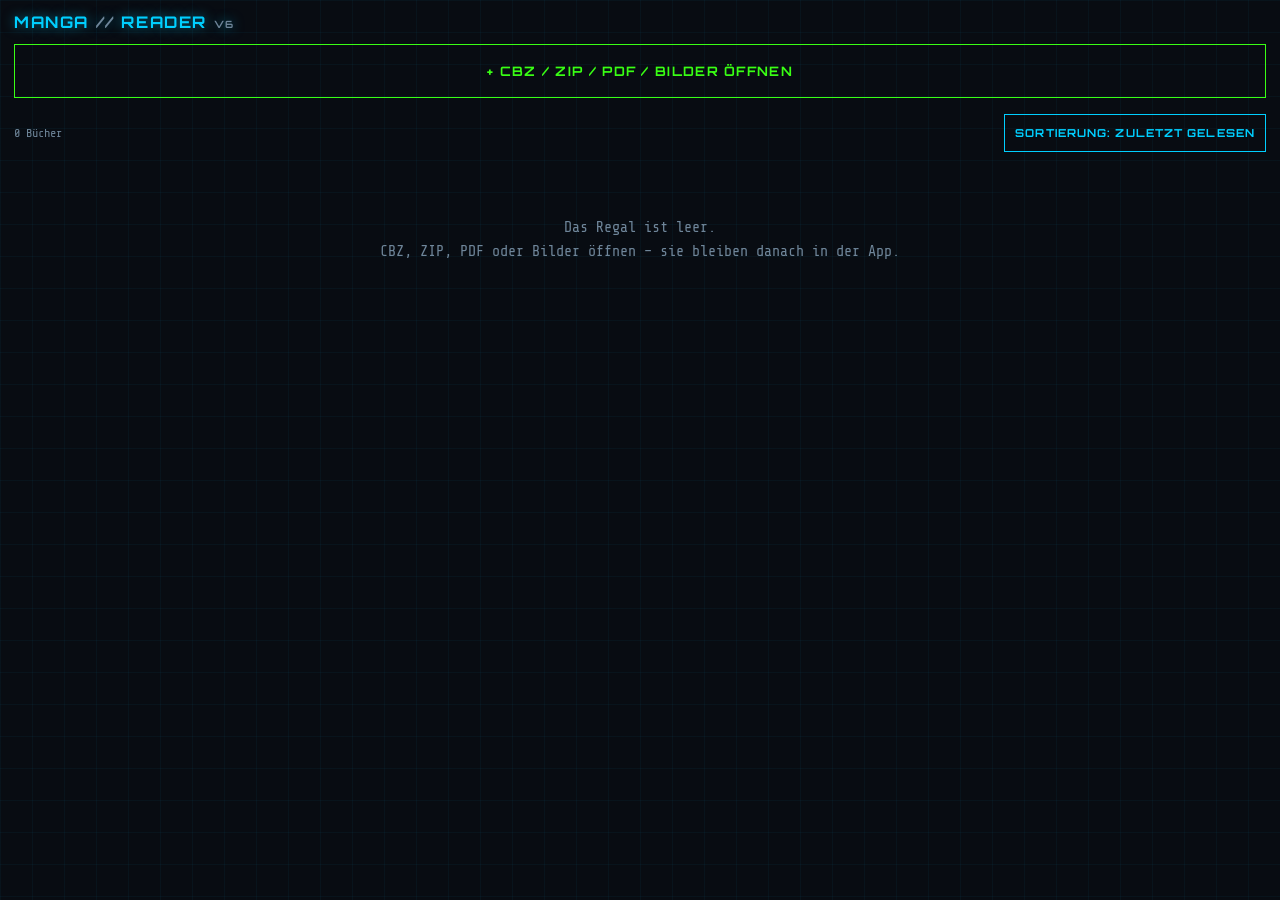
<file: tools/manga/index.html>
<!DOCTYPE html>
<html lang="de">
<head>
<meta charset="utf-8">
<meta name="viewport" content="width=device-width, initial-scale=1, viewport-fit=cover">
<meta name="theme-color" content="#080c12">
<link rel="manifest" href="manifest.webmanifest">
<link rel="icon" href="icon.svg" type="image/svg+xml">
<link rel="apple-touch-icon" href="icon-192.png">
<meta name="mobile-web-app-capable" content="yes">
<meta name="apple-mobile-web-app-capable" content="yes">
<meta name="apple-mobile-web-app-title" content="Manga">
<meta name="apple-mobile-web-app-status-bar-style" content="black-translucent">
<title>MANGA // READER</title>
<style>
@font-face{font-family:'Orbitron';font-weight:700;src:url([data-uri]) format('woff2')}
@font-face{font-family:'Share Tech Mono';font-weight:400;src:url([data-uri]) format('woff2')}
:root{--bg:#080c12;--panel:#0d131c;--line:#1b2a3b;--cyan:#00cfff;--green:#39ff14;--orange:#ff9f1c;--red:#ff3b5c;--text:#d6e6f2;--dim:#6f869a}
*{box-sizing:border-box;margin:0;padding:0;-webkit-tap-highlight-color:transparent}
html,body{height:100%}
body{
  background:var(--bg);color:var(--text);
  background-image:linear-gradient(rgba(0,207,255,.045) 1px,transparent 1px),linear-gradient(90deg,rgba(0,207,255,.045) 1px,transparent 1px);
  background-size:32px 32px;font-family:'Share Tech Mono',ui-monospace,Consolas,monospace;font-size:15px;
  overflow:hidden
}
h1,h2,.btn{font-family:'Orbitron','Share Tech Mono',sans-serif;text-transform:uppercase;letter-spacing:.1em}
[hidden]{display:none!important}
.btn{
  display:inline-flex;align-items:center;justify-content:center;gap:6px;cursor:pointer;background:transparent;
  color:var(--cyan);border:1px solid var(--cyan);padding:12px 14px;font-size:11px;border-radius:0;min-height:44px;
  user-select:none;-webkit-user-select:none
}
.btn:active{background:rgba(0,207,255,.18);box-shadow:0 0 12px rgba(0,207,255,.5)}
.btn.g{color:var(--green);border-color:var(--green)} .btn.r{color:var(--red);border-color:var(--red)}
.btn.sm{min-height:38px;padding:8px 10px}
/* Bibliothek / Regal */
#lib{height:100%;overflow-y:auto;padding:calc(12px + env(safe-area-inset-top)) 14px calc(28px + env(safe-area-inset-bottom))}
#lib h1{font-size:16px;color:var(--cyan);text-shadow:0 0 12px rgba(0,207,255,.55);margin-bottom:12px}
#lib h1 span{color:var(--dim)}
.tools{display:flex;gap:8px;align-items:center;justify-content:space-between;margin:16px 0 14px}
.tools .cnt{color:var(--dim);font-size:12px}
.resume{display:flex;gap:12px;background:var(--panel);border:1px solid var(--line);border-top:2px solid var(--green);padding:10px;margin-top:14px;cursor:pointer;box-shadow:0 0 18px rgba(57,255,20,.12)}
.resume .rc{flex:none;width:64px;aspect-ratio:2/3;background:#000 center/cover no-repeat;border:1px solid var(--line)}
.resume .rt{min-width:0;flex:1;display:flex;flex-direction:column;justify-content:center;gap:4px}
.resume .rl{font-family:'Orbitron',sans-serif;font-size:10px;color:var(--green);letter-spacing:.12em}
.resume .rn{font-size:15px;word-break:break-word;max-height:2.6em;overflow:hidden}
.resume .rp{font-size:12px;color:var(--dim)}
.shelf{margin-bottom:22px}
.books{display:grid;gap:12px;align-items:end;padding:0 8px}
.bk .cv{position:relative;aspect-ratio:2/3;background:#05080d center/cover no-repeat;border:1px solid var(--line);cursor:pointer;
  box-shadow:0 8px 14px rgba(0,0,0,.65)}
.bk .cv:active{box-shadow:0 0 14px var(--cyan)}
.bk .tag{position:absolute;left:0;top:0;background:rgba(8,12,18,.85);color:var(--cyan);font-size:9px;padding:2px 5px;letter-spacing:.08em}
.bk .done{position:absolute;right:0;top:0;background:var(--green);color:#000;font-size:11px;padding:1px 6px;font-weight:bold}
.bk .pr{position:absolute;left:0;right:0;bottom:0;height:4px;background:rgba(0,0,0,.6)}
.bk .pr i{display:block;height:100%;background:var(--cyan);box-shadow:0 0 6px var(--cyan)}
.bk.fin .pr i{background:var(--green)}
.plank{display:grid;gap:12px;padding:8px 8px 8px;min-height:58px;align-items:start;
  background:linear-gradient(#16273a,#0a1119);border-top:2px solid var(--cyan);
  box-shadow:0 -3px 16px rgba(0,207,255,.3),0 10px 14px rgba(0,0,0,.55)}
.cap{min-width:0;font-size:11px;line-height:1.25}
.cap .tt{word-break:break-word;max-height:2.5em;overflow:hidden}
.cap .pg{color:var(--dim);margin-top:3px;font-size:10px}
.cap .del{background:none;border:0;color:var(--red);font:inherit;font-size:11px;padding:6px 0 2px;cursor:pointer;opacity:.75}
.empty{color:var(--dim);text-align:center;padding:50px 10px;line-height:1.6;white-space:pre-line}
/* Reader */
#rd{position:fixed;inset:0;background:#000;z-index:10}
#stage{position:absolute;inset:0;overflow:auto;display:flex;align-items:flex-start;justify-content:center;-webkit-overflow-scrolling:touch}
#stage img{display:block;flex:none}
#stage.fit-screen{align-items:center}
#stage.fit-screen img{max-width:100%;max-height:100vh;max-height:100dvh;width:auto;height:auto;object-fit:contain}
#stage.fit-width img{width:100%;height:auto}
#strip{position:absolute;inset:0;overflow-y:auto;-webkit-overflow-scrolling:touch}
#strip img{display:block;width:100%;height:auto;min-height:60vh;background:#06090e}
#strip img.sized{min-height:0}
.top,.bot{
  position:absolute;left:0;right:0;z-index:20;background:rgba(8,12,18,.95);border:0 solid var(--cyan);
  display:flex;align-items:center;gap:8px;padding:8px 10px;transition:transform .18s
}
.top{top:0;border-bottom-width:1px;padding-top:calc(8px + env(safe-area-inset-top))}
.bot{bottom:0;border-top-width:1px;flex-wrap:wrap;padding-bottom:calc(8px + env(safe-area-inset-bottom))}
.top.off{transform:translateY(-110%)} .bot.off{transform:translateY(110%)}
.top .ti{flex:1;font-size:13px;white-space:nowrap;overflow:hidden;text-overflow:ellipsis}
.top .pn{font-family:'Orbitron',sans-serif;font-size:12px;color:var(--green)}
.bot .sl{flex:1 1 100%;display:flex;align-items:center;gap:8px}
.bot input[type=range]{flex:1;accent-color:var(--cyan);height:32px}
.bot .row{display:flex;gap:6px;flex:1 1 100%}.bot .row .btn{flex:1}
#toast{position:fixed;left:50%;bottom:calc(20px + env(safe-area-inset-bottom));transform:translateX(-50%);z-index:50;background:var(--panel);
  border:1px solid var(--red);color:var(--red);padding:12px 16px;max-width:92vw;text-align:center;opacity:0;pointer-events:none;transition:opacity .2s}
#toast.show{opacity:1}
#toast.ok{border-color:var(--green);color:var(--green)}
#upd{position:fixed;left:12px;right:12px;bottom:calc(12px + env(safe-area-inset-bottom));z-index:30;display:flex;align-items:center;gap:10px;
  background:var(--panel);border:1px solid var(--green);border-top:2px solid var(--green);padding:10px 12px;box-shadow:0 0 18px rgba(57,255,20,.35)}
#upd span{flex:1;font-family:'Orbitron',sans-serif;font-size:11px;letter-spacing:.08em;color:var(--green)}
#ver{cursor:pointer;text-decoration:underline dotted}
#busy{position:fixed;inset:0;z-index:40;background:rgba(8,12,18,.8);display:flex;align-items:center;justify-content:center;
  font-family:'Orbitron',sans-serif;color:var(--cyan);animation:pulse 1s infinite}
@keyframes pulse{50%{opacity:.5}}
</style>
</head>
<body>

<div id="lib">
  <h1>MANGA<span> // </span>READER <small id="ver" title="Tippen: nach Update suchen" style="font-size:10px;color:var(--dim);letter-spacing:.1em">v6</small></h1>
  <label class="btn g" style="width:100%;min-height:54px;font-size:13px">+ CBZ / ZIP / PDF / BILDER ÖFFNEN
    <input type="file" id="inFile" accept=".cbz,.zip,.pdf,application/pdf,application/zip,application/x-cbz,image/*" multiple hidden>
  </label>
  <div id="resume"></div>
  <div class="tools"><span class="cnt" id="cnt"></span><button class="btn sm" id="bSort" type="button"></button></div>
  <div id="shelf"></div>
</div>

<div id="rd" hidden>
  <div id="stage" class="fit-screen"><img id="pgImg" alt=""></div>
  <div id="strip" hidden></div>
  <div class="top" id="top">
    <button class="btn sm" id="bBack" type="button">&#9664; Zurück</button>
    <div class="ti" id="rdTitle"></div>
    <div class="pn" id="rdPn"></div>
  </div>
  <div class="bot" id="bot">
    <div class="sl"><span class="dim" id="slMin" style="color:var(--dim)">1</span>
      <input type="range" id="slider" min="1" max="1" value="1">
      <span id="slMax" style="color:var(--dim)">1</span></div>
    <div class="row">
      <button class="btn sm" id="bMode" type="button"></button>
      <button class="btn sm" id="bDir" type="button"></button>
      <button class="btn sm" id="bFit" type="button"></button>
      <button class="btn sm" id="bFs" type="button">&#x26F6;</button>
    </div>
  </div>
</div>

<div id="upd" hidden><span>NEUE VERSION VERFÜGBAR</span><button class="btn g sm" id="bUpd" type="button">Aktualisieren</button></div>
<div id="busy" hidden>LADE …</div>
<div id="toast" role="status"></div>

<script>
'use strict';
const $ = s => document.querySelector(s);
const IMG_EXT = { jpg: 'image/jpeg', jpeg: 'image/jpeg', png: 'image/png', webp: 'image/webp', gif: 'image/gif', avif: 'image/avif', bmp: 'image/bmp' };
const extOf = n => { const m = /\.([a-z0-9]+)$/i.exec(n); return m ? m[1].toLowerCase() : ''; };
const natSort = (a, b) => a.localeCompare(b, undefined, { numeric: true, sensitivity: 'base' });

function el(tag, props, kids) {
  const e = document.createElement(tag);
  for (const k of Object.keys(props || {})) {
    if (k === 'class') e.className = props[k];
    else if (k === 'text') e.textContent = props[k];
    else if (k.slice(0, 2) === 'on') e.addEventListener(k.slice(2), props[k]);
    else e.setAttribute(k, props[k]);
  }
  (kids || []).forEach(c => e.appendChild(typeof c === 'string' ? document.createTextNode(c) : c));
  return e;
}

let toastT = 0;
function toast(m, ok) {
  const t = $('#toast'); t.textContent = m; t.className = 'show' + (ok ? ' ok' : '');
  clearTimeout(toastT); toastT = setTimeout(() => { t.className = ''; }, 4500);
}
const busy = on => { $('#busy').hidden = !on; };

/* ---------- IndexedDB ---------- */
let dbp = null;
function openDB() {
  if (!dbp) dbp = new Promise((res, rej) => {
    const r = indexedDB.open('manga-reader', 1);
    r.onupgradeneeded = () => r.result.createObjectStore('books', { keyPath: 'id' });
    r.onsuccess = () => res(r.result);
    r.onerror = () => rej(r.error);
  });
  return dbp;
}
async function dbRun(mode, fn) {
  const db = await openDB();
  return new Promise((res, rej) => {
    const tx = db.transaction('books', mode); let out;
    const rq = fn(tx.objectStore('books'));
    if (rq) rq.onsuccess = () => { out = rq.result; };
    tx.oncomplete = () => res(out);
    tx.onerror = () => rej(tx.error);
    tx.onabort = () => rej(tx.error || new Error('Speichern abgebrochen (Speicher voll?)'));
  });
}
const dbAll = () => dbRun('readonly', s => s.getAll());
const dbPut = b => dbRun('readwrite', s => s.put(b));
const dbDel = id => dbRun('readwrite', s => s.delete(id));

/* ---------- ZIP / CBZ lesen (nur Verzeichnis, Seiten erst bei Bedarf) ---------- */
async function inflateRaw(blob) {
  if (typeof DecompressionStream === 'undefined') throw new Error('Komprimiertes CBZ wird von diesem Browser nicht unterstützt');
  const stream = blob.stream().pipeThrough(new DecompressionStream('deflate-raw'));
  return new Response(stream).blob();
}

async function zipPages(file) {
  const tailStart = Math.max(0, file.size - 65557);
  const tail = new DataView(await file.slice(tailStart).arrayBuffer());
  let e = -1;
  for (let i = tail.byteLength - 22; i >= 0; i--) {
    if (tail.getUint32(i, true) === 0x06054b50) { e = i; break; }
  }
  if (e < 0) throw new Error('Keine gültige ZIP/CBZ-Datei: ' + file.name);
  const n = tail.getUint16(e + 10, true), cdSize = tail.getUint32(e + 12, true), cdOff = tail.getUint32(e + 16, true);
  if (cdOff === 0xFFFFFFFF) throw new Error('ZIP64 wird nicht unterstützt');
  const cdBuf = await file.slice(cdOff, cdOff + cdSize).arrayBuffer();
  const dv = new DataView(cdBuf), u8 = new Uint8Array(cdBuf), dec = new TextDecoder('utf-8');
  const pages = [];
  let p = 0;
  for (let i = 0; i < n; i++) {
    if (p + 46 > cdBuf.byteLength || dv.getUint32(p, true) !== 0x02014b50) throw new Error('ZIP beschädigt');
    const method = dv.getUint16(p + 10, true), csize = dv.getUint32(p + 20, true);
    const nl = dv.getUint16(p + 28, true), xl = dv.getUint16(p + 30, true), cl = dv.getUint16(p + 32, true);
    const lo = dv.getUint32(p + 42, true);
    const name = dec.decode(u8.subarray(p + 46, p + 46 + nl));
    p += 46 + nl + xl + cl;
    const base = name.split('/').pop();
    if (!base || name.indexOf('__MACOSX') >= 0 || base.charAt(0) === '.') continue;
    const mime = IMG_EXT[extOf(base)];
    if (!mime) continue;
    pages.push({
      name: name,
      get: async () => {
        const h = new DataView(await file.slice(lo, lo + 30).arrayBuffer());
        const ds = lo + 30 + h.getUint16(26, true) + h.getUint16(28, true);
        const raw = file.slice(ds, ds + csize, mime);
        if (method === 0) return raw;
        if (method === 8) return new Blob([await inflateRaw(raw)], { type: mime });
        throw new Error('Nicht unterstützte ZIP-Kompression');
      }
    });
  }
  pages.sort((a, b) => natSort(a.name, b.name));
  return pages;
}

/* PDF: pdf.js wird erst beim ersten PDF geladen, Seiten werden einzeln zu JPEG gerendert */
let pdfjsP = null;
function loadPdfjs() {
  if (!pdfjsP) pdfjsP = import('./pdf.min.mjs').then(m => {
    m.GlobalWorkerOptions.workerSrc = new URL('pdf.worker.min.mjs', location.href).href;
    return m;
  });
  return pdfjsP;
}

async function pdfPages(file) {
  let doc;
  try {
    const lib = await loadPdfjs();
    doc = await lib.getDocument({ data: new Uint8Array(await file.arrayBuffer()) }).promise;
  } catch (e) {
    throw new Error('PDF nicht lesbar (' + (e && e.name === 'PasswordException' ? 'passwortgeschützt' : e.message) + ')');
  }
  const pages = [];
  for (let n = 1; n <= doc.numPages; n++) {
    pages.push({
      name: 'Seite ' + n,
      get: async () => {
        const pg = await doc.getPage(n);
        const v1 = pg.getViewport({ scale: 1 });
        const scale = Math.min(1600 / v1.width, 2600 / v1.height);
        const vp = pg.getViewport({ scale: scale });
        const c = document.createElement('canvas');
        c.width = Math.round(vp.width); c.height = Math.round(vp.height);
        await pg.render({ canvasContext: c.getContext('2d'), viewport: vp }).promise;
        pg.cleanup();
        return new Promise((res, rej) => c.toBlob(b => b ? res(b) : rej(new Error('Seite konnte nicht gerendert werden')), 'image/jpeg', 0.88));
      }
    });
  }
  return pages;
}

function imagePages(files) {
  return files.slice().sort((a, b) => natSort(a.name, b.name))
    .map(f => ({ name: f.name, get: async () => f }));
}

async function pagesOf(book) {
  if (book.kind === 'pdf') return pdfPages(book.file);
  return book.kind === 'zip' ? zipPages(book.file) : imagePages(book.files);
}

/* ---------- Bibliothek / Bücherregal ---------- */
let books = [];
const coverUrls = [];
const SORTS = { recent: 'Zuletzt gelesen', title: 'Titel A–Z', added: 'Hinzugefügt' };
let sortMode = 'recent';
try { sortMode = localStorage.getItem('mr-sort') || 'recent'; } catch (e) { /* ignorieren */ }
if (!SORTS[sortMode]) sortMode = 'recent';

const lastOf = b => b.lastRead || b.added || 0;
const isDone = b => !!b.pages && !!b.lastRead && b.page >= b.pages - 1;

function fmtWhen(ms) {
  const d = new Date(ms), n = new Date(), p = x => String(x).padStart(2, '0');
  const hm = p(d.getHours()) + ':' + p(d.getMinutes());
  const day = x => new Date(x.getFullYear(), x.getMonth(), x.getDate()).getTime();
  const diff = Math.round((day(n) - day(d)) / 86400000);
  if (diff === 0) return 'heute ' + hm;
  if (diff === 1) return 'gestern ' + hm;
  return p(d.getDate()) + '.' + p(d.getMonth() + 1) + '.' + d.getFullYear() + ' ' + hm;
}

function sortedBooks() {
  const a = books.slice();
  if (sortMode === 'title') a.sort((x, y) => natSort(x.title, y.title));
  else if (sortMode === 'added') a.sort((x, y) => y.added - x.added);
  else a.sort((x, y) => lastOf(y) - lastOf(x));
  return a;
}

function coverUrl(b) {
  if (!b.cover) return '';
  const u = URL.createObjectURL(b.cover); coverUrls.push(u); return u;
}

function renderShelf() {
  coverUrls.forEach(u => URL.revokeObjectURL(u)); coverUrls.length = 0;
  const root = $('#shelf'), rs = $('#resume');
  root.textContent = ''; rs.textContent = '';
  $('#bSort').textContent = 'Sortierung: ' + SORTS[sortMode];
  $('#cnt').textContent = books.length + (books.length === 1 ? ' Buch' : ' Bücher');
  if (!books.length) {
    root.appendChild(el('div', { class: 'empty', text: 'Das Regal ist leer.\nCBZ, ZIP, PDF oder Bilder öffnen – sie bleiben danach in der App.' }));
    return;
  }
  const last = books.filter(b => b.lastRead).sort((x, y) => y.lastRead - x.lastRead)[0];
  if (last) {
    const u = coverUrl(last), cv = el('div', { class: 'rc' });
    if (u) cv.style.backgroundImage = 'url(' + u + ')';
    const rest = last.pages ? ' · Seite ' + (last.page + 1) + ' / ' + last.pages : '';
    rs.appendChild(el('div', { class: 'resume', onclick: () => openBook(last.id) }, [
      cv,
      el('div', { class: 'rt' }, [
        el('div', { class: 'rl', text: 'WEITERLESEN' }),
        el('div', { class: 'rn', text: last.title }),
        el('div', { class: 'rp', text: 'zuletzt ' + fmtWhen(last.lastRead) + rest })
      ])
    ]));
  }
  const list = sortedBooks();
  const w = root.clientWidth || (window.innerWidth - 28);
  const n = Math.max(2, Math.floor((w + 12) / 112));
  const cols = 'grid-template-columns:repeat(' + n + ',minmax(0,1fr))';
  for (let i = 0; i < list.length; i += n) {
    const shelf = el('div', { class: 'shelf' });
    const row = el('div', { class: 'books', style: cols }), plank = el('div', { class: 'plank', style: cols });
    list.slice(i, i + n).forEach(b => {
      const fin = isDone(b);
      const cv = el('div', { class: 'cv', role: 'button', tabindex: '0', 'aria-label': b.title }, [
        el('span', { class: 'tag', text: b.kind === 'pdf' ? 'PDF' : b.kind === 'zip' ? 'CBZ' : 'IMG' })
      ]);
      const u = coverUrl(b);
      if (u) cv.style.backgroundImage = 'url(' + u + ')';
      if (fin) cv.appendChild(el('span', { class: 'done', text: '\u2713' }));
      const pct = b.pages ? Math.round((b.page + 1) / b.pages * 100) : 0;
      if (b.lastRead) cv.appendChild(el('div', { class: 'pr' }, [el('i', { style: 'width:' + pct + '%' })]));
      cv.addEventListener('click', () => openBook(b.id));
      cv.addEventListener('keydown', ev => { if (ev.key === 'Enter') openBook(b.id); });
      row.appendChild(el('div', { class: 'bk' + (fin ? ' fin' : '') }, [cv]));
      plank.appendChild(el('div', { class: 'cap' }, [
        el('div', { class: 'tt', text: b.title }),
        el('div', { class: 'pg', text: !b.lastRead ? 'neu' : fin ? 'gelesen' : 'S. ' + (b.page + 1) + '/' + b.pages }),
        el('button', {
          class: 'del', type: 'button', text: 'Entfernen',
          onclick: async () => { if (confirm('„' + b.title + '“ aus der App löschen?')) { await dbDel(b.id); loadLib(); } }
        })
      ]));
    });
    shelf.appendChild(row); shelf.appendChild(plank);
    root.appendChild(shelf);
  }
}

async function loadLib() {
  books = await dbAll();
  renderShelf();
}

$('#bSort').addEventListener('click', () => {
  const keys = Object.keys(SORTS);
  sortMode = keys[(keys.indexOf(sortMode) + 1) % keys.length];
  try { localStorage.setItem('mr-sort', sortMode); } catch (e) { /* ignorieren */ }
  renderShelf();
});

let rsT = 0, lastW = 0;
window.addEventListener('resize', () => {
  clearTimeout(rsT);
  rsT = setTimeout(() => { const w = $('#shelf').clientWidth; if (w && w !== lastW && !$('#lib').hidden) { lastW = w; renderShelf(); } }, 150);
});

async function makeCover(page) {
  try {
    const blob = await page.get();
    let bmp;
    try { bmp = await createImageBitmap(blob); } catch (e) { return null; }
    const s = Math.min(1, 360 / Math.max(bmp.width, bmp.height));
    const c = document.createElement('canvas');
    c.width = Math.round(bmp.width * s); c.height = Math.round(bmp.height * s);
    c.getContext('2d').drawImage(bmp, 0, 0, c.width, c.height);
    if (bmp.close) bmp.close();
    return await new Promise(r => c.toBlob(r, 'image/jpeg', 0.7));
  } catch (e) { return null; }
}

function uid() { return Math.random().toString(36).slice(2, 10) + Date.now().toString(36); }

$('#inFile').addEventListener('change', async ev => {
  const files = Array.prototype.slice.call(ev.target.files);
  ev.target.value = '';
  if (!files.length) return;
  busy(true);
  try {
    const zips = files.filter(f => /\.(cbz|zip)$/i.test(f.name));
    const pdfs = files.filter(f => /\.pdf$/i.test(f.name) || f.type === 'application/pdf');
    const imgs = files.filter(f => IMG_EXT[extOf(f.name)] || /^image\//.test(f.type));
    for (const f of zips) {
      const pages = await zipPages(f);
      if (!pages.length) { toast('Keine Bilder in ' + f.name); continue; }
      await dbPut({
        id: uid(), kind: 'zip', title: f.name.replace(/\.(cbz|zip)$/i, ''), file: f, pages: pages.length, page: 0,
        added: Date.now(), cover: await makeCover(pages[0]), mode: 'page', rtl: true, fit: 'screen'
      });
    }
    for (const f of pdfs) {
      const pages = await pdfPages(f);
      await dbPut({
        id: uid(), kind: 'pdf', title: f.name.replace(/\.pdf$/i, ''), file: f, pages: pages.length, page: 0,
        added: Date.now(), cover: await makeCover(pages[0]), mode: 'page', rtl: false, fit: 'screen'
      });
    }
    if (imgs.length) {
      const pages = imagePages(imgs);
      await dbPut({
        id: uid(), kind: 'imgs', title: imgs.length === 1 ? imgs[0].name : 'Bilder (' + imgs.length + ')',
        files: imgs, pages: imgs.length, page: 0, added: Date.now(), cover: await makeCover(pages[0]),
        mode: 'page', rtl: true, fit: 'screen'
      });
    }
    if (!zips.length && !pdfs.length && !imgs.length) toast('Keine unterstützte Datei gewählt.');
  } catch (e) { toast('Fehler: ' + e.message); }
  busy(false);
  loadLib();
});

/* ---------- Reader ---------- */
let book = null, pages = [], idx = 0, tok = 0;
const urls = new Map();           // Seite -> Object-URL (Seitenmodus)
let io = null, scrollRaf = 0, saveT = 0, barsOn = true;
let restoreOff = 0, restoring = false, stripReady = false;

function setBars(on) { barsOn = on; $('#top').classList.toggle('off', !on); $('#bot').classList.toggle('off', !on); }

function saveProgress() {
  if (book) book.lastRead = Date.now();
  clearTimeout(saveT);
  saveT = setTimeout(() => { if (book) dbPut(book).catch(() => {}); }, 400);
}

function updateUi() {
  $('#rdPn').textContent = (idx + 1) + ' / ' + pages.length;
  $('#slider').value = idx + 1;
  $('#bMode').textContent = book.mode === 'page' ? 'Seite' : 'Scroll';
  $('#bDir').textContent = book.rtl ? '⇠ R→L' : 'L→R ⇢';
  $('#bDir').hidden = book.mode !== 'page';
  $('#bFit').textContent = book.fit === 'screen' ? 'Passend' : 'Breite';
  $('#bFit').hidden = book.mode !== 'page';
  $('#slider').style.transform = book.rtl && book.mode === 'page' ? 'scaleX(-1)' : '';
}

async function openBook(id) {
  const b = books.find(x => x.id === id);
  if (!b) return;
  busy(true);
  try {
    pages = await pagesOf(b);
    if (!pages.length) throw new Error('Keine Bilder gefunden');
  } catch (e) { busy(false); toast('Fehler: ' + e.message); return; }
  busy(false);
  book = b; idx = Math.min(Math.max(0, b.page || 0), pages.length - 1);
  book.pages = pages.length; book.lastRead = Date.now(); restoreOff = b.off || 0;
  dbPut(book).catch(() => {});
  $('#lib').hidden = true; $('#rd').hidden = false;
  $('#rdTitle').textContent = b.title;
  $('#slider').max = pages.length; $('#slMax').textContent = pages.length;
  setBars(false);
  try { if (navigator.wakeLock) navigator.wakeLock.request('screen').catch(() => {}); } catch (e) { /* ignorieren */ }
  startMode();
}

function closeBook() {
  tok++;
  if (io) { io.disconnect(); io = null; }
  urls.forEach(u => URL.revokeObjectURL(u)); urls.clear();
  $('#pgImg').removeAttribute('src');
  const strip = $('#strip');
  strip.querySelectorAll('img').forEach(i => { if (i.src.indexOf('blob:') === 0) URL.revokeObjectURL(i.src); });
  strip.textContent = '';
  clearTimeout(saveT);
  if (book) dbPut(book).catch(() => {});
  book = null; pages = [];
  $('#rd').hidden = true; $('#lib').hidden = false;
  if (document.fullscreenElement) document.exitFullscreen().catch(() => {});
  loadLib();
}

function startMode() {
  const paged = book.mode === 'page';
  $('#stage').hidden = !paged; $('#strip').hidden = paged;
  $('#stage').className = 'fit-' + (book.fit === 'width' ? 'width' : 'screen');
  if (io) { io.disconnect(); io = null; }
  urls.forEach(u => URL.revokeObjectURL(u)); urls.clear();
  if (paged) showPage(idx); else buildStrip();
  updateUi();
}

/* Seitenmodus */
async function pageUrl(i) {
  if (urls.has(i)) return urls.get(i);
  const u = URL.createObjectURL(await pages[i].get());
  urls.set(i, u);
  return u;
}

async function showPage(i) {
  i = Math.min(Math.max(0, i), pages.length - 1);
  const my = ++tok;
  const off = restoreOff; restoreOff = 0;
  idx = i; book.page = i; book.off = off; saveProgress(); updateUi();
  try {
    const u = await pageUrl(i);
    if (my !== tok) return;
    const img = $('#pgImg');
    restoring = true;
    img.src = u;
    try { await img.decode(); } catch (e) { /* ignorieren */ }
    if (my !== tok) { restoring = false; return; }
    const st = $('#stage');
    st.scrollLeft = 0;
    st.scrollTop = off * Math.max(0, st.scrollHeight - st.clientHeight);
    setTimeout(() => { restoring = false; }, 150);
    [i - 1, i + 1].forEach(j => { if (j >= 0 && j < pages.length) pageUrl(j).catch(() => {}); });
    urls.forEach((url, j) => { if (Math.abs(j - i) > 1) { URL.revokeObjectURL(url); urls.delete(j); } });
  } catch (e) { toast('Seite ' + (i + 1) + ': ' + e.message); }
}

function turn(dir) {   // dir: +1 = nächste, -1 = vorherige
  const n = idx + dir;
  if (n < 0 || n >= pages.length) { toast(n < 0 ? 'Erste Seite' : 'Letzte Seite'); return; }
  showPage(n);
}

/* Scroll-Modus */
function buildStrip() {
  const strip = $('#strip');
  strip.textContent = '';
  pages.forEach((p, i) => strip.appendChild(el('img', { 'data-i': String(i), alt: '' })));
  const myTok = ++tok;
  stripReady = false;
  io = new IntersectionObserver(entries => {
    entries.forEach(en => {
      const img = en.target, i = +img.dataset.i;
      if (en.isIntersecting) {
        if (!img.dataset.loading && img.src.indexOf('blob:') !== 0) {
          img.dataset.loading = '1';
          pages[i].get().then(b => {
            if (myTok !== tok) return;
            img.onload = () => { img.style.aspectRatio = img.naturalWidth + ' / ' + img.naturalHeight; img.classList.add('sized'); };
            img.src = URL.createObjectURL(b);
          }).catch(e => toast('Seite ' + (i + 1) + ': ' + e.message)).finally(() => { delete img.dataset.loading; });
        }
      } else if (img.src.indexOf('blob:') === 0) {
        const u = img.src; img.removeAttribute('src'); URL.revokeObjectURL(u);
      }
    });
  }, { root: strip, rootMargin: '2500px 0px' });
  strip.querySelectorAll('img').forEach(i => io.observe(i));
  const target = strip.children[idx];
  // Ziel-Seite zuerst laden, dann hinscrollen
  pages[idx].get().then(b => {
    if (myTok !== tok) return;
    target.onload = () => {
      target.style.aspectRatio = target.naturalWidth + ' / ' + target.naturalHeight; target.classList.add('sized');
      target.scrollIntoView();
      const h = target.getBoundingClientRect().height;
      strip.scrollTop += Math.max(0, restoreOff * h - strip.clientHeight * 0.35);
      restoreOff = 0;
      setTimeout(() => { stripReady = true; }, 150);
    };
    target.src = URL.createObjectURL(b);
  }).catch(() => { stripReady = true; });
}

$('#strip').addEventListener('scroll', () => {
  if (scrollRaf) return;
  scrollRaf = requestAnimationFrame(() => {
    scrollRaf = 0;
    if (!book || !stripReady) return;
    const strip = $('#strip'), line = strip.getBoundingClientRect().top + strip.clientHeight * 0.35;
    const imgs = strip.children;
    let lo = 0, hi = imgs.length - 1;
    while (lo < hi) {   // erste Seite, deren Unterkante unter der Linie liegt
      const mid = (lo + hi) >> 1;
      if (imgs[mid].getBoundingClientRect().bottom < line) lo = mid + 1; else hi = mid;
    }
    const r = imgs[lo].getBoundingClientRect();
    book.off = r.height > 0 ? Math.min(1, Math.max(0, (line - r.top) / r.height)) : 0;
    if (lo !== idx) { idx = lo; book.page = lo; updateUi(); }
    saveProgress();
  });
}, { passive: true });

$('#stage').addEventListener('scroll', () => {
  if (!book || book.mode !== 'page' || restoring) return;
  const st = $('#stage'), m = st.scrollHeight - st.clientHeight;
  book.off = m > 4 ? Math.min(1, st.scrollTop / m) : 0;
  saveProgress();
}, { passive: true });

/* Bedienung */
let tx = 0, ty = 0, swiped = false;
const zoomed = () => window.visualViewport && window.visualViewport.scale > 1.02;

$('#stage').addEventListener('touchstart', ev => {
  if (ev.touches.length !== 1) { swiped = true; return; }
  tx = ev.touches[0].clientX; ty = ev.touches[0].clientY; swiped = false;
}, { passive: true });
$('#stage').addEventListener('touchend', ev => {
  if (swiped || zoomed() || !ev.changedTouches.length) return;
  const dx = ev.changedTouches[0].clientX - tx, dy = ev.changedTouches[0].clientY - ty;
  if (Math.abs(dx) > 60 && Math.abs(dx) > Math.abs(dy) * 1.5) {
    swiped = true;
    turn((dx < 0) === book.rtl ? -1 : 1);   // RTL: Wischen nach rechts = nächste
  }
}, { passive: true });

$('#stage').addEventListener('click', ev => {
  if (swiped) { swiped = false; return; }
  if (zoomed()) return;
  const x = ev.clientX / window.innerWidth;
  if (x < 0.3) turn(book.rtl ? 1 : -1);
  else if (x > 0.7) turn(book.rtl ? -1 : 1);
  else setBars(!barsOn);
});
$('#strip').addEventListener('click', () => setBars(!barsOn));

window.addEventListener('keydown', ev => {
  if (!book) return;
  if (ev.key === 'Escape') { closeBook(); return; }
  if (book.mode !== 'page') return;
  if (ev.key === 'ArrowLeft') turn(book.rtl ? 1 : -1);
  else if (ev.key === 'ArrowRight') turn(book.rtl ? -1 : 1);
  else if (ev.key === 'PageDown' || ev.key === ' ') { ev.preventDefault(); turn(1); }
  else if (ev.key === 'PageUp') turn(-1);
});

$('#bBack').addEventListener('click', closeBook);
$('#slider').addEventListener('input', ev => {
  const i = +ev.target.value - 1;
  book.off = 0; restoreOff = 0;
  if (book.mode === 'page') showPage(i);
  else { idx = i; book.page = i; updateUi(); const t = $('#strip').children[i]; if (t) t.scrollIntoView(); }
});
$('#bMode').addEventListener('click', () => { book.mode = book.mode === 'page' ? 'scroll' : 'page'; restoreOff = book.off || 0; saveProgress(); startMode(); });
$('#bDir').addEventListener('click', () => { book.rtl = !book.rtl; saveProgress(); updateUi(); });
$('#bFit').addEventListener('click', () => {
  book.fit = book.fit === 'screen' ? 'width' : 'screen'; saveProgress();
  $('#stage').className = 'fit-' + (book.fit === 'width' ? 'width' : 'screen'); updateUi();
});
$('#bFs').addEventListener('click', () => {
  if (document.fullscreenElement) document.exitFullscreen().catch(() => {});
  else if (document.documentElement.requestFullscreen) document.documentElement.requestFullscreen().catch(() => toast('Vollbild nicht möglich'));
  else toast('Vollbild nicht möglich');
});

/*SW-BEGIN*/
const APP_VERSION = 'v6';
$('#ver').textContent = APP_VERSION;
if ('serviceWorker' in navigator && (location.protocol === 'https:' || location.hostname === 'localhost')) {
  let updating = false;
  navigator.serviceWorker.addEventListener('controllerchange', () => { if (updating) location.reload(); });
  navigator.serviceWorker.register('sw.js').then(reg => {
    const showUpd = () => { $('#upd').hidden = false; };
    if (reg.waiting && navigator.serviceWorker.controller) showUpd();
    reg.addEventListener('updatefound', () => {
      const w = reg.installing;
      if (w) w.addEventListener('statechange', () => { if (w.state === 'installed' && navigator.serviceWorker.controller) showUpd(); });
    });
    const check = () => reg.update().catch(() => {});
    document.addEventListener('visibilitychange', () => { if (!document.hidden) check(); });
    setInterval(check, 30 * 60 * 1000);
    $('#ver').addEventListener('click', async () => {
      toast('Suche nach Updates …', true);
      try { await reg.update(); } catch (e) { toast('Keine Verbindung – Update-Suche nicht möglich.'); return; }
      setTimeout(() => { if ($('#upd').hidden) toast('Du hast die neueste Version (' + APP_VERSION + ').', true); }, 1500);
    });
    $('#bUpd').addEventListener('click', () => {
      updating = true;
      if (reg.waiting) reg.waiting.postMessage('SKIP_WAITING');
      setTimeout(() => location.reload(), 2500);   // Fallback, falls kein Wechsel gemeldet wird
    });
  }).catch(() => {});
} else {
  $('#ver').style.textDecoration = 'none';
}
/*SW-END*/
if (!window.indexedDB) toast('Dieser Browser kann nichts lokal speichern.');
if (navigator.storage && navigator.storage.persist) navigator.storage.persist().catch(() => {});
loadLib().catch(e => toast('Datenbank-Fehler: ' + e.message));
</script>
</body>
</html>
</file>
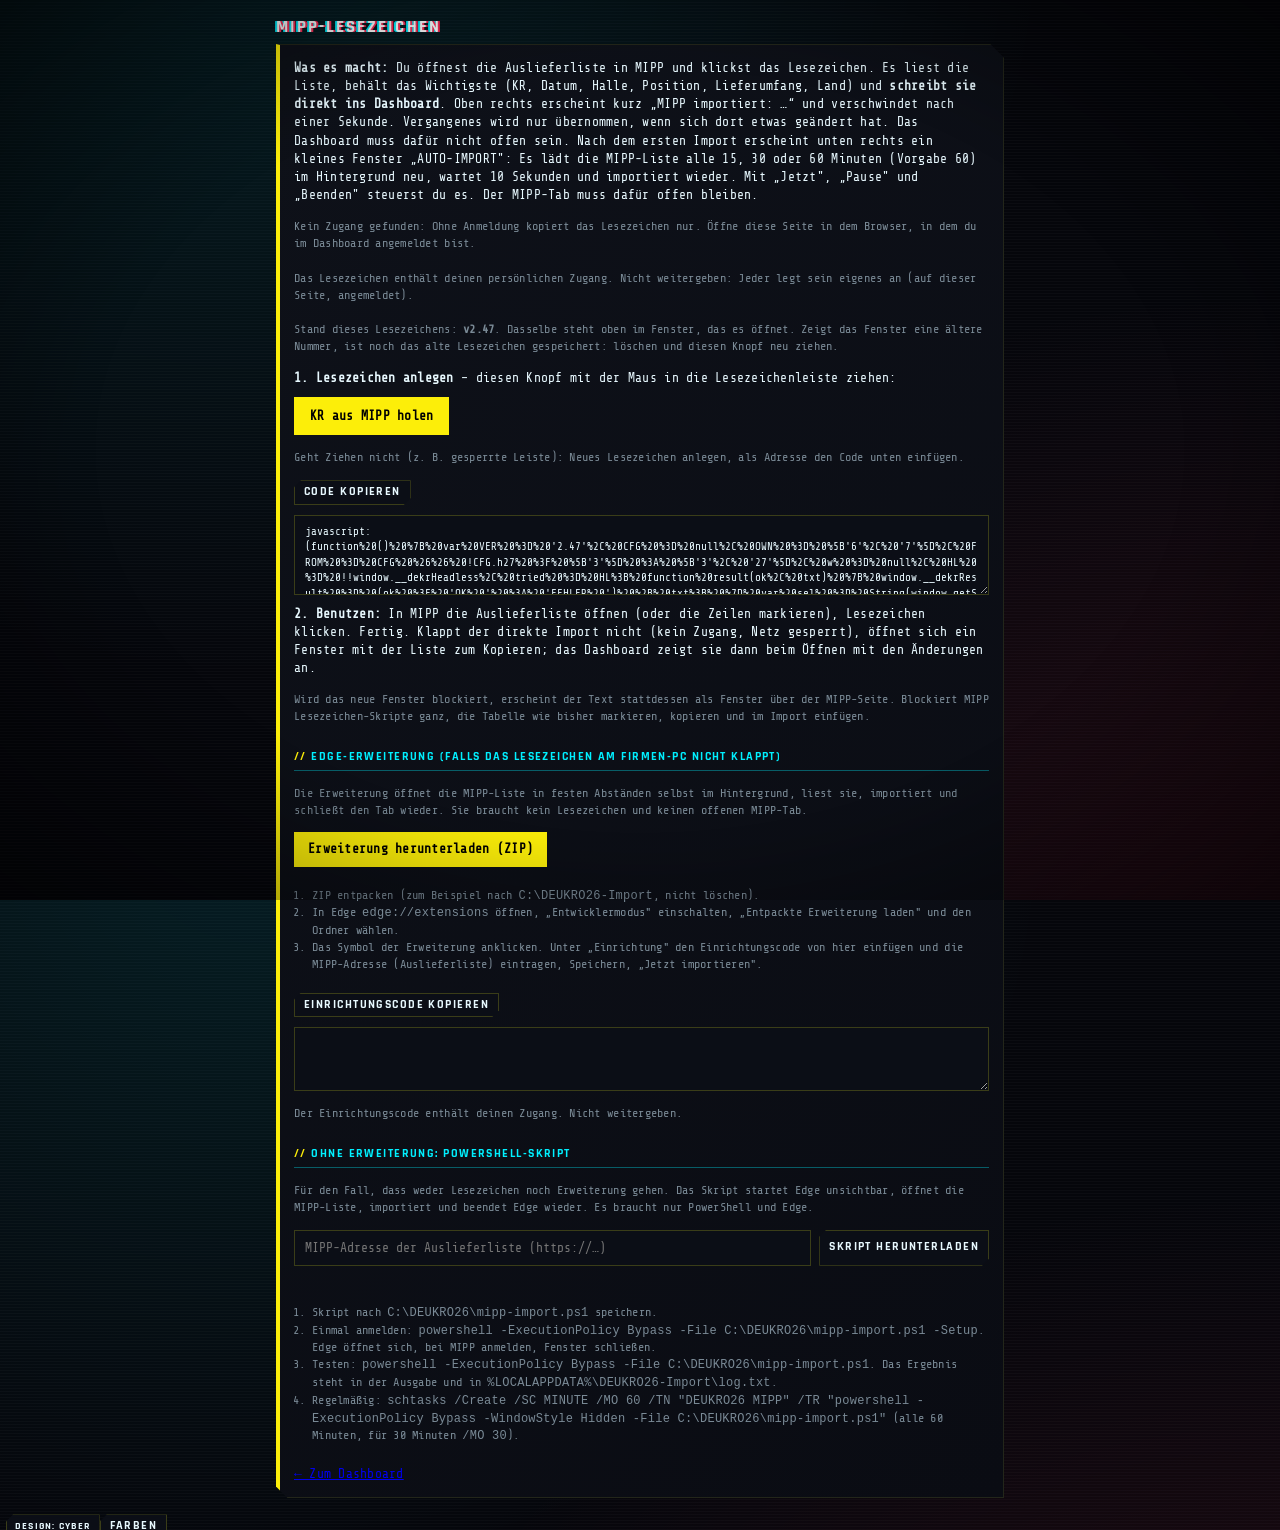
<file: mipp.html>
<!DOCTYPE html>
<html lang="de">
<head>
<meta charset="utf-8">
<meta name="viewport" content="width=device-width, initial-scale=1">
<meta http-equiv="Content-Security-Policy" content="default-src 'self'; script-src 'self'; style-src 'self' 'unsafe-inline'; font-src 'self'; img-src 'self' data:; connect-src 'self' https://*.firebasedatabase.app https://*.firebaseio.com https://identitytoolkit.googleapis.com https://securetoken.googleapis.com https://ntfy.sh; worker-src 'self'; base-uri 'self'; form-action 'self'; object-src 'none'">
<meta name="robots" content="noindex, nofollow">
<title>DEUKRO26 · MIPP-Lesezeichen</title>
<link rel="stylesheet" href="css/fonts.css?v=7e6ff0c">
<link rel="stylesheet" href="css/style.css?v=7e6ff0c">
<link rel="stylesheet" href="css/cyber.css?v=7e6ff0c" id="cpCss">
<script src="js/theme.js?v=7e6ff0c"></script>
</head>
<body>
<div class="mobile" style="max-width:760px;margin:0 auto;padding:16px">
  <h1>MIPP-Lesezeichen</h1>
  <div class="card" style="padding:14px;display:grid;gap:10px">
    <div><b>Was es macht:</b> Du öffnest die Auslieferliste in MIPP und klickst das Lesezeichen. Es liest die Liste, behält das Wichtigste (KR, Datum, Halle, Position, Lieferumfang, Land) und <b>schreibt sie direkt ins Dashboard</b>. Oben rechts erscheint kurz „MIPP importiert: …“ und verschwindet nach einer Sekunde. Vergangenes wird nur übernommen, wenn sich dort etwas geändert hat. Das Dashboard muss dafür nicht offen sein. Nach dem ersten Import erscheint unten rechts ein kleines Fenster „AUTO-IMPORT": Es lädt die MIPP-Liste alle 15, 30 oder 60 Minuten (Vorgabe 60) im Hintergrund neu, wartet 10 Sekunden und importiert wieder. Mit „Jetzt", „Pause" und „Beenden" steuerst du es. Der MIPP-Tab muss dafür offen bleiben.</div>
    <div class="empty" id="bmAuth"></div>
    <div class="empty">Das Lesezeichen enthält deinen persönlichen Zugang. Nicht weitergeben: Jeder legt sein eigenes an (auf dieser Seite, angemeldet).</div>
    <div class="empty">Stand dieses Lesezeichens: <b id="bmVer"></b>. Dasselbe steht oben im Fenster, das es öffnet. Zeigt das Fenster eine ältere Nummer, ist noch das alte Lesezeichen gespeichert: löschen und diesen Knopf neu ziehen.</div>
    <div><b>1. Lesezeichen anlegen</b> – diesen Knopf mit der Maus in die Lesezeichenleiste ziehen:</div>
    <div><a id="bm" class="btn-main" style="display:inline-block;padding:10px 16px;text-decoration:none;cursor:grab" href="#">KR aus MIPP holen</a></div>
    <div class="empty">Geht Ziehen nicht (z. B. gesperrte Leiste): Neues Lesezeichen anlegen, als Adresse den Code unten einfügen.</div>
    <div class="qr-add"><button type="button" class="btn-sm" id="copyBm">Code kopieren</button><span class="empty" id="copyInfo"></span></div>
    <textarea id="bmCode" rows="4" readonly style="font-size:11px"></textarea>
    <div><b>2. Benutzen:</b> In MIPP die Auslieferliste öffnen (oder die Zeilen markieren), Lesezeichen klicken. Fertig. Klappt der direkte Import nicht (kein Zugang, Netz gesperrt), öffnet sich ein Fenster mit der Liste zum Kopieren; das Dashboard zeigt sie dann beim Öffnen mit den Änderungen an.</div>
    <div class="empty">Wird das neue Fenster blockiert, erscheint der Text stattdessen als Fenster über der MIPP-Seite. Blockiert MIPP Lesezeichen-Skripte ganz, die Tabelle wie bisher markieren, kopieren und im Import einfügen.</div>
    <div class="col-title orb" style="margin-top:10px"><span>Edge-Erweiterung (falls das Lesezeichen am Firmen-PC nicht klappt)</span></div>
    <div class="empty">Die Erweiterung öffnet die MIPP-Liste in festen Abständen selbst im Hintergrund, liest sie, importiert und schließt den Tab wieder. Sie braucht kein Lesezeichen und keinen offenen MIPP-Tab.</div>
    <div><a class="btn-main" style="display:inline-block;padding:8px 14px;text-decoration:none" href="extension/deukro-mipp-edge.zip" download>Erweiterung herunterladen (ZIP)</a></div>
    <ol class="empty" style="text-align:left;padding-left:18px;margin:6px 0">
      <li>ZIP entpacken (zum Beispiel nach <code>C:\DEUKRO26-Import</code>, nicht löschen).</li>
      <li>In Edge <code>edge://extensions</code> öffnen, „Entwicklermodus" einschalten, „Entpackte Erweiterung laden" und den Ordner wählen.</li>
      <li>Das Symbol der Erweiterung anklicken. Unter „Einrichtung" den Einrichtungscode von hier einfügen und die MIPP-Adresse (Auslieferliste) eintragen, Speichern, „Jetzt importieren".</li>
    </ol>
    <div class="qr-add"><button type="button" class="btn-sm" id="copyExt">Einrichtungscode kopieren</button><span class="empty" id="extInfo"></span></div>
    <textarea id="extCode" rows="3" readonly style="font-size:11px"></textarea>
    <div class="empty">Der Einrichtungscode enthält deinen Zugang. Nicht weitergeben.</div>
    <div class="col-title orb" style="margin-top:10px"><span>Ohne Erweiterung: PowerShell-Skript</span></div>
    <div class="empty">Für den Fall, dass weder Lesezeichen noch Erweiterung gehen. Das Skript startet Edge unsichtbar, öffnet die MIPP-Liste, importiert und beendet Edge wieder. Es braucht nur PowerShell und Edge.</div>
    <div class="qr-add"><input id="psUrl" placeholder="MIPP-Adresse der Auslieferliste (https://…)" style="flex:1"><button type="button" class="btn-sm" id="dlPs">Skript herunterladen</button></div>
    <div class="empty" id="psInfo"></div>
    <ol class="empty" style="text-align:left;padding-left:18px;margin:6px 0">
      <li>Skript nach <code>C:\DEUKRO26\mipp-import.ps1</code> speichern.</li>
      <li>Einmal anmelden: <code>powershell -ExecutionPolicy Bypass -File C:\DEUKRO26\mipp-import.ps1 -Setup</code>. Edge öffnet sich, bei MIPP anmelden, Fenster schließen.</li>
      <li>Testen: <code>powershell -ExecutionPolicy Bypass -File C:\DEUKRO26\mipp-import.ps1</code>. Das Ergebnis steht in der Ausgabe und in <code>%LOCALAPPDATA%\DEUKRO26-Import\log.txt</code>.</li>
      <li>Regelmäßig: <code>schtasks /Create /SC MINUTE /MO 60 /TN "DEUKRO26 MIPP" /TR "powershell -ExecutionPolicy Bypass -WindowStyle Hidden -File C:\DEUKRO26\mipp-import.ps1"</code> (alle 60 Minuten, für 30 Minuten <code>/MO 30</code>).</li>
    </ol>
    <div><a href="index.html">← Zum Dashboard</a></div>
  </div>
</div>
<script src="js/config.js?v=7e6ff0c"></script>
<script src="js/halls.js?v=7e6ff0c"></script>
<script src="js/core.js?v=7e6ff0c"></script>
<script src="js/version.js?v=7e6ff0c"></script>
<script src="js/mipp.js?v=7e6ff0c"></script>
</body>
</html>
</file>
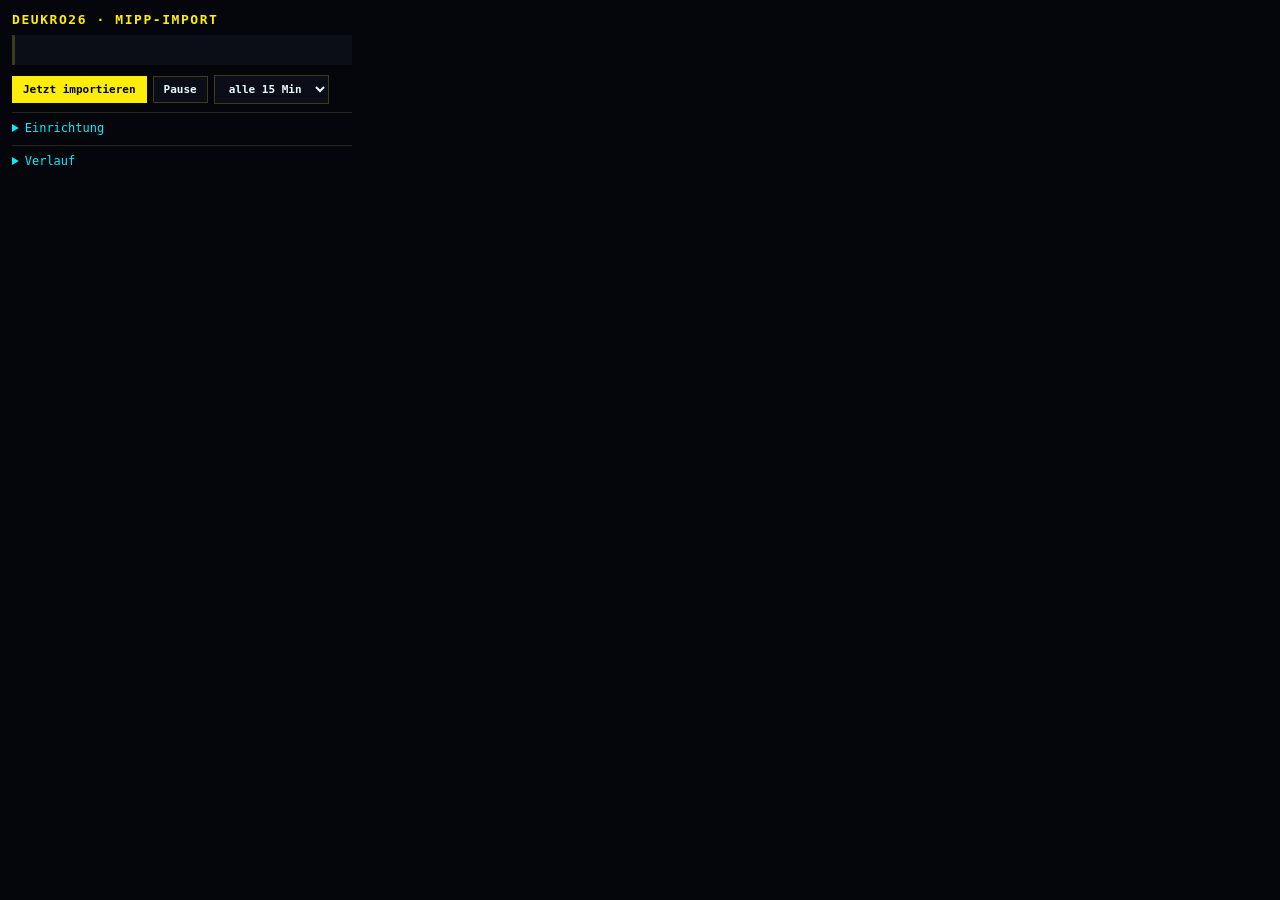
<file: extension/popup.html>
<!doctype html>
<html lang="de"><head><meta charset="utf-8"><title>DEUKRO26 MIPP-Import</title><link rel="stylesheet" href="popup.css"></head>
<body>
<h1>DEUKRO26 · MIPP-IMPORT</h1>
<div id="state" class="state"></div>
<div id="next" class="dim"></div>
<div id="last" class="last"></div>
<div class="row">
  <button id="now">Jetzt importieren</button>
  <button id="toggle">Pause</button>
  <select id="mins" aria-label="Intervall"><option value="15">alle 15 Min</option><option value="30">alle 30 Min</option><option value="60">alle 60 Min</option></select>
</div>
<details id="setup">
  <summary>Einrichtung</summary>
  <label>Einrichtungscode (von mipp.html kopieren)<textarea id="cfg" rows="3" spellcheck="false" placeholder="{&quot;key&quot;:…}"></textarea></label>
  <label>MIPP-Adresse (Auslieferliste)<input id="url" placeholder="https://…"></label>
  <div class="row"><button id="useTab">Adresse des aktuellen Tabs</button><button id="save">Speichern</button></div>
  <div id="msg" class="msg"></div>
</details>
<details>
  <summary>Verlauf</summary>
  <div id="hist" class="hist"></div>
</details>
<script src="popup.js"></script>
</body></html>
</file>
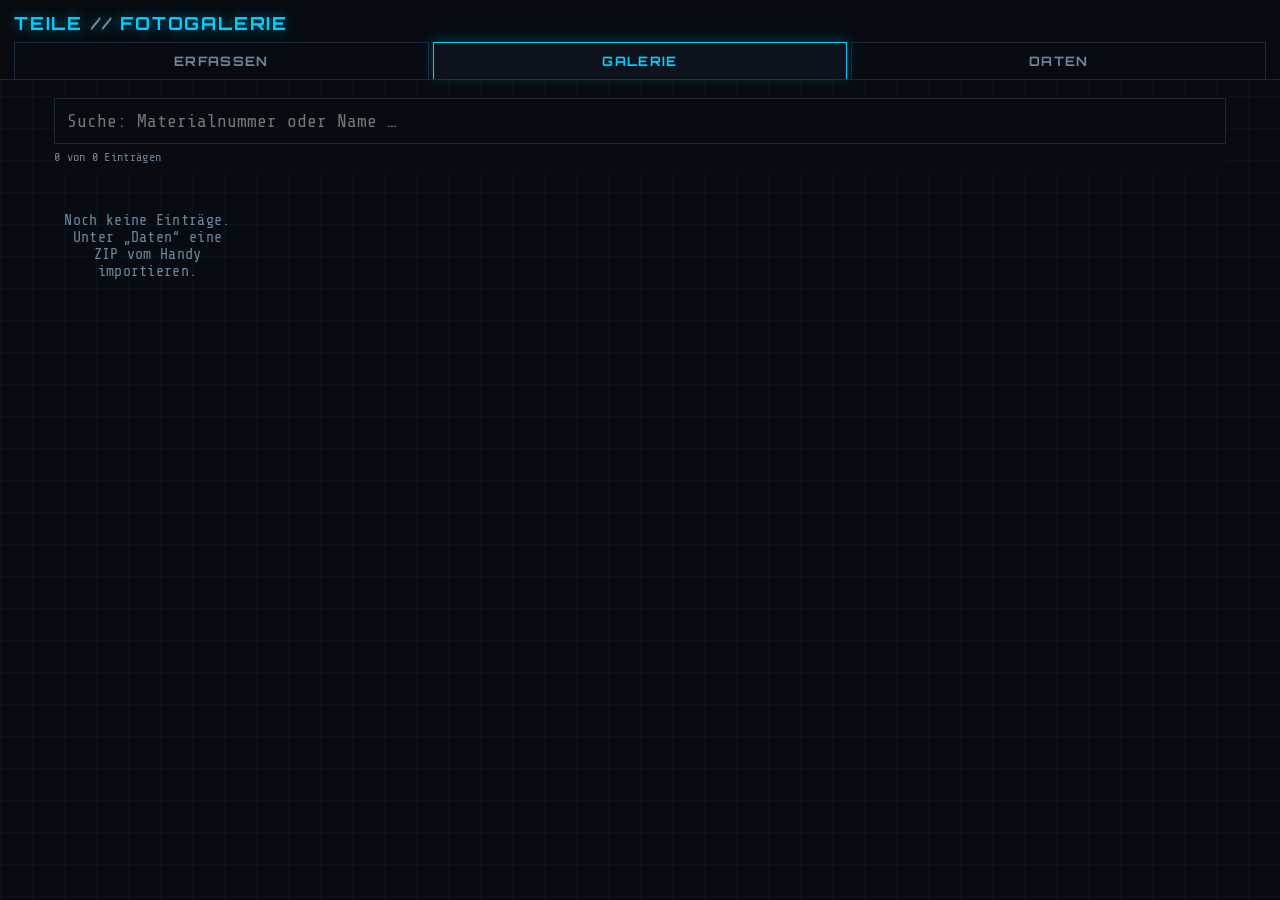
<file: tools/fotogalerie.html>
<!DOCTYPE html>
<html lang="de">
<head>
<meta charset="utf-8">
<meta name="viewport" content="width=device-width, initial-scale=1, viewport-fit=cover">
<meta name="robots" content="noindex, nofollow">
<meta name="theme-color" content="#080c12">
<title>TEILE // FOTOGALERIE</title>
<style>
@font-face{font-family:'Orbitron';font-weight:700;src:url([data-uri]) format('woff2')}
@font-face{font-family:'Share Tech Mono';font-weight:400;src:url([data-uri]) format('woff2')}
:root{
  --bg:#080c12; --panel:#0d131c; --panel2:#111a26; --line:#1b2a3b;
  --cyan:#00cfff; --green:#39ff14; --orange:#ff9f1c; --red:#ff3b5c;
  --text:#d6e6f2; --dim:#6f869a;
}
*{box-sizing:border-box;margin:0;padding:0}
html{-webkit-text-size-adjust:100%}
body{
  min-height:100vh; color:var(--text); background:var(--bg);
  background-image:
    linear-gradient(rgba(0,207,255,.045) 1px,transparent 1px),
    linear-gradient(90deg,rgba(0,207,255,.045) 1px,transparent 1px);
  background-size:32px 32px;
  font-family:'Share Tech Mono',ui-monospace,Consolas,monospace; font-size:15px; letter-spacing:.02em;
  padding-bottom:env(safe-area-inset-bottom);
}
h1,h2,h3,.orb,.tab,.btn{font-family:'Orbitron','Share Tech Mono',sans-serif;text-transform:uppercase;letter-spacing:.1em}
header{
  position:sticky;top:0;z-index:20;background:rgba(8,12,18,.94);backdrop-filter:blur(6px);
  border-bottom:1px solid var(--line);padding:calc(8px + env(safe-area-inset-top)) 14px 0;
}
h1{font-size:15px;color:var(--cyan);text-shadow:0 0 12px rgba(0,207,255,.55);padding:4px 0 8px}
h1 span{color:var(--dim)}
nav{display:flex;gap:4px}
.tab{
  flex:1;background:none;border:1px solid var(--line);border-bottom:none;color:var(--dim);
  padding:10px 4px;font-size:11px;cursor:pointer;border-radius:0
}
.tab[aria-selected=true]{color:var(--cyan);background:var(--panel);border-color:var(--cyan);box-shadow:0 -2px 12px rgba(0,207,255,.25)}
.tab .n{color:var(--orange)}
main{max-width:1200px;margin:0 auto;padding:14px}
[hidden]{display:none!important}
.card{
  background:var(--panel);border:1px solid var(--line);border-top:2px solid var(--c,var(--cyan));
  padding:12px;margin-bottom:12px;box-shadow:0 0 18px rgba(0,0,0,.4)
}
.card h2{font-size:12px;color:var(--c,var(--cyan));margin-bottom:10px}
label.f{display:block;color:var(--dim);font-size:12px;margin:10px 0 4px;text-transform:uppercase;letter-spacing:.1em}
input[type=text],input[type=search]{
  width:100%;background:#070b11;border:1px solid var(--line);color:var(--text);
  font:inherit;font-size:18px;padding:12px;border-radius:0;outline:none
}
input:focus{border-color:var(--cyan);box-shadow:0 0 10px rgba(0,207,255,.35)}
.btn{
  display:inline-flex;align-items:center;justify-content:center;gap:8px;text-align:center;cursor:pointer;
  background:transparent;color:var(--cyan);border:1px solid var(--cyan);padding:13px 14px;font-size:12px;
  border-radius:0;min-height:46px;user-select:none;-webkit-user-select:none
}
.btn:hover{background:rgba(0,207,255,.12);box-shadow:0 0 12px rgba(0,207,255,.4)}
.btn.g{color:var(--green);border-color:var(--green)}
.btn.g:hover{background:rgba(57,255,20,.1);box-shadow:0 0 12px rgba(57,255,20,.4)}
.btn.o{color:var(--orange);border-color:var(--orange)}
.btn.r{color:var(--red);border-color:var(--red)}
.btn.big{width:100%;font-size:14px;min-height:56px}
.btn[disabled]{opacity:.4;pointer-events:none}
.row{display:flex;gap:8px;flex-wrap:wrap}
.row>*{flex:1 1 140px}
.hint{color:var(--orange);font-size:13px;min-height:18px;margin-top:6px}
.dim{color:var(--dim)}
.thumbs{display:grid;grid-template-columns:repeat(auto-fill,minmax(88px,1fr));gap:8px;margin-top:10px}
.thumbs .t{position:relative;aspect-ratio:1;border:1px solid var(--line);background:#000}
.thumbs img{width:100%;height:100%;object-fit:cover;display:block}
.thumbs .x{
  position:absolute;top:0;right:0;width:32px;height:32px;background:rgba(8,12,18,.85);color:var(--red);
  border:1px solid var(--red);font:inherit;font-size:16px;cursor:pointer;border-radius:0
}
.thumbs .busy{display:flex;align-items:center;justify-content:center;color:var(--cyan);font-size:12px;animation:pulse 1s infinite}
@keyframes pulse{50%{opacity:.35}}
.stat{display:flex;gap:16px;flex-wrap:wrap;font-size:13px}
.stat b{font-family:'Orbitron',sans-serif;font-size:18px;display:block;color:var(--cyan)}
.stat .o b{color:var(--orange)} .stat .g b{color:var(--green)}
.search{position:sticky;top:calc(88px + env(safe-area-inset-top));z-index:10;background:var(--bg);padding:2px 0 10px}
.grid{display:grid;grid-template-columns:repeat(auto-fill,minmax(160px,1fr));gap:10px}
.item{
  background:var(--panel);border:1px solid var(--line);border-top:2px solid var(--c);cursor:pointer;
  display:flex;flex-direction:column;transition:box-shadow .15s
}
.item:hover{box-shadow:0 0 14px var(--c)}
.item .im{aspect-ratio:4/3;background:#000;position:relative;overflow:hidden}
.item img{width:100%;height:100%;object-fit:cover;display:block}
.item .cnt{position:absolute;right:4px;bottom:4px;background:rgba(8,12,18,.85);border:1px solid var(--line);padding:1px 6px;font-size:12px}
.item .mt{padding:8px}
.item .nr{font-family:'Orbitron',sans-serif;font-size:12px;color:var(--c);word-break:break-all}
.item .nm{font-size:14px;margin-top:2px;word-break:break-word}
.item .dt{font-size:11px;color:var(--dim);margin-top:4px}
.empty{color:var(--dim);text-align:center;padding:40px 10px}
dialog{
  background:var(--panel);color:var(--text);border:1px solid var(--cyan);border-top:2px solid var(--cyan);
  box-shadow:0 0 30px rgba(0,207,255,.35);width:min(920px,calc(100vw - 16px));max-height:calc(100vh - 16px);
  padding:14px;margin:auto;overflow:auto
}
dialog::backdrop{background:rgba(2,4,8,.85)}
.photos{display:grid;grid-template-columns:repeat(auto-fit,minmax(260px,1fr));gap:10px;margin:10px 0}
.photos .p{position:relative;background:#000;border:1px solid var(--line)}
.photos img{width:100%;display:block;max-height:70vh;object-fit:contain}
.photos .x{position:absolute;top:0;right:0;padding:6px 10px;background:rgba(8,12,18,.85);color:var(--red);border:1px solid var(--red);font:inherit;cursor:pointer}
#toast{
  position:fixed;left:50%;bottom:calc(18px + env(safe-area-inset-bottom));transform:translateX(-50%);z-index:50;
  background:var(--panel2);border:1px solid var(--green);color:var(--green);padding:12px 18px;
  box-shadow:0 0 18px rgba(57,255,20,.4);max-width:92vw;text-align:center;opacity:0;pointer-events:none;transition:opacity .2s
}
#toast.show{opacity:1} #toast.err{border-color:var(--red);color:var(--red);box-shadow:0 0 18px rgba(255,59,92,.4)}
#drop{position:fixed;inset:0;z-index:60;background:rgba(0,207,255,.12);border:3px dashed var(--cyan);display:none;
  align-items:center;justify-content:center;font-family:'Orbitron',sans-serif;color:var(--cyan);font-size:22px}
#drop.on{display:flex}
@media(min-width:760px){ h1{font-size:18px} .tab{font-size:13px} .search{top:calc(96px + env(safe-area-inset-top))} }
</style>
</head>
<body>
<header>
  <h1>TEILE<span> // </span>FOTOGALERIE</h1>
  <nav role="tablist">
    <button class="tab" role="tab" data-tab="erfassen">Erfassen</button>
    <button class="tab" role="tab" data-tab="galerie">Galerie <span class="n" id="navCount"></span></button>
    <button class="tab" role="tab" data-tab="daten">Daten</button>
  </nav>
</header>

<main>
  <div class="card" id="warnBar" style="--c:var(--orange)" hidden>
    <div class="row" style="align-items:center">
      <div id="warnText" style="flex:2 1 220px"></div>
      <button class="btn o" id="warnBtn" type="button">Verbinden</button>
    </div>
  </div>
  <!-- ERFASSEN (Handy) -->
  <section id="tab-erfassen" hidden>
    <div class="card">
      <h2>Neues Teil</h2>
      <label class="f" for="inNr">Materialnummer</label>
      <input type="text" id="inNr" autocomplete="off" autocapitalize="characters" spellcheck="false" enterkeyhint="next">
      <div class="hint" id="nrHint"></div>
      <label class="f" for="inName">Bezeichnung / Name</label>
      <input type="text" id="inName" autocomplete="off" enterkeyhint="done">
      <label class="f">Fotos</label>
      <div class="row">
        <label class="btn g">&#128247; Foto aufnehmen
          <input type="file" id="inCam" accept="image/*" capture="environment" hidden>
        </label>
        <label class="btn">&#128193; Aus Galerie
          <input type="file" id="inPick" accept="image/*" multiple hidden>
        </label>
      </div>
      <div class="thumbs" id="pending"></div>
      <div class="hint" id="saveHint"></div>
      <button class="btn g big" id="btnSave" style="margin-top:12px">Speichern</button>
    </div>
    <div class="card" style="--c:var(--orange)">
      <h2>Auf diesem Gerät</h2>
      <div class="stat" id="statCapture"></div>
      <div style="margin-top:12px"><button class="btn o big" id="btnExportNewCap">Neue exportieren (ZIP)</button></div>
      <div class="dim" style="margin-top:8px;font-size:12px">ZIP aufs Handy-Menü „Teilen“ → Mail / Drive / Messenger / USB. Am PC unter „Daten“ importieren.</div>
    </div>
  </section>

  <!-- GALERIE (PC) -->
  <section id="tab-galerie" hidden>
    <div class="search">
      <input type="search" id="q" placeholder="Suche: Materialnummer oder Name …" autocomplete="off" spellcheck="false">
      <div class="dim" style="margin-top:6px;font-size:12px" id="resCount"></div>
    </div>
    <div class="grid" id="grid"></div>
    <div style="margin-top:12px"><button class="btn" id="btnMore" hidden>Mehr laden</button></div>
  </section>

  <!-- DATEN -->
  <section id="tab-daten" hidden>
    <div class="card" id="cardFolder">
      <h2>Speicherort</h2>
      <div id="folderState" style="margin-bottom:10px"></div>
      <div class="row" id="folderBtns"></div>
      <p class="dim" id="folderNote" style="margin-top:10px;font-size:12px"></p>
    </div>
    <div class="card">
      <h2>Übersicht</h2>
      <div class="stat" id="statData"></div>
      <div class="dim" style="margin-top:8px;font-size:12px" id="storageInfo"></div>
    </div>
    <div class="card" style="--c:var(--green)">
      <h2>Import (am PC)</h2>
      <p class="dim" style="margin-bottom:10px;font-size:13px">ZIP-Dateien vom Handy auswählen / ins Fenster ziehen, oder einen bereits entpackten Ordner (mit daten.json) öffnen. Bereits vorhandene Einträge werden übersprungen.</p>
      <div class="row">
        <label class="btn g big">ZIP importieren
          <input type="file" id="inZip" accept=".zip,application/zip" multiple hidden>
        </label>
        <label class="btn big">Ordner öffnen
          <input type="file" id="inDir" webkitdirectory multiple hidden>
        </label>
      </div>
    </div>
    <div class="card" id="cardInbox" style="--c:var(--green)">
      <h2>Eingang (Cloud- oder Download-Ordner)</h2>
      <div id="inboxState" style="margin-bottom:10px"></div>
      <div class="row" id="inboxBtns"></div>
      <p class="dim" style="margin-top:10px;font-size:12px">Die Galerie liest neue ZIP-Dateien aus diesem Ordner selbst ein (beim Öffnen, beim Zurückkehren zum Fenster und jede Minute). Dafür den Ordner wählen, in den OneDrive/Google Drive synchronisiert oder in den der Browser Downloads speichert.</p>
    </div>
    <div class="card" style="--c:var(--orange)">
      <h2>Export</h2>
      <div class="row">
        <button class="btn o" id="btnExportNew">Nur neue exportieren</button>
        <button class="btn" id="btnExportAll">Alles exportieren</button>
      </div>
      <p class="dim" style="margin-top:10px;font-size:12px">ZIP enthält <b>daten.json</b>, <b>daten.csv</b> (Excel) und den Ordner <b>bilder/</b> – Dateinamen: MatNr_Name_….jpg</p>
    </div>
    <div class="card" style="--c:var(--red)">
      <h2>Aufräumen</h2>
      <button class="btn r" id="btnPurge">Bereits exportierte Einträge löschen</button>
    </div>
  </section>
</main>

<dialog id="dlg"></dialog>
<div id="toast" role="status"></div>
<div id="drop">ZIP HIER ABLEGEN</div>

<script>
'use strict';

/* ================= Hilfsfunktionen ================= */
const $ = s => document.querySelector(s);

function el(tag, props, kids) {
  const e = document.createElement(tag);
  if (props) {
    for (const k of Object.keys(props)) {
      if (k === 'class') e.className = props[k];
      else if (k === 'text') e.textContent = props[k];
      else if (k.slice(0, 2) === 'on') e.addEventListener(k.slice(2), props[k]);
      else e.setAttribute(k, props[k]);
    }
  }
  (kids || []).forEach(c => e.appendChild(typeof c === 'string' ? document.createTextNode(c) : c));
  return e;
}

function uid() {
  return Math.random().toString(36).slice(2, 10).padEnd(8, '0') + Date.now().toString(36);
}

function fmtDate(ms) {
  const d = new Date(ms), p = n => String(n).padStart(2, '0');
  return p(d.getDate()) + '.' + p(d.getMonth() + 1) + '.' + d.getFullYear() + ' ' + p(d.getHours()) + ':' + p(d.getMinutes());
}

function stamp() {
  const d = new Date(), p = n => String(n).padStart(2, '0');
  return d.getFullYear() + p(d.getMonth() + 1) + p(d.getDate()) + '_' + p(d.getHours()) + p(d.getMinutes());
}

/* Dateisicherer Name (nur ASCII), damit ZIP-Namen überall gleich ankommen */
function safe(s) {
  s = String(s).replace(/ä/g, 'ae').replace(/ö/g, 'oe').replace(/ü/g, 'ue')
    .replace(/Ä/g, 'Ae').replace(/Ö/g, 'Oe').replace(/Ü/g, 'Ue').replace(/ß/g, 'ss');
  s = s.normalize('NFD').replace(/[̀-ͯ]/g, '').replace(/[^A-Za-z0-9]+/g, '-').replace(/^-+|-+$/g, '');
  return s || 'x';
}

function compact(s) { return String(s).toLowerCase().replace(/[^a-z0-9äöüß]/g, ''); }

let toastTimer = 0;
function toast(msg, isErr) {
  const t = $('#toast');
  t.textContent = msg;
  t.className = 'show' + (isErr ? ' err' : '');
  clearTimeout(toastTimer);
  toastTimer = setTimeout(() => { t.className = ''; }, isErr ? 5000 : 2200);
}

/* ================= Speicher: Browser (IndexedDB) oder Arbeitsordner ================= */
const DB_NAME = 'teile-fotogalerie', STORE = 'entries';
let dbp = null;

function openDB() {
  if (!dbp) {
    dbp = new Promise((resolve, reject) => {
      const r = indexedDB.open(DB_NAME, 2);
      r.onupgradeneeded = () => {
        const db = r.result;
        if (!db.objectStoreNames.contains(STORE)) db.createObjectStore(STORE, { keyPath: 'id' });
        if (!db.objectStoreNames.contains('thumbs')) db.createObjectStore('thumbs');
        if (!db.objectStoreNames.contains('kv')) db.createObjectStore('kv');
      };
      r.onsuccess = () => resolve(r.result);
      r.onerror = () => reject(r.error);
    });
  }
  return dbp;
}

async function idbRun(store, mode, fn) {
  const db = await openDB();
  return new Promise((resolve, reject) => {
    const tx = db.transaction(store, mode);
    let result;
    const req = fn(tx.objectStore(store));
    if (req) req.onsuccess = () => { result = req.result; };
    tx.oncomplete = () => resolve(result);
    tx.onerror = () => reject(tx.error);
    tx.onabort = () => reject(tx.error || new Error('Speichern abgebrochen (Speicher voll?)'));
  });
}

const idbAll = () => idbRun(STORE, 'readonly', s => s.getAll());
const idbPut = e => idbRun(STORE, 'readwrite', s => s.put(e));
const idbDel = id => idbRun(STORE, 'readwrite', s => s.delete(id));
const kvGet = k => idbRun('kv', 'readonly', s => s.get(k));
const kvSet = (k, v) => idbRun('kv', 'readwrite', s => s.put(v, k));
const kvDel = k => idbRun('kv', 'readwrite', s => s.delete(k));

/* --- Arbeitsordner (File System Access API, Chrome/Edge am PC) ---
   Aufbau identisch zum ZIP-Export: daten.json, daten.csv, bilder/*.jpg */
const FS = {
  supported: typeof window.showDirectoryPicker === 'function',
  handle: null, name: '', ready: false, bilder: null,
  meta: [], cache: new Map(), defer: false, dirty: false, missing: 0
};
const folderOn = () => !!FS.handle;
const fsName = (e, i) => 'bilder/' + safe(e.matnr) + '_' + safe(e.name).slice(0, 40) + '_' + e.id.slice(0, 8) + '_' + (i + 1) + '.jpg';
const baseName = p => String(p).split('/').pop();
const thumbKey = (id, fn, size) => FS.name + '|' + id + '|' + fn + '|' + size;

function csvFromMeta(meta) {
  const rows = ['﻿' + ['Materialnummer', 'Bezeichnung', 'Erfasst', 'Dateien'].map(csvCell).join(';')];
  meta.forEach(m => rows.push([m.matnr, m.name, fmtDate(m.erstellt), (m.fotos || []).join(' | ')].map(csvCell).join(';')));
  return rows.join('\r\n');
}

async function fsReadMeta(dir) {
  let fh;
  try { fh = await dir.getFileHandle('daten.json'); }
  catch (e) { if (e.name === 'NotFoundError') return []; throw e; }
  const j = JSON.parse(await (await fh.getFile()).text());
  return Array.isArray(j.eintraege) ? j.eintraege : [];
}

FS.connect = async h => {
  const bilder = await h.getDirectoryHandle('bilder', { create: true });
  const meta = await fsReadMeta(h);
  FS.handle = h; FS.name = h.name; FS.bilder = bilder; FS.meta = meta; FS.cache.clear(); FS.ready = true;
};

FS.writeMeta = async () => {
  FS.dirty = false;
  const write = async (name, text) => {
    const fh = await FS.handle.getFileHandle(name, { create: true });
    const w = await fh.createWritable();
    await w.write(text); await w.close();
  };
  await write('daten.json', JSON.stringify({ version: 1, exportiert: Date.now(), eintraege: FS.meta }, null, 1));
  try { await write('daten.csv', csvFromMeta(FS.meta)); } catch (e) { /* z. B. in Excel geöffnet – nicht schlimm */ }
};

FS.all = async () => {
  const out = []; let missing = 0;
  for (const m of FS.meta) {
    const sig = JSON.stringify([m.matnr, m.name, m.erstellt, m.exportiert || 0, m.fotos]);
    const hit = FS.cache.get(m.id);
    if (hit && hit.sig === sig) { out.push(hit.entry); continue; }
    const photos = [], names = [];
    for (const fn of m.fotos || []) {
      try { photos.push(await (await FS.bilder.getFileHandle(baseName(fn))).getFile()); names.push(fn); }
      catch (e) { /* Datei fehlt */ }
    }
    if (!photos.length) { missing++; continue; }
    const entry = {
      id: String(m.id), matnr: String(m.matnr), name: String(m.name), created: Number(m.erstellt) || 0,
      exported: m.exportiert || null, photos: photos, photoNames: names, thumb: null
    };
    try { entry.thumb = (await idbRun('thumbs', 'readonly', s => s.get(thumbKey(m.id, names[0], photos[0].size)))) || null; }
    catch (e) { /* ohne Cache */ }
    FS.cache.set(m.id, { sig: sig, entry: entry });
    out.push(entry);
  }
  FS.missing = missing;
  return out;
};

FS.put = async e => {
  const have = e.photoNames || [];
  const want = e.photos.map((p, i) => fsName(e, i));
  const old = (FS.meta.find(m => m.id === e.id) || {}).fotos || [];
  const bufs = new Map();
  for (let i = 0; i < want.length; i++) if (have[i] !== want[i]) bufs.set(i, await e.photos[i].arrayBuffer());
  for (const [i, buf] of bufs) {
    const fh = await FS.bilder.getFileHandle(baseName(want[i]), { create: true });
    const w = await fh.createWritable();
    await w.write(buf); await w.close();
    e.photos[i] = new Blob([buf], { type: 'image/jpeg' });
  }
  const keep = new Set(want);
  for (const n of old) if (!keep.has(n)) { try { await FS.bilder.removeEntry(baseName(n)); } catch (x) { /* weg */ } }
  e.photoNames = want;
  if (e.thumb) {
    try { await idbRun('thumbs', 'readwrite', s => s.put(e.thumb, thumbKey(e.id, want[0], bufs.has(0) ? bufs.get(0).byteLength : e.photos[0].size))); }
    catch (x) { /* ohne Cache */ }
  }
  const m = { id: e.id, matnr: e.matnr, name: e.name, erstellt: e.created, exportiert: e.exported || null, fotos: want };
  const i = FS.meta.findIndex(x => x.id === e.id);
  if (i >= 0) FS.meta[i] = m; else FS.meta.push(m);
  FS.cache.delete(e.id);
  if (FS.defer) FS.dirty = true; else await FS.writeMeta();
};

FS.del = async id => {
  const i = FS.meta.findIndex(m => m.id === id);
  if (i < 0) return;
  for (const n of FS.meta[i].fotos || []) { try { await FS.bilder.removeEntry(baseName(n)); } catch (x) { /* weg */ } }
  FS.meta.splice(i, 1); FS.cache.delete(id);
  if (FS.defer) FS.dirty = true; else await FS.writeMeta();
};

function needFolder() {
  if (folderOn() && !FS.ready) throw new Error('Arbeitsordner nicht verbunden – unter „Daten“ verbinden.');
  return folderOn();
}
const dbAll = async () => needFolder() ? FS.all() : idbAll();
const dbPut = async e => needFolder() ? FS.put(e) : idbPut(e);
const dbDel = async id => needFolder() ? FS.del(id) : idbDel(id);

/* mehrere Änderungen sammeln: daten.json wird nur einmal geschrieben */
async function batch(fn) {
  FS.defer = true;
  try { await fn(); }
  finally { FS.defer = false; if (FS.dirty) await FS.writeMeta(); }
}

/* ================= Bilder ================= */
function loadImg(blob) {
  return new Promise((resolve, reject) => {
    const url = URL.createObjectURL(blob);
    const img = new Image();
    img.onload = () => { URL.revokeObjectURL(url); resolve(img); };
    img.onerror = () => { URL.revokeObjectURL(url); reject(new Error('Bild nicht lesbar')); };
    img.src = url;
  });
}

async function shrink(blob, max, quality) {
  let bmp;
  try { bmp = await createImageBitmap(blob, { imageOrientation: 'from-image' }); }
  catch (e) { bmp = await loadImg(blob); }
  const w = bmp.width || bmp.naturalWidth, h = bmp.height || bmp.naturalHeight;
  const s = Math.min(1, max / Math.max(w, h));
  const c = document.createElement('canvas');
  c.width = Math.max(1, Math.round(w * s));
  c.height = Math.max(1, Math.round(h * s));
  c.getContext('2d').drawImage(bmp, 0, 0, c.width, c.height);
  if (bmp.close) bmp.close();
  return new Promise((resolve, reject) => {
    c.toBlob(b => b ? resolve(b) : reject(new Error('Bild konnte nicht umgewandelt werden')), 'image/jpeg', quality);
  });
}

const photoFull = b => shrink(b, 1600, 0.85);
const photoThumb = b => shrink(b, 360, 0.7);

/* ================= ZIP (ohne Bibliothek) ================= */
const CRC_TABLE = (() => {
  const t = new Uint32Array(256);
  for (let n = 0; n < 256; n++) {
    let c = n;
    for (let k = 0; k < 8; k++) c = (c & 1) ? (0xEDB88320 ^ (c >>> 1)) : (c >>> 1);
    t[n] = c >>> 0;
  }
  return t;
})();

function crc32(u8) {
  let c = 0xFFFFFFFF;
  for (let i = 0; i < u8.length; i++) c = CRC_TABLE[(c ^ u8[i]) & 0xFF] ^ (c >>> 8);
  return (c ^ 0xFFFFFFFF) >>> 0;
}

/* files: [{name:String, data:Uint8Array}] – ungepackt (Methode 0), Namen UTF-8 */
function makeZip(files) {
  const enc = new TextEncoder();
  const now = new Date();
  const time = (now.getHours() << 11) | (now.getMinutes() << 5) | (now.getSeconds() >> 1);
  const date = ((now.getFullYear() - 1980) << 9) | ((now.getMonth() + 1) << 5) | now.getDate();
  const parts = [], central = [];
  let offset = 0;
  for (const f of files) {
    const nameB = enc.encode(f.name);
    const crc = crc32(f.data), size = f.data.length;

    const lh = new DataView(new ArrayBuffer(30));
    lh.setUint32(0, 0x04034b50, true);
    lh.setUint16(4, 20, true);
    lh.setUint16(6, 0x0800, true);
    lh.setUint16(8, 0, true);
    lh.setUint16(10, time, true);
    lh.setUint16(12, date, true);
    lh.setUint32(14, crc, true);
    lh.setUint32(18, size, true);
    lh.setUint32(22, size, true);
    lh.setUint16(26, nameB.length, true);
    lh.setUint16(28, 0, true);
    parts.push(lh.buffer, nameB, f.data);

    const ch = new DataView(new ArrayBuffer(46));
    ch.setUint32(0, 0x02014b50, true);
    ch.setUint16(4, 20, true);
    ch.setUint16(6, 20, true);
    ch.setUint16(8, 0x0800, true);
    ch.setUint16(10, 0, true);
    ch.setUint16(12, time, true);
    ch.setUint16(14, date, true);
    ch.setUint32(16, crc, true);
    ch.setUint32(20, size, true);
    ch.setUint32(24, size, true);
    ch.setUint16(28, nameB.length, true);
    ch.setUint16(30, 0, true);
    ch.setUint16(32, 0, true);
    ch.setUint16(34, 0, true);
    ch.setUint16(36, 0, true);
    ch.setUint32(38, 0, true);
    ch.setUint32(42, offset, true);
    central.push(ch.buffer, nameB);

    offset += 30 + nameB.length + size;
  }
  let cdSize = 0;
  central.forEach(p => { cdSize += p.byteLength !== undefined ? p.byteLength : p.length; });
  const eocd = new DataView(new ArrayBuffer(22));
  eocd.setUint32(0, 0x06054b50, true);
  eocd.setUint16(8, files.length, true);
  eocd.setUint16(10, files.length, true);
  eocd.setUint32(12, cdSize, true);
  eocd.setUint32(16, offset, true);
  return new Blob(parts.concat(central, [eocd.buffer]), { type: 'application/zip' });
}

async function inflateRaw(u8) {
  if (typeof DecompressionStream === 'undefined') throw new Error('Komprimierte ZIP wird von diesem Browser nicht unterstützt');
  const ds = new DecompressionStream('deflate-raw');
  const res = new Response(new Blob([u8]).stream().pipeThrough(ds));
  return new Uint8Array(await res.arrayBuffer());
}

/* liefert Map<Name, Uint8Array> */
async function readZip(file) {
  const buf = await file.arrayBuffer();
  const dv = new DataView(buf), u8 = new Uint8Array(buf);
  let e = -1;
  for (let i = buf.byteLength - 22; i >= Math.max(0, buf.byteLength - 22 - 65535); i--) {
    if (dv.getUint32(i, true) === 0x06054b50) { e = i; break; }
  }
  if (e < 0) throw new Error('Keine gültige ZIP-Datei: ' + file.name);
  const n = dv.getUint16(e + 10, true);
  let p = dv.getUint32(e + 16, true);
  const dec = new TextDecoder('utf-8');
  const out = new Map();
  for (let i = 0; i < n; i++) {
    if (dv.getUint32(p, true) !== 0x02014b50) throw new Error('ZIP beschädigt: ' + file.name);
    const method = dv.getUint16(p + 10, true);
    const csize = dv.getUint32(p + 20, true);
    const nl = dv.getUint16(p + 28, true), el2 = dv.getUint16(p + 30, true), cl = dv.getUint16(p + 32, true);
    const lo = dv.getUint32(p + 42, true);
    const name = dec.decode(u8.subarray(p + 46, p + 46 + nl));
    p += 46 + nl + el2 + cl;
    if (name.charAt(name.length - 1) === '/') continue;
    const ds = lo + 30 + dv.getUint16(lo + 26, true) + dv.getUint16(lo + 28, true);
    let data = u8.subarray(ds, ds + csize);
    if (method === 8) data = await inflateRaw(data);
    else if (method !== 0) throw new Error('ZIP-Kompression nicht unterstützt: ' + file.name);
    out.set(name, data);
  }
  return out;
}

/* ================= Zustand ================= */
let entries = [];          // alle Einträge, neueste zuerst
let pending = [];          // Fotos der laufenden Erfassung [{blob,url,busy}]
let shown = 60;            // Anzahl sichtbarer Karten
let thumbUrls = [];        // Object-URLs der Galerie (zum Freigeben)

async function reload() {
  try { entries = (await dbAll()).sort((a, b) => b.created - a.created); }
  catch (e) {
    entries = [];
    if (!(folderOn() && !FS.ready)) toast('Fehler beim Laden: ' + e.message, true);
  }
  renderAll();
}

/* ================= Tabs ================= */
function showTab(name) {
  document.querySelectorAll('.tab').forEach(b => b.setAttribute('aria-selected', b.dataset.tab === name ? 'true' : 'false'));
  document.querySelectorAll('main > section').forEach(s => { s.hidden = s.id !== 'tab-' + name; });
  try { localStorage.setItem('fg-tab', name); } catch (e) { /* ignorieren */ }
  if (name === 'erfassen') setTimeout(() => $('#inNr').focus(), 50);
}

document.querySelectorAll('.tab').forEach(b => b.addEventListener('click', () => showTab(b.dataset.tab)));

/* ================= Erfassen ================= */
function findByNr(nr) {
  const c = compact(nr);
  return c ? entries.filter(e => compact(e.matnr) === c) : [];
}

let nameAuto = true;
$('#inName').addEventListener('input', () => { nameAuto = false; });
$('#inNr').addEventListener('input', () => {
  const same = findByNr($('#inNr').value);
  const hint = $('#nrHint');
  if (same.length) {
    hint.textContent = 'Bekannt: ' + same[0].name + ' (' + same.length + (same.length === 1 ? ' Eintrag)' : ' Einträge)');
    const nm = $('#inName');
    if (nm.value === '' || nameAuto) { nm.value = same[0].name; nameAuto = true; }
  } else {
    hint.textContent = '';
    if (nameAuto) $('#inName').value = '';
  }
});
$('#inNr').addEventListener('keydown', ev => { if (ev.key === 'Enter') { ev.preventDefault(); $('#inName').focus(); } });
$('#inName').addEventListener('keydown', ev => { if (ev.key === 'Enter') { ev.preventDefault(); ev.target.blur(); } });

async function addFiles(fileList) {
  const files = Array.prototype.slice.call(fileList);
  for (const f of files) {
    const slot = { blob: null, url: null, busy: true };
    pending.push(slot);
    renderPending();
    try {
      slot.blob = await photoFull(f);
      slot.url = URL.createObjectURL(slot.blob);
    } catch (e) {
      pending.splice(pending.indexOf(slot), 1);
      toast('Foto nicht verwendbar: ' + e.message, true);
    }
    slot.busy = false;
    renderPending();
  }
}

$('#inCam').addEventListener('change', ev => { addFiles(ev.target.files); ev.target.value = ''; });
$('#inPick').addEventListener('change', ev => { addFiles(ev.target.files); ev.target.value = ''; });

function renderPending() {
  const box = $('#pending');
  box.textContent = '';
  pending.forEach(p => {
    if (p.busy) { box.appendChild(el('div', { class: 't busy', text: '…' })); return; }
    box.appendChild(el('div', { class: 't' }, [
      el('img', { src: p.url, alt: '' }),
      el('button', {
        class: 'x', type: 'button', 'aria-label': 'Foto entfernen', text: '✕',
        onclick: () => { URL.revokeObjectURL(p.url); pending.splice(pending.indexOf(p), 1); renderPending(); }
      })
    ]));
  });
}

function clearPending() {
  pending.forEach(p => { if (p.url) URL.revokeObjectURL(p.url); });
  pending = [];
  renderPending();
}

$('#btnSave').addEventListener('click', async () => {
  const matnr = $('#inNr').value.trim();
  const name = $('#inName').value.trim();
  const hint = $('#saveHint');
  hint.textContent = '';
  if (!matnr) { hint.textContent = 'Materialnummer fehlt.'; $('#inNr').focus(); return; }
  if (!name) { hint.textContent = 'Bezeichnung fehlt.'; $('#inName').focus(); return; }
  if (pending.some(p => p.busy)) { hint.textContent = 'Foto wird noch verarbeitet …'; return; }
  if (!pending.length) { hint.textContent = 'Mindestens ein Foto nötig.'; return; }
  const btn = $('#btnSave');
  btn.disabled = true;
  try {
    const photos = pending.map(p => p.blob);
    const entry = {
      id: uid(), matnr: matnr, name: name, created: Date.now(), exported: null,
      photos: photos, thumb: await photoThumb(photos[0])
    };
    await dbPut(entry);
    clearPending();
    $('#inNr').value = '';
    $('#inName').value = '';
    $('#nrHint').textContent = '';
    nameAuto = true;
    await reload();
    toast('GESPEICHERT: ' + matnr);
    $('#inNr').focus();
  } catch (e) {
    toast('Fehler beim Speichern: ' + (e && e.message ? e.message : e), true);
  } finally {
    btn.disabled = false;
  }
});

/* ================= Galerie ================= */
function matches(e, q) {
  const tokens = q.toLowerCase().split(/\s+/).filter(Boolean);
  if (!tokens.length) return true;
  const hay = (e.matnr + ' ' + e.name).toLowerCase();
  const hayC = compact(e.matnr + ' ' + e.name);
  return tokens.every(t => hay.indexOf(t) >= 0 || (compact(t) && hayC.indexOf(compact(t)) >= 0));
}

/* Vorschaubilder im Ordner-Modus: beim ersten Anzeigen erzeugen und zwischenspeichern */
const thumbQueue = [];
let thumbBusy = 0;
function queueThumb(e, img) { thumbQueue.push([e, img]); pumpThumbs(); }
function pumpThumbs() {
  while (thumbBusy < 2 && thumbQueue.length) {
    const job = thumbQueue.shift(), e = job[0], img = job[1];
    if (!img.isConnected) continue;
    thumbBusy++;
    photoThumb(e.photos[0]).then(async b => {
      e.thumb = b;
      if (folderOn() && FS.ready && e.photoNames) {
        try { await idbRun('thumbs', 'readwrite', s => s.put(b, thumbKey(e.id, e.photoNames[0], e.photos[0].size))); } catch (x) { /* ohne Cache */ }
      }
      if (img.isConnected) { const u = URL.createObjectURL(b); thumbUrls.push(u); img.src = u; }
    }).catch(() => {}).finally(() => { thumbBusy--; pumpThumbs(); });
  }
}

function renderGallery() {
  thumbUrls.forEach(u => URL.revokeObjectURL(u));
  thumbUrls = [];
  const q = $('#q').value;
  const list = entries.filter(e => matches(e, q));
  const grid = $('#grid');
  grid.textContent = '';
  $('#resCount').textContent = list.length + ' von ' + entries.length + ' Einträgen';
  if (!list.length) {
    grid.appendChild(el('div', { class: 'empty', text: entries.length ? 'Keine Treffer.' : 'Noch keine Einträge. Unter „Daten“ eine ZIP vom Handy importieren.' }));
  }
  list.slice(0, shown).forEach(e => {
    const img = el('img', { alt: e.name, loading: 'lazy' });
    if (e.thumb) { const url = URL.createObjectURL(e.thumb); thumbUrls.push(url); img.src = url; }
    else queueThumb(e, img);
    const c = e.exported ? 'var(--green)' : 'var(--orange)';
    const card = el('div', { class: 'item', tabindex: '0', style: '--c:' + c }, [
      el('div', { class: 'im' }, [
        img,
        e.photos.length > 1 ? el('span', { class: 'cnt', text: '▣ ' + e.photos.length }) : document.createTextNode('')
      ]),
      el('div', { class: 'mt' }, [
        el('div', { class: 'nr', text: e.matnr }),
        el('div', { class: 'nm', text: e.name }),
        el('div', { class: 'dt', text: fmtDate(e.created) })
      ])
    ]);
    card.addEventListener('click', () => openEntry(e.id));
    card.addEventListener('keydown', ev => { if (ev.key === 'Enter') openEntry(e.id); });
    grid.appendChild(card);
  });
  $('#btnMore').hidden = list.length <= shown;
}

let qTimer = 0;
$('#q').addEventListener('input', () => { shown = 60; clearTimeout(qTimer); qTimer = setTimeout(renderGallery, 120); });
$('#btnMore').addEventListener('click', () => { shown += 60; renderGallery(); });

/* Detailansicht */
function openEntry(id) {
  const e = entries.find(x => x.id === id);
  if (!e) return;
  const dlg = $('#dlg');
  const urls = [];
  const inNr = el('input', { type: 'text', value: e.matnr, autocomplete: 'off' });
  const inName = el('input', { type: 'text', value: e.name, autocomplete: 'off' });
  const photosBox = el('div', { class: 'photos' });

  function drawPhotos() {
    photosBox.textContent = '';
    urls.forEach(u => URL.revokeObjectURL(u));
    urls.length = 0;
    e.photos.forEach((b, i) => {
      const u = URL.createObjectURL(b);
      urls.push(u);
      const p = el('div', { class: 'p' }, [
        el('a', { href: u, target: '_blank', rel: 'noopener' }, [el('img', { src: u, alt: e.name })])
      ]);
      if (e.photos.length > 1) {
        p.appendChild(el('button', {
          class: 'x', type: 'button', text: '✕', 'aria-label': 'Foto löschen',
          onclick: async () => {
            if (!confirm('Dieses Foto löschen?')) return;
            e.photos.splice(i, 1);
            if (e.photoNames) e.photoNames.splice(i, 1);
            e.thumb = await photoThumb(e.photos[0]);
            await dbPut(e);
            drawPhotos();
            renderAll();
          }
        }));
      }
      photosBox.appendChild(p);
    });
  }
  drawPhotos();

  function close() { urls.forEach(u => URL.revokeObjectURL(u)); dlg.close(); }

  dlg.textContent = '';
  dlg.appendChild(el('h2', { class: 'orb', style: 'color:var(--cyan);font-size:13px', text: 'Eintrag · ' + fmtDate(e.created) }));
  dlg.appendChild(photosBox);
  dlg.appendChild(el('label', { class: 'f', text: 'Materialnummer' }));
  dlg.appendChild(inNr);
  dlg.appendChild(el('label', { class: 'f', text: 'Bezeichnung / Name' }));
  dlg.appendChild(inName);
  dlg.appendChild(el('div', { class: 'row', style: 'margin-top:14px' }, [
    el('button', {
      class: 'btn g', type: 'button', text: 'Speichern',
      onclick: async () => {
        const nr = inNr.value.trim(), nm = inName.value.trim();
        if (!nr || !nm) { toast('Materialnummer und Name dürfen nicht leer sein.', true); return; }
        e.matnr = nr; e.name = nm; e.exported = null;
        await dbPut(e);
        close();
        await reload();
        toast('GESPEICHERT');
      }
    }),
    el('button', {
      class: 'btn r', type: 'button', text: 'Löschen',
      onclick: async () => {
        if (!confirm('Eintrag „' + e.matnr + ' – ' + e.name + '“ endgültig löschen?')) return;
        await dbDel(e.id);
        close();
        await reload();
        toast('GELÖSCHT');
      }
    }),
    el('button', { class: 'btn', type: 'button', text: 'Schließen', onclick: close })
  ]));
  dlg.showModal();
}

$('#dlg').addEventListener('click', ev => { if (ev.target === ev.currentTarget) ev.currentTarget.close(); });

/* ================= Export / Import ================= */
function csvCell(s) { return '"' + String(s).replace(/"/g, '""') + '"'; }

async function buildZip(list) {
  const enc = new TextEncoder();
  const files = [], meta = [];
  const rows = ['﻿' + ['Materialnummer', 'Bezeichnung', 'Erfasst', 'Dateien'].map(csvCell).join(';')];
  for (const e of list) {
    const names = [];
    for (let i = 0; i < e.photos.length; i++) {
      const fn = fsName(e, i);
      files.push({ name: fn, data: new Uint8Array(await e.photos[i].arrayBuffer()) });
      names.push(fn);
    }
    meta.push({ id: e.id, matnr: e.matnr, name: e.name, erstellt: e.created, fotos: names });
    rows.push([e.matnr, e.name, fmtDate(e.created), names.join(' | ')].map(csvCell).join(';'));
  }
  const json = JSON.stringify({ version: 1, exportiert: Date.now(), eintraege: meta }, null, 1);
  files.unshift(
    { name: 'daten.json', data: enc.encode(json) },
    { name: 'daten.csv', data: enc.encode(rows.join('\r\n')) }
  );
  return makeZip(files);
}

async function doExport(onlyNew) {
  const list = entries.filter(e => !onlyNew || !e.exported);
  if (!list.length) { toast(onlyNew ? 'Keine neuen Einträge.' : 'Nichts zu exportieren.', true); return; }
  toast('ZIP wird erstellt …');
  let blob;
  try { blob = await buildZip(list); }
  catch (e) { toast('Export fehlgeschlagen: ' + e.message, true); return; }
  const file = new File([blob], 'teile_' + stamp() + '.zip', { type: 'application/zip' });
  let done = false;
  if (navigator.canShare && navigator.canShare({ files: [file] })) {
    try { await navigator.share({ files: [file], title: 'Teile-Fotos' }); done = true; }
    catch (e) {
      if (e && e.name === 'AbortError') { toast('Export abgebrochen.', true); return; }
    }
  }
  if (!done) {
    const a = el('a', { href: URL.createObjectURL(file), download: file.name });
    document.body.appendChild(a);
    a.click();
    setTimeout(() => { URL.revokeObjectURL(a.href); a.remove(); }, 4000);
  }
  const t = Date.now();
  await batch(async () => { for (const e of list) { e.exported = t; await dbPut(e); } });
  await reload();
  toast('EXPORTIERT: ' + list.length + ' Einträge');
}

$('#btnExportNewCap').addEventListener('click', () => doExport(true));
$('#btnExportNew').addEventListener('click', () => doExport(true));
$('#btnExportAll').addEventListener('click', () => doExport(false));

async function importPackage(zip, known, stat) {
  const metaRaw = zip.get('daten.json');
  if (!metaRaw) throw new Error('daten.json fehlt');
  const meta = JSON.parse(new TextDecoder('utf-8').decode(metaRaw));
  for (const m of meta.eintraege || []) {
    if (known.has(m.id)) { stat.skipped++; continue; }
    const photos = [];
    for (const fn of m.fotos || []) {
      const d = zip.get(fn);
      if (d) photos.push(new Blob([d], { type: 'image/jpeg' }));
    }
    if (!photos.length) continue;
    await dbPut({
      id: String(m.id), matnr: String(m.matnr), name: String(m.name),
      created: Number(m.erstellt) || Date.now(), exported: Date.now(),
      photos: photos, thumb: await photoThumb(photos[0])
    });
    known.add(m.id);
    stat.added++;
  }
}

async function finishImport(stat, failed) {
  await reload();
  if (failed.length) toast(failed.join(' | '), true);
  else toast('IMPORT: ' + stat.added + ' neu, ' + stat.skipped + ' schon vorhanden');
  if (stat.added) showTab('galerie');
}

async function importZips(files) {
  const stat = { added: 0, skipped: 0 }, failed = [];
  const known = new Set(entries.map(e => e.id));
  await batch(async () => {
    for (const f of files) {
      try { await importPackage(await readZip(f), known, stat); }
      catch (e) { failed.push(f.name + ': ' + e.message); }
    }
  });
  await finishImport(stat, failed);
}

/* entpackter Ordner: alle Dateien mit relativem Pfad, daten.json bestimmt die Wurzel */
async function importFolder(fileList) {
  const stat = { added: 0, skipped: 0 }, failed = [];
  const all = Array.prototype.slice.call(fileList);
  const metas = all.filter(f => /(^|\/)daten\.json$/.test(f.webkitRelativePath));
  if (!metas.length) { toast('Keine daten.json im Ordner gefunden.', true); return; }
  const known = new Set(entries.map(e => e.id));
  await batch(async () => { for (const m of metas) {
    const prefix = m.webkitRelativePath.slice(0, m.webkitRelativePath.length - 'daten.json'.length);
    try {
      const zip = new Map();
      for (const f of all) {
        if (f.webkitRelativePath.indexOf(prefix) === 0) {
          zip.set(f.webkitRelativePath.slice(prefix.length), new Uint8Array(await f.arrayBuffer()));
        }
      }
      await importPackage(zip, known, stat);
    } catch (e) { failed.push(e.message); }
  } });
  await finishImport(stat, failed);
}

$('#inDir').addEventListener('change', ev => { importFolder(ev.target.files); ev.target.value = ''; });
$('#inZip').addEventListener('change', ev => { importZips(Array.prototype.slice.call(ev.target.files)); ev.target.value = ''; });

/* Drag & Drop */
let dragDepth = 0;
window.addEventListener('dragenter', ev => { ev.preventDefault(); dragDepth++; $('#drop').className = 'on'; });
window.addEventListener('dragleave', () => { dragDepth = Math.max(0, dragDepth - 1); if (!dragDepth) $('#drop').className = ''; });
window.addEventListener('dragover', ev => ev.preventDefault());
window.addEventListener('drop', ev => {
  ev.preventDefault();
  dragDepth = 0;
  $('#drop').className = '';
  const zips = Array.prototype.filter.call(ev.dataTransfer.files, f => /\.zip$/i.test(f.name));
  if (zips.length) importZips(zips); else toast('Nur .zip-Dateien', true);
});

$('#btnPurge').addEventListener('click', async () => {
  const old = entries.filter(e => e.exported);
  if (!old.length) { toast('Keine exportierten Einträge.', true); return; }
  if (!confirm(old.length + ' bereits exportierte Einträge von diesem Gerät löschen?\nNur tun, wenn die ZIP sicher am Ziel angekommen ist.')) return;
  await batch(async () => { for (const e of old) await dbDel(e.id); });
  await reload();
  toast('GELÖSCHT: ' + old.length);
});

/* ================= Statistik ================= */
function statHtml(box) {
  const total = entries.length;
  const neu = entries.filter(e => !e.exported).length;
  const fotos = entries.reduce((s, e) => s + e.photos.length, 0);
  box.textContent = '';
  [['', 'Einträge', total], ['o', 'Nicht exportiert', neu], ['g', 'Exportiert', total - neu], ['', 'Fotos', fotos]].forEach(x => {
    box.appendChild(el('div', { class: x[0] }, [el('b', { text: String(x[2]) }), x[1]]));
  });
}

async function renderStorage() {
  const info = $('#storageInfo');
  if (folderOn()) {
    info.textContent = FS.ready
      ? 'Speicherort: Ordner „' + FS.name + '“' + (FS.missing ? ' · ' + FS.missing + ' Einträge ohne Bilddatei übersprungen' : '')
      : 'Speicherort: Ordner „' + FS.name + '“ (nicht verbunden)';
    return;
  }
  if (!(navigator.storage && navigator.storage.estimate)) { info.textContent = ''; return; }
  try {
    const est = await navigator.storage.estimate();
    info.textContent = 'Speicher im Browser: ' + (est.usage / 1048576).toFixed(1) + ' MB belegt' +
      (est.quota ? ' von ca. ' + Math.round(est.quota / 1048576) + ' MB' : '');
  } catch (e) { info.textContent = ''; }
}

function renderAll() {
  statHtml($('#statCapture'));
  statHtml($('#statData'));
  const neu = entries.filter(e => !e.exported).length;
  $('#navCount').textContent = entries.length ? '(' + entries.length + ')' : '';
  $('#btnExportNewCap').textContent = 'Neue exportieren (' + neu + ')';
  $('#btnExportNewCap').disabled = !neu;
  renderGallery();
  renderStorage();
  renderFolderCard();
  renderInboxCard();
  renderWarn();
  $('#btnPurge').closest('.card').hidden = folderOn();   // Löschen nach Export nur im Browser-Speicher (Handy)
}

/* ================= Arbeitsordner und Eingang: Bedienung ================= */
const INBOX = { handle: null, ready: false };
let scanning = false;

function stateLine(box, text, color) {
  box.textContent = '';
  box.appendChild(el('span', { text: text, style: 'color:' + color }));
}
function addBtn(box, text, cls, fn) {
  box.appendChild(el('button', { class: 'btn ' + cls, type: 'button', text: text, onclick: fn }));
}

function renderFolderCard() {
  const st = $('#folderState'), bt = $('#folderBtns'), note = $('#folderNote');
  bt.textContent = '';
  if (!FS.supported) {
    stateLine(st, 'Speicherort: Browser-Speicher', 'var(--cyan)');
    note.textContent = 'Der Arbeitsordner braucht Chrome oder Edge am PC. Am Handy bleibt der Browser-Speicher, die ZIP-Übertragung funktioniert wie gehabt.';
    $('#cardInbox').hidden = true;
    return;
  }
  if (!folderOn()) {
    stateLine(st, 'Speicherort: Browser-Speicher', 'var(--cyan)');
    addBtn(bt, 'Arbeitsordner wählen', 'g', pickFolder);
    note.textContent = 'Mit Arbeitsordner liegen Fotos und Liste als normale Dateien in deinem Ordner (bilder/, daten.json, daten.csv) und lassen sich leicht sichern. Der Ordner wird nur von dieser Seite gelesen und geschrieben.';
  } else if (FS.ready) {
    stateLine(st, 'Speicherort: Ordner „' + FS.name + '“ (verbunden)', 'var(--green)');
    addBtn(bt, 'Neu einlesen', '', async () => { await FS.connect(FS.handle); await reload(); toast('Ordner neu eingelesen'); });
    addBtn(bt, 'Anderen Ordner wählen', '', pickFolder);
    addBtn(bt, 'Zum Browser-Speicher', 'o', leaveFolder);
    note.textContent = 'Neue Fotos werden direkt in diesen Ordner geschrieben. Dateien, die du von Hand in bilder/ legst, tauchen nur auf, wenn sie in daten.json stehen.';
  } else {
    stateLine(st, 'Ordner „' + FS.name + '“ ist nicht verbunden', 'var(--orange)');
    addBtn(bt, 'Verbinden', 'g', reconnectFolder);
    addBtn(bt, 'Anderen Ordner wählen', '', pickFolder);
    addBtn(bt, 'Zum Browser-Speicher', 'o', leaveFolder);
    note.textContent = 'Der Browser fragt nach einem Neustart erneut nach der Erlaubnis. Einmal „Verbinden“ klicken und im Fenster zulassen.';
  }
}

function renderInboxCard() {
  const st = $('#inboxState'), bt = $('#inboxBtns');
  bt.textContent = '';
  if (!FS.supported) return;
  $('#cardInbox').hidden = false;
  if (!INBOX.handle) {
    stateLine(st, 'Kein Eingang-Ordner gewählt', 'var(--dim)');
    addBtn(bt, 'Eingang-Ordner wählen', 'g', pickInbox);
  } else if (INBOX.ready) {
    stateLine(st, 'Eingang: „' + INBOX.handle.name + '“ (verbunden)', 'var(--green)');
    addBtn(bt, 'Jetzt einlesen', 'g', () => scanInbox(true));
    addBtn(bt, 'Anderen Ordner wählen', '', pickInbox);
    addBtn(bt, 'Entfernen', 'o', removeInbox);
  } else {
    stateLine(st, 'Eingang „' + INBOX.handle.name + '“ ist nicht verbunden', 'var(--orange)');
    addBtn(bt, 'Verbinden', 'g', reconnectInbox);
    addBtn(bt, 'Anderen Ordner wählen', '', pickInbox);
    addBtn(bt, 'Entfernen', 'o', removeInbox);
  }
}

function renderWarn() {
  const bar = $('#warnBar');
  if (folderOn() && !FS.ready) {
    $('#warnText').textContent = 'Arbeitsordner „' + FS.name + '“ ist nicht verbunden. Ohne Verbindung wird nichts angezeigt oder gespeichert.';
    $('#warnBtn').onclick = reconnectFolder;
    bar.hidden = false;
  } else if (INBOX.handle && !INBOX.ready) {
    $('#warnText').textContent = 'Eingang-Ordner „' + INBOX.handle.name + '“ ist nicht verbunden. Neue ZIPs werden nicht automatisch eingelesen.';
    $('#warnBtn').onclick = reconnectInbox;
    bar.hidden = false;
  } else {
    bar.hidden = true;
  }
}

async function pickFolder() {
  let h;
  try { h = await window.showDirectoryPicker({ id: 'teile-fotos', mode: 'readwrite' }); }
  catch (e) { if (e && e.name !== 'AbortError') toast('Ordner nicht verfügbar: ' + e.message, true); return; }
  try {
    const inBrowser = folderOn() ? [] : await idbAll();   // Kopie nur beim Wechsel vom Browser-Speicher
    await FS.connect(h);
    await kvSet('dir', h);
    if (inBrowser.length && confirm(inBrowser.length + ' Einträge aus dem Browser-Speicher in den Ordner „' + h.name + '“ kopieren?\n(Die Daten im Browser bleiben zusätzlich erhalten.)')) {
      await batch(async () => {
        const have = new Set(FS.meta.map(m => m.id));
        for (const e of inBrowser) if (!have.has(e.id)) await FS.put(Object.assign({}, e, { photoNames: undefined }));
      });
    }
    await reload();
    toast('Arbeitsordner verbunden: ' + h.name);
  } catch (e) { toast('Ordner konnte nicht verwendet werden: ' + e.message, true); }
}

async function reconnectFolder() {
  try {
    const p = await FS.handle.requestPermission({ mode: 'readwrite' });
    if (p !== 'granted') { toast('Zugriff nicht erlaubt.', true); return; }
    await FS.connect(FS.handle);
    await reload();
    toast('Ordner verbunden');
  } catch (e) { toast('Verbinden fehlgeschlagen: ' + e.message, true); }
}

async function leaveFolder() {
  if (!confirm('Zurück zum Browser-Speicher wechseln?\nDie Dateien im Ordner bleiben unverändert liegen.')) return;
  await kvDel('dir');
  FS.handle = null; FS.ready = false; FS.meta = []; FS.cache.clear(); FS.name = '';
  await reload();
}

async function pickInbox() {
  let h;
  try { h = await window.showDirectoryPicker({ id: 'teile-eingang', mode: 'read' }); }
  catch (e) { if (e && e.name !== 'AbortError') toast('Ordner nicht verfügbar: ' + e.message, true); return; }
  INBOX.handle = h; INBOX.ready = true;
  await kvSet('inbox', h);
  renderAll();
  await scanInbox(true);
}

async function reconnectInbox() {
  try {
    const p = await INBOX.handle.requestPermission({ mode: 'read' });
    if (p !== 'granted') { toast('Zugriff nicht erlaubt.', true); return; }
    INBOX.ready = true;
    renderAll();
    await scanInbox(true);
  } catch (e) { toast('Verbinden fehlgeschlagen: ' + e.message, true); }
}

async function removeInbox() {
  await kvDel('inbox');
  INBOX.handle = null; INBOX.ready = false;
  renderAll();
}

/* neue ZIPs aus dem Eingang einlesen; bereits eingelesene (Name + Größe + Datum) werden übersprungen */
async function scanInbox(manual) {
  if (!INBOX.handle || !INBOX.ready || scanning) return;
  if (folderOn() && !FS.ready) return;
  scanning = true;
  try {
    const seen = (await kvGet('seen')) || {};
    const fresh = [];
    for await (const pair of INBOX.handle.entries()) {
      const name = pair[0], h = pair[1];
      if (h.kind !== 'file' || !/\.zip$/i.test(name)) continue;
      const f = await h.getFile();
      const key = INBOX.handle.name + '/' + name, sig = f.size + '|' + f.lastModified;
      if (seen[key] !== sig) fresh.push({ key: key, name: name, file: f, sig: sig });
    }
    if (!fresh.length) { if (manual) toast('Keine neuen ZIP-Dateien im Eingang.'); return; }
    const stat = { added: 0, skipped: 0 }, failed = [];
    const known = new Set(entries.map(e => e.id));
    await batch(async () => {
      for (const z of fresh) {
        try { await importPackage(await readZip(z.file), known, stat); seen[z.key] = z.sig; }
        catch (e) { failed.push(z.name + ': ' + e.message); }   // z. B. noch nicht fertig synchronisiert: nächster Versuch folgt
      }
    });
    await kvSet('seen', seen);
    await reload();
    if (failed.length) toast('Eingang: ' + failed.join(' | '), true);
    else toast('EINGANG: ' + stat.added + ' neue Einträge' + (stat.skipped ? ', ' + stat.skipped + ' schon vorhanden' : ''));
  } catch (e) {
    if (manual) toast('Eingang lesen fehlgeschlagen: ' + e.message, true);
  } finally { scanning = false; }
}

document.addEventListener('visibilitychange', () => { if (!document.hidden) scanInbox(false); });
setInterval(() => { if (!document.hidden) scanInbox(false); }, 60000);

/* ================= Start ================= */
(async function init() {
  if (!window.indexedDB) { toast('Dieser Browser unterstützt keine lokale Speicherung.', true); return; }
  if (navigator.storage && navigator.storage.persist) { navigator.storage.persist().catch(() => {}); }
  let tab = null;
  try { tab = localStorage.getItem('fg-tab'); } catch (e) { /* ignorieren */ }
  if (tab !== 'erfassen' && tab !== 'galerie' && tab !== 'daten') {
    tab = window.matchMedia('(pointer:coarse)').matches ? 'erfassen' : 'galerie';
  }
  showTab(tab);
  if (FS.supported) {
    try {
      const h = await kvGet('dir');
      if (h) {
        FS.handle = h; FS.name = h.name;
        if ((await h.queryPermission({ mode: 'readwrite' })) === 'granted') await FS.connect(h);
      }
    } catch (e) { /* Ordner nicht erreichbar: Banner bietet „Verbinden“ an */ }
    try {
      const ih = await kvGet('inbox');
      if (ih) { INBOX.handle = ih; INBOX.ready = (await ih.queryPermission({ mode: 'read' })) === 'granted'; }
    } catch (e) { /* ignorieren */ }
  }
  try { await reload(); }
  catch (e) { toast('Datenbank-Fehler: ' + e.message, true); }
  scanInbox(false);
})();
</script>
</body>
</html>
</file>
<file: css/fonts.css>
/* Schriften lokal eingebunden (Latin), keine Verbindung zu Google nötig */
@font-face {
  font-family: 'Inter';
  font-style: normal;
  font-weight: 400;
  font-display: swap;
  src: url(../fonts/inter-400.woff2) format('woff2');
  unicode-range: U+0000-00FF, U+0131, U+0152-0153, U+02BB-02BC, U+02C6, U+02DA, U+02DC, U+0304, U+0308, U+0329, U+2000-206F, U+20AC, U+2122, U+2191, U+2193, U+2212, U+2215, U+FEFF, U+FFFD;
}
@font-face {
  font-family: 'Inter';
  font-style: normal;
  font-weight: 500;
  font-display: swap;
  src: url(../fonts/inter-400.woff2) format('woff2');
  unicode-range: U+0000-00FF, U+0131, U+0152-0153, U+02BB-02BC, U+02C6, U+02DA, U+02DC, U+0304, U+0308, U+0329, U+2000-206F, U+20AC, U+2122, U+2191, U+2193, U+2212, U+2215, U+FEFF, U+FFFD;
}
@font-face {
  font-family: 'Inter';
  font-style: normal;
  font-weight: 600;
  font-display: swap;
  src: url(../fonts/inter-400.woff2) format('woff2');
  unicode-range: U+0000-00FF, U+0131, U+0152-0153, U+02BB-02BC, U+02C6, U+02DA, U+02DC, U+0304, U+0308, U+0329, U+2000-206F, U+20AC, U+2122, U+2191, U+2193, U+2212, U+2215, U+FEFF, U+FFFD;
}
@font-face {
  font-family: 'Inter';
  font-style: normal;
  font-weight: 700;
  font-display: swap;
  src: url(../fonts/inter-400.woff2) format('woff2');
  unicode-range: U+0000-00FF, U+0131, U+0152-0153, U+02BB-02BC, U+02C6, U+02DA, U+02DC, U+0304, U+0308, U+0329, U+2000-206F, U+20AC, U+2122, U+2191, U+2193, U+2212, U+2215, U+FEFF, U+FFFD;
}
@font-face {
  font-family: 'Orbitron';
  font-style: normal;
  font-weight: 700;
  font-display: swap;
  src: url(../fonts/orbitron-700.woff2) format('woff2');
  unicode-range: U+0000-00FF, U+0131, U+0152-0153, U+02BB-02BC, U+02C6, U+02DA, U+02DC, U+0304, U+0308, U+0329, U+2000-206F, U+20AC, U+2122, U+2191, U+2193, U+2212, U+2215, U+FEFF, U+FFFD;
}
@font-face {
  font-family: 'Orbitron';
  font-style: normal;
  font-weight: 900;
  font-display: swap;
  src: url(../fonts/orbitron-700.woff2) format('woff2');
  unicode-range: U+0000-00FF, U+0131, U+0152-0153, U+02BB-02BC, U+02C6, U+02DA, U+02DC, U+0304, U+0308, U+0329, U+2000-206F, U+20AC, U+2122, U+2191, U+2193, U+2212, U+2215, U+FEFF, U+FFFD;
}
@font-face {
  font-family: 'Rajdhani';
  font-style: normal;
  font-weight: 600;
  font-display: swap;
  src: url(../fonts/rajdhani-600.woff2) format('woff2');
  unicode-range: U+0000-00FF, U+0131, U+0152-0153, U+02BB-02BC, U+02C6, U+02DA, U+02DC, U+0304, U+0308, U+0329, U+2000-206F, U+20AC, U+2122, U+2191, U+2193, U+2212, U+2215, U+FEFF, U+FFFD;
}
@font-face {
  font-family: 'Rajdhani';
  font-style: normal;
  font-weight: 700;
  font-display: swap;
  src: url(../fonts/rajdhani-700.woff2) format('woff2');
  unicode-range: U+0000-00FF, U+0131, U+0152-0153, U+02BB-02BC, U+02C6, U+02DA, U+02DC, U+0304, U+0308, U+0329, U+2000-206F, U+20AC, U+2122, U+2191, U+2193, U+2212, U+2215, U+FEFF, U+FFFD;
}
@font-face {
  font-family: 'Share Tech Mono';
  font-style: normal;
  font-weight: 400;
  font-display: swap;
  src: url(../fonts/share-tech-mono-400.woff2) format('woff2');
  unicode-range: U+0000-00FF, U+0131, U+0152-0153, U+02BB-02BC, U+02C6, U+02DA, U+02DC, U+0304, U+0308, U+0329, U+2000-206F, U+20AC, U+2122, U+2191, U+2193, U+2212, U+2215, U+FEFF, U+FFFD;
}
</file>
<file: css/style.css>
:root {
  --bg: #14171c; --panel: #1c2027; --panel2: #232830; --line: #2d333d;
  --accent: #5b9cf5; --green: #3fb868; --orange: #e8963a; --red: #e5534b;
  --text: #e3e6eb; --dim: #8a93a0;
}
* { box-sizing: border-box; margin: 0; padding: 0; }
html, body { height: 100%; }
body {
  background: var(--bg); color: var(--text);
  font-family: 'Inter', system-ui, -apple-system, 'Segoe UI', Roboto, sans-serif; font-size: 14px; line-height: 1.4;
}
h1, h2, h3, .orb { font-weight: 600; }
button, input, select, textarea {
  font: inherit; color: var(--text); background: var(--panel2); border: 1px solid var(--line);
  padding: 8px 10px; border-radius: 6px; outline: none;
}
input:focus, select:focus, textarea:focus { border-color: var(--accent); }
button { cursor: pointer; }
button:hover { border-color: var(--accent); }
.btn-main { background: var(--accent); border-color: var(--accent); color: #0d1522; font-weight: 600; }
.btn-main:hover { filter: brightness(1.1); }
.btn-ok { background: var(--green); border-color: var(--green); color: #07140b; font-weight: 700; }
.btn-ok:hover { filter: brightness(1.1); }
.btn-warn { border-color: var(--orange); color: var(--orange); }
.btn-sm { padding: 3px 9px; font-size: 12px; }
button:disabled { opacity: .5; cursor: default; }

/* Layout */
.app { height: 100vh; display: flex; flex-direction: column; }
.top {
  display: flex; align-items: center; gap: 12px; padding: 10px 16px;
  border-bottom: 1px solid var(--line); background: var(--panel);
}
.top h1 { font-size: 17px; }
.top .sp { flex: 1; }
.tag { padding: 3px 10px; border: 1px solid var(--line); border-radius: 999px; font-size: 12px; color: var(--dim); }
.tag.live { color: var(--green); border-color: var(--green); }
.tag.demo { color: var(--orange); border-color: var(--orange); }
a.tag:hover { color: var(--text); border-color: var(--accent); }
.cols { flex: 1; min-height: 0; display: grid; grid-template-columns: 310px minmax(0, 1fr) 330px; gap: 12px; padding: 12px; }
.col { min-width: 0; min-height: 0; display: flex; flex-direction: column; gap: 10px; }
.scroll { flex: 1; min-height: 0; overflow-y: auto; padding-right: 4px; }
.scroll::-webkit-scrollbar { width: 6px; }
.scroll::-webkit-scrollbar-thumb { background: var(--line); border-radius: 3px; }

.card {
  background: var(--panel); border: 1px solid var(--line); border-left: 4px solid var(--accent);
  border-radius: 6px; padding: 10px;
}
.card.ok { border-left-color: var(--green); }
.card.open { border-left-color: var(--orange); }
.col-title { font-size: 13px; color: var(--dim); display: flex; align-items: center; justify-content: space-between; }

/* Wochenliste */
.day { margin-bottom: 14px; }
.day-h { display: flex; justify-content: space-between; align-items: center; margin-bottom: 6px; font-size: 13px; color: var(--dim); }
.day.today .day-h { color: var(--accent); }
.day-h .cnt { color: var(--text); }
.kr { margin-bottom: 6px; }
.kr-n { font-size: 16px; font-weight: 600; display: flex; justify-content: space-between; }
.chips { display: flex; flex-wrap: wrap; gap: 4px; margin-top: 6px; }
.chip { padding: 2px 8px; border: 1px solid var(--orange); color: var(--orange); background: transparent; font-size: 12px; border-radius: 4px; }
.chip.done { border-color: var(--green); color: var(--green); background: rgba(63,184,104,.1); }
.chip.sel { background: var(--accent); border-color: var(--accent); color: #0d1522; }
.empty { color: var(--dim); font-size: 12px; padding: 4px 0; }
.plan { display: grid; gap: 6px; }
.plan[hidden] { display: none; }
.plan .row { display: grid; grid-template-columns: 1fr 1fr; gap: 6px; }
.plan input, .plan select { width: 100%; }

/* Karte */
.map-wrap { flex: 1; min-height: 0; display: flex; flex-direction: column; position: relative; }
.map-head { display: flex; align-items: center; justify-content: space-between; margin-bottom: 8px; }
.map-head h2 { font-size: 18px; }
.map-head .stat { color: var(--dim); font-size: 13px; margin-left: 12px; }
.map-box { flex: 1; min-height: 0; overflow: auto; background: #0f1216; border: 1px solid var(--line); border-radius: 6px; }
svg.map { display: block; width: 100%; }
.cell { fill: #1a1f27; stroke: #262d38; stroke-width: 1; cursor: pointer; }
.cell.open { fill: rgba(232,150,58,.35); stroke: var(--orange); }
.cell.done { fill: rgba(63,184,104,.55); stroke: var(--green); }
.cell.sel { stroke: var(--accent); stroke-width: 3; }
.cell-t { font-size: 9px; fill: #fff; text-anchor: middle; pointer-events: none; font-weight: 600; }
.axis { font-size: 10px; fill: var(--dim); text-anchor: middle; }
.detail { margin-top: 8px; min-height: 52px; }
.detail .line { display: flex; align-items: center; justify-content: space-between; gap: 8px; padding: 3px 0; }
.legend { display: flex; gap: 14px; font-size: 12px; color: var(--dim); margin-top: 6px; }
.legend i { display: inline-block; width: 10px; height: 10px; margin-right: 5px; border: 1px solid; border-radius: 2px; }

/* Nachrichten */
.msg { padding: 7px 10px; margin-bottom: 6px; border-left: 3px solid var(--accent); background: var(--panel); border-radius: 0 6px 6px 0; font-size: 13px; }
.msg.done { border-left-color: var(--green); }
.msg.plan { border-left-color: var(--orange); }
.msg.fresh { animation: flash 2.4s ease-out; }
.msg small { display: block; color: var(--dim); font-size: 11px; }
@keyframes flash { 0% { background: rgba(91,156,245,.35); } 100% { background: var(--panel); } }
.send { display: grid; gap: 6px; }
.send textarea { resize: none; height: 56px; }
.toast {
  position: fixed; right: 16px; bottom: 16px; padding: 10px 14px; background: var(--panel2);
  border: 1px solid var(--green); border-radius: 6px; color: var(--green);
  box-shadow: 0 4px 16px rgba(0,0,0,.5);
  max-width: min(440px, calc(100vw - 32px)); word-wrap: break-word;
  opacity: 0; transform: translateY(10px); transition: .25s; pointer-events: none; z-index: 9;
}
.toast.show { opacity: 1; transform: none; }

/* Scan / Mobile */
.mobile { max-width: 480px; margin: 0 auto; padding: 16px; }
.mobile h1 { font-size: 20px; margin-bottom: 4px; }
.mobile .sub { color: var(--dim); margin-bottom: 14px; }
.form { display: grid; gap: 12px; }
.form label[hidden] { display: none; }
.form label { display: grid; gap: 4px; color: var(--dim); font-size: 13px; }
.form input, .form select { font-size: 18px; padding: 12px; }
.big { padding: 16px; font-size: 18px; }
.note { font-size: 13px; color: var(--orange); min-height: 16px; }
.hist { margin-top: 18px; }
.hist .msg { font-size: 13px; }

/* QR-Seite */
.qr-grid { display: grid; grid-template-columns: repeat(auto-fill, minmax(220px, 1fr)); gap: 12px; padding: 16px; }
.qr-card { text-align: center; }
.qr-card svg { width: 100%; height: auto; background: #fff; padding: 6px; margin: 8px 0; border-radius: 4px; }
.qr-ctl { display: flex; flex-wrap: wrap; gap: 8px; padding: 12px 16px; align-items: end; }
.qr-ctl label { display: grid; gap: 3px; font-size: 12px; color: var(--dim); }
@media print {
  body { background: #fff; color: #000; }
  .no-print { display: none !important; }
  .card { border: 1px solid #000; }
  .qr-card h3 { color: #000; }
}

@media (max-width: 1000px) {
  .app { height: auto; }
  .cols { grid-template-columns: 1fr; }
  .scroll { max-height: 60vh; }
  .map-box { max-height: 70vh; }
}

/* Hallenzeichnung */
.p-floor { fill: #10141a; }
.p-aisle { fill: #1d3326; }
.p-block { fill: #171c24; stroke: #2c3440; stroke-width: 2; }
.p-office { fill: #1d222b; stroke: #3a4350; stroke-width: 2; }
.p-rack { fill: none; stroke: #3a4350; stroke-width: 2; stroke-dasharray: 6 4; }
.p-exit { fill: #2b7a4b; }
.p-t { fill: var(--dim); font-size: 22px; }
svg.map.plan .cell { fill: rgba(255,255,255,.02); stroke: rgba(255,255,255,.07); }
svg.map.plan .cell.open { fill: rgba(232,150,58,.55); stroke: var(--orange); }
svg.map.plan .cell.done { fill: rgba(63,184,104,.75); stroke: var(--green); }
svg.map.plan .cell.sel { stroke: var(--accent); stroke-width: 3; }

/* KR-Eingabe mit festem Präfix */
.kr-in { display: flex; }
.kr-in span { display: flex; align-items: center; padding: 0 12px; background: var(--line); border: 1px solid var(--line); border-right: 0; border-radius: 6px 0 0 6px; color: var(--text); font-weight: 600; }
.kr-in input { flex: 1; min-width: 0; border-radius: 0 6px 6px 0; }

/* Spalten anpassen */
.map-head .btns { display: flex; gap: 8px; }
.editbar { display: flex; align-items: center; gap: 14px; flex-wrap: wrap; padding: 8px 12px; font-size: 13px; }
.editbar[hidden] { display: none; }
.editbar label { display: flex; align-items: center; gap: 6px; }
.editbar input { padding: 0; }

.handle rect { fill: rgba(91,156,245,.25); stroke: var(--accent); cursor: grab; }
.handle text { fill: #fff; text-anchor: middle; pointer-events: none; font-weight: 600; }
.handle:hover rect { fill: rgba(91,156,245,.5); }

/* QR-Codes im Dashboard */
.modal { position: fixed; inset: 0; background: rgba(0,0,0,.7); display: flex; align-items: flex-start; justify-content: center; padding: 24px; overflow-y: auto; z-index: 20; }
.modal[hidden] { display: none; }
.modal-box { width: 100%; max-width: 960px; background: var(--bg); border: 1px solid var(--line); border-radius: 8px; padding: 14px; display: grid; gap: 10px; }
.qr-add { display: flex; gap: 8px; }
.qr-add input { flex: 1; }
.qr-grid { display: grid; grid-template-columns: repeat(auto-fill, minmax(190px, 1fr)); gap: 12px; }
.qr-card { text-align: center; }
.qr-card h3 { font-size: 15px; word-break: break-word; }
.qr-card svg { width: 100%; height: auto; background: #fff; padding: 6px; margin: 8px 0; border-radius: 4px; }
@media print {
  body.print-qr .app, body.print-qr .toast { display: none; }
  body.print-qr .modal { position: static; background: #fff; padding: 0; display: block; }
  body.print-qr .modal-box { border: 0; background: #fff; max-width: none; }
  body.print-qr .qr-card { break-inside: avoid; background: #fff; border: 1px solid #000; }
  body.print-qr .col-title { display: none; }
  .no-print { display: none !important; }
}

.qr-add input#qrFunc { max-width: 220px; }
.qr-card input { width: 100%; margin-top: 6px; text-align: center; }
.print-only { display: none; }
@media print { body.print-qr .print-only { display: block; color: #000; } }

/* Import */
#impText { width: 100%; font-size: 13px; }
.imp-wrap { overflow-x: auto; }
table.imp { border-collapse: collapse; font-size: 13px; width: 100%; }
table.imp th, table.imp td { border: 1px solid var(--line); padding: 4px 8px; text-align: left; white-space: nowrap; }
table.imp td.dim, table.imp tr.dim td { color: var(--dim); opacity: .6; }

.handle.off rect { fill: rgba(255,255,255,.04); stroke: var(--dim); stroke-dasharray: 3 3; }
.handle.off text { fill: var(--dim); text-decoration: line-through; }

.badge { display: inline-block; padding: 0 6px; margin-left: 4px; border: 1px solid var(--line); border-radius: 4px; color: var(--dim); font-size: 11px; font-weight: 500; vertical-align: middle; }
.badge.usa { border-color: var(--orange); color: var(--orange); font-weight: 700; }

.weeknav { display: flex; align-items: center; gap: 4px; }

.badge.chg { border-color: var(--accent); color: var(--accent); font-weight: 700; }
#impDropRow[hidden] { display: none; }
.diff-sum { display: flex; flex-wrap: wrap; gap: 10px; font-size: 13px; color: var(--dim); }
.diff-sum span { padding: 2px 8px; border: 1px solid var(--line); border-radius: 999px; }
.b-new { color: var(--green); border-color: var(--green) !important; }
.b-mov { color: var(--accent); border-color: var(--accent) !important; }
.b-chg { color: var(--orange); border-color: var(--orange) !important; }
.b-gone { color: var(--red); border-color: var(--red) !important; }
.diff-list { list-style: none; max-height: 180px; overflow-y: auto; font-size: 13px; display: grid; gap: 3px; margin-top: 6px; }
.diff-list li { padding: 3px 8px; border-left: 3px solid; background: var(--panel); }

/* Handy: Menü und Ansichten */
.menu { display: grid; grid-template-columns: 1fr 1fr; gap: 10px; margin-bottom: 14px; }
.menu-btn { padding: 18px 8px; font-size: 16px; font-weight: 600; }
.menu-btn.sel { background: var(--accent); border-color: var(--accent); color: #0d1522; }
.menu-btn .cnt { display: inline-block; min-width: 20px; padding: 0 6px; margin-left: 6px; border-radius: 999px; background: var(--orange); color: #111; font-size: 12px; }
.two { display: grid; grid-template-columns: 1fr 1fr; gap: 10px; }
.big-warn { padding: 16px; font-size: 18px; border-color: var(--orange); color: var(--orange); font-weight: 700; }
.big-gray { padding: 16px; font-size: 16px; }
.sec[hidden] { display: none; }
.box { display: grid; gap: 8px; }
.box[hidden] { display: none; }
textarea.full { width: 100%; font-size: 16px; padding: 10px; min-height: 90px; }
.kr-info { font-size: 13px; }
.kr-info b { color: var(--text); }
.item { display: grid; gap: 4px; padding: 10px; margin-bottom: 8px; background: var(--panel); border: 1px solid var(--line); border-left: 4px solid var(--orange); border-radius: 6px; }
.item.ok { border-left-color: var(--green); opacity: .7; }
.item.prob { border-left-color: var(--red); }
.item .meta { font-size: 12px; color: var(--dim); }
.item .acts { display: flex; gap: 8px; flex-wrap: wrap; }
.chip.pick { cursor: pointer; padding: 8px 12px; font-size: 14px; }
.chip.pick.on { background: var(--accent); border-color: var(--accent); color: #0d1522; }
.scroll[hidden] { display: none; }
.tabs { display: flex; gap: 6px; }
.tab { flex: 1; font-size: 12px; padding: 6px 4px; }
.tab.sel { background: var(--accent); border-color: var(--accent); color: #0d1522; font-weight: 600; }
.tab .cnt { margin-left: 4px; padding: 0 5px; border-radius: 999px; background: var(--orange); color: #111; font-size: 11px; }
.tab .cnt:empty { display: none; }
.msg.problem { border-left-color: var(--red); }
.msg.order { border-left-color: var(--accent); }
.badge.prob { border-color: var(--red); color: var(--red); font-weight: 700; }
.perms { display: flex; flex-wrap: wrap; gap: 4px 10px; font-size: 11px; color: var(--dim); text-align: left; margin-top: 6px; }
.perms label { display: flex; align-items: center; gap: 4px; }
.perms input { padding: 0; width: auto; margin: 0; }
.qr-card select { width: 100%; margin-top: 6px; font-size: 12px; }
.pd-edit { display: flex; flex-wrap: wrap; gap: 6px; align-items: center; }
.pd-edit .chip button { all: unset; cursor: pointer; margin-left: 6px; }
.send[hidden] { display: none; }
.chip.pick { border-color: var(--line); color: var(--text); background: var(--panel2); }
.mobile .note:not(:empty) { margin-bottom: 10px; }

/* Unbestätigte Fertig-Meldungen pulsieren grün */
.msg.pulse { border-left-color: var(--green); animation: pulseGreen 1.4s ease-in-out infinite; }
.msg .btn-sm { margin-top: 6px; }
.item.pulse { border-left-color: var(--green); animation: pulseGreen 1.4s ease-in-out infinite; opacity: 1; }
@keyframes pulseGreen { 0%, 100% { background: var(--panel); box-shadow: 0 0 0 0 rgba(63,184,104,0); } 50% { background: rgba(63,184,104,.28); box-shadow: 0 0 12px 2px rgba(63,184,104,.55); } }

.me { width: 150px; padding: 4px 8px; font-size: 13px; }
.map-box { flex: 0 1 auto; }

.msg.problem.pulse { border-left-color: var(--red); animation: pulseRed 1.4s ease-in-out infinite; }
@keyframes pulseRed { 0%, 100% { background: var(--panel); box-shadow: 0 0 0 0 rgba(229,83,75,0); } 50% { background: rgba(229,83,75,.25); box-shadow: 0 0 12px 2px rgba(229,83,75,.5); } }
.msg .acts { display: flex; gap: 8px; margin-top: 6px; }
.msg .acts .btn-sm { margin-top: 0; }

/* Tage ein-/ausklappen */
.daybar { display: flex; gap: 6px; }
.daychip { flex: 1; padding: 3px 0; font-size: 12px; }
.daychip.off { opacity: .45; text-decoration: line-through; }
.day-h { cursor: pointer; user-select: none; }
.day-h:hover { color: var(--text); }

.dorder { display: grid; gap: 6px; }
.dorder[hidden] { display: none; }
.row2 { display: grid; grid-template-columns: 1fr 1fr; gap: 6px; }
.row2 input { width: 100%; min-width: 0; }
.send select { width: 100%; }
.item.dm { border-left-color: var(--accent); animation: pulseBlue 1.4s ease-in-out infinite; }
@keyframes pulseBlue { 0%, 100% { background: var(--panel); box-shadow: 0 0 0 0 rgba(91,156,245,0); } 50% { background: rgba(91,156,245,.25); box-shadow: 0 0 12px 2px rgba(91,156,245,.5); } }
.msg.dm { border-left-color: var(--accent); }
.daybar[hidden] { display: none; }

.full-in { width: 100%; font-size: 16px; padding: 12px; margin-bottom: 10px; }
.krrow { display: flex; justify-content: space-between; align-items: center; gap: 8px; padding: 9px 10px; margin-bottom: 6px; background: var(--panel); border: 1px solid var(--line); border-left: 4px solid var(--orange); border-radius: 6px; font-size: 14px; }
.krrow[data-id] { cursor: pointer; }
.krrow[data-id]:active { opacity: .7; }
.krrow.ok { border-left-color: var(--green); }
.krrow .st { font-size: 12px; color: var(--orange); white-space: nowrap; }
.krrow.ok .st { color: var(--green); }
.krrow small { display: block; color: var(--dim); font-size: 12px; }
.daysep { margin: 12px 0 6px; font-size: 12px; color: var(--dim); font-weight: 600; }

/* Sperrseite: deckt alles ab; optionales Hintergrundbild lock.jpg oder lock.png im Hauptordner */
.lockcover {
  position: fixed; inset: 0; z-index: 50; display: flex; align-items: center; justify-content: center; padding: 24px;
  background: #0b0d11 url('../lock.jpg') center / cover no-repeat;
  background-image: url('../lock.jpg'), url('../lock.png');
  background-size: cover, cover; background-position: center, center; background-repeat: no-repeat, no-repeat;
}
.lockcover[hidden] { display: none; }
.lockcover .modal-box { background: rgba(11, 13, 17, .88); backdrop-filter: blur(2px); }

.qr-links { display: flex; justify-content: space-between; align-items: center; gap: 8px; font-size: 12px; }
.qr-links a { color: var(--accent); }

.push-foot { margin-top: 24px; font-size: 13px; display: grid; gap: 4px; }
.push-foot a, #admPush a { color: var(--accent); }
.meta { color: var(--dim); font-size: 12px; }

.chk { display: flex; align-items: center; gap: 8px; font-size: 13px; color: var(--dim); padding: 6px 0; }
.chk input { width: auto; padding: 0; }
.chk[hidden] { display: none; }

/* Status abgeschlossen */
.cell.closed, svg.map.plan .cell.closed { fill: rgba(138,147,160,.25); stroke: var(--dim); }
.chip.closed { border-color: var(--dim); color: var(--dim); background: transparent; text-decoration: line-through; }
.card.closed { border-left-color: var(--dim); opacity: .7; }
.krrow.closed { border-left-color: var(--dim); opacity: .7; }
.krrow.closed .st { color: var(--dim); }

/* Kartengröße */
.mapctl { display: flex; align-items: center; justify-content: flex-end; gap: 6px; flex-wrap: wrap; font-size: 12px; color: var(--dim); margin: -2px 0 6px; }
.mapctl .val { min-width: 42px; text-align: center; color: var(--text); }
.mapctl .sep { width: 10px; }

.halltabs { display: inline-flex; gap: 6px; }
.halltabs[hidden] { display: none; }
a.btn-sm { display: inline-block; color: var(--accent); border: 1px solid var(--line); border-radius: 6px; font-size: 12px; }
a.btn-sm:hover { border-color: var(--accent); }

/* Karte zum Einzeldruck (feste Farben, unabhängig vom Seiten-Design) */
.pcard { position: relative; width: 100%; max-width: 330px; margin: 0 auto; padding: 18px 18px 14px; background: #05060b; color: #e8f9ff; border: 2px solid #fcee09;
  text-align: center; font-family: 'Rajdhani', 'Inter', sans-serif; -webkit-print-color-adjust: exact; print-color-adjust: exact; }
.pcard .pc-top { display: flex; justify-content: space-between; align-items: center; margin: -18px -18px 14px; padding: 8px 18px; background: #fcee09; color: #000;
  font-family: 'Orbitron', 'Inter', sans-serif; letter-spacing: .12em; text-transform: uppercase; }
.pcard .pc-top b { font-size: 18px; font-weight: 900; }
.pcard .pc-top span { font-size: 9px; font-weight: 700; }
.pcard .pc-name { font-family: 'Orbitron', 'Inter', sans-serif; font-weight: 900; font-size: 28px; line-height: 1.1; text-transform: uppercase; word-break: break-word; text-shadow: 2px 0 #ff2a55, -2px 0 #00f0ff; }
.pcard .pc-func { margin: 4px 0 12px; color: #00f0ff; font-size: 16px; font-weight: 700; letter-spacing: .18em; text-transform: uppercase; }
.pcard .pc-qr { background: #fff; padding: 10px; margin: 0 auto; width: 78%; border: 3px solid #fcee09; }
.pcard .pc-qr svg { display: block; width: 100%; height: auto; margin: 0; padding: 0; background: #fff; border-radius: 0; }
.pcard .pc-scan { margin: 12px 0 6px; color: #fcee09; font-size: 12px; font-weight: 700; letter-spacing: .16em; }
.pcard .pc-do { list-style: none; margin: 0 0 8px; padding: 0; display: flex; flex-wrap: wrap; justify-content: center; gap: 4px; }
.pcard .pc-do li { border: 1px solid #00f0ff; color: #00f0ff; padding: 1px 8px; font-size: 11px; letter-spacing: .08em; text-transform: uppercase; }
.pcard .pc-foot { color: #7a8a96; font-size: 11px; letter-spacing: .2em; text-transform: uppercase; border-top: 1px dashed #3a3d18; padding-top: 6px; }
.pcard .pc-c { position: absolute; width: 14px; height: 14px; border: 0 solid #ff2a55; }
.pcard .c1 { left: -2px; bottom: -2px; border-width: 0 0 3px 3px; } .pcard .c2 { right: -2px; bottom: -2px; border-width: 0 3px 3px 0; }
.pcard .c3 { left: -2px; top: 34px; border-width: 3px 0 0 3px; } .pcard .c4 { right: -2px; top: 34px; border-width: 3px 3px 0 0; }
.pc-frame, .pc-hz, .pc-bar { display: none; }
.pcard .pc-foot { display: flex; justify-content: space-between; }
/* Helle Karte: nur dünne Linien und kleine Farbakzente, keine gefüllten Flächen (spart Tinte) */
.pcard.light { background: #fff; color: #111; border: 0; padding: 22px 20px 14px; --acc: #d4b800; --cy: #00899a; --rd: #e0204a; }
.pcard.light .pc-frame { display: block; position: absolute; inset: 0; width: 100%; height: 100%; color: #111; pointer-events: none; }
.pcard.light .pc-top { background: transparent; color: #111; margin: 0 0 8px; padding: 0 0 6px; border-bottom: 1px solid #111; }
.pcard.light .pc-top b { font-size: 19px; }
.pcard.light .pc-top b::before { content: '//'; color: var(--acc); margin-right: 5px; }
.pcard.light .pc-hz { display: block; height: 6px; margin: 0 0 14px; background: repeating-linear-gradient(-45deg, var(--acc) 0 2px, transparent 2px 7px); }
.pcard.light .pc-name { text-shadow: 1.5px 0 var(--rd), -1.5px 0 var(--cy); }
.pcard.light .pc-func { color: var(--cy); }
.pcard.light .pc-func::before { content: '[ '; color: #111; } .pcard.light .pc-func::after { content: ' ]'; color: #111; }
.pcard.light .pc-qr { background: #fff; border: 0; padding: 12px; position: relative;
  background-image: linear-gradient(#111,#111), linear-gradient(#111,#111), linear-gradient(#111,#111), linear-gradient(#111,#111), linear-gradient(#111,#111), linear-gradient(#111,#111), linear-gradient(#111,#111), linear-gradient(#111,#111);
  background-size: 22px 3px, 3px 22px, 22px 3px, 3px 22px, 22px 3px, 3px 22px, 22px 3px, 3px 22px;
  background-position: 0 0, 0 0, 100% 0, 100% 0, 0 100%, 0 100%, 100% 100%, 100% 100%; background-repeat: no-repeat; }
.pcard.light .pc-scan { color: #111; }
.pcard.light .pc-scan::first-letter { color: var(--rd); }
.pcard.light .pc-do li { color: var(--cy); border: 1px solid var(--cy); clip-path: polygon(5px 0, 100% 0, 100% calc(100% - 5px), calc(100% - 5px) 100%, 0 100%, 0 5px); padding: 2px 9px; }
.pcard.light .pc-bar { display: block; height: 14px; margin: 4px 0 6px; background: repeating-linear-gradient(90deg, #111 0 2px, transparent 2px 4px, #111 4px 5px, transparent 5px 9px, #111 9px 12px, transparent 12px 14px); }
.pcard.light .pc-foot { color: #555; border-top: 0; padding-top: 0; }
.pcard.light .pc-c { display: none; }
@media print {
  body.print-card .app, body.print-card .toast, body.print-card .modal:not(#cardModal), body.print-card .lockcover, body.print-card #cpBar, body.print-card #cpBoot, body.print-card #cpAlert { display: none !important; }
  body.print-card #cardModal { position: static; display: block; background: #fff; padding: 0; }
  body.print-card #cardModal .modal-box { display: block; border: 0; background: #fff; max-width: none !important; padding: 0; margin: 0; background-image: none; }
  body.print-card .pcard { width: 105mm; max-width: 100%; box-sizing: border-box; margin: 6mm auto 0; border-width: 3px; break-inside: avoid; }
  body.print-card .pcard .pc-qr { width: 70%; }
  body.print-card .pcard .pc-name { font-size: 34px; }
  body.print-card { background: #fff !important; background-image: none !important; }
  body.print-card::after { display: none; }
}
.qr-links { display: flex; flex-wrap: wrap; gap: 6px; justify-content: center; align-items: center; }
/* Fuß und Kopf der hellen Karte halten Abstand zu den abgeschrägten Ecken */
.pcard.light { padding-bottom: 22px; }
.pcard.light .pc-foot { padding-left: 34px; padding-right: 8px; margin-bottom: 4px; }
.pcard.light .pc-top { padding-right: 20px; }

/* Druckwellen um Positionen: grün = neue „Beipack bereit“-Meldung (bis bestätigt), rot = offenes Problem */
.cp-ring { fill: none; stroke: var(--green); stroke-width: 3; opacity: 0; pointer-events: none; transform-box: fill-box; transform-origin: center; animation: ringWave 2.4s ease-out infinite; }
.cp-ring.red { stroke: var(--red); }
@keyframes ringWave { 0% { transform: scale(1); opacity: .95; stroke-width: 4; } 100% { transform: scale(7); opacity: 0; stroke-width: .5; } }
svg.map .cell.wave { animation: cellWave 1s ease-in-out infinite alternate; }
svg.map .cell.prob { fill: rgba(255, 70, 90, .55); stroke: var(--red); animation: cellProb .8s ease-in-out infinite alternate; }
@keyframes cellWave { from { opacity: .65; } to { opacity: 1; } }
@keyframes cellProb { from { opacity: .6; } to { opacity: 1; } }
/* Offenes Problem: roter Rahmen um die ganze Seite */
body.cp-alert::before { content: ''; position: fixed; inset: 0; z-index: 98; pointer-events: none; box-shadow: inset 0 0 70px rgba(255, 60, 80, .5); animation: pageAlert 1.2s ease-in-out infinite alternate; }
@keyframes pageAlert { from { opacity: .45; } to { opacity: 1; } }

/* Kisten K2 / K5 pro Tag */
.kdays { display: grid; gap: 6px; margin-bottom: 12px; }
.kdays .menu-btn { display: flex; justify-content: space-between; align-items: center; text-align: left; }
.kdays .menu-btn small { color: var(--dim); font-size: 12px; }
.kdays .menu-btn.sel small { color: inherit; }
.kcount { display: grid; grid-template-columns: 54px 1fr 1fr 1fr; gap: 8px; align-items: center; margin: 8px 0; }
.kcount b { font-size: 22px; }
.kcount button { font-size: 30px !important; padding: 12px 0; line-height: 1; }
.kcount .kn { text-align: center; font-size: 34px; font-weight: 700; font-variant-numeric: tabular-nums; }
.day-h .kis { color: var(--accent); margin-right: 6px; font-size: 11px; font-weight: 600; letter-spacing: .04em; }
.kitem { border: 1px solid var(--line); padding: 8px 10px; margin: 0 0 10px; }
.kitem .khead { display: flex; justify-content: space-between; align-items: baseline; }
.kitem .khead small { color: var(--dim); }
.kitem .kcount { margin: 4px 0; grid-template-columns: 44px 1fr 1fr 1fr; }
.kitem .kcount b { font-size: 18px; }
.kitem .kcount .kn { font-size: 28px; }
.kitem .kcount button { padding: 8px 0; }
.badge.kis { border-color: var(--accent); color: var(--accent); }
.kitem .khead { align-items: center; }
.kitem .khead b { font-size: 18px; }
.kitem .kpos { font-size: 22px; font-weight: 700; color: var(--accent); letter-spacing: .04em; font-variant-numeric: tabular-nums; }
.kitem .kmeta { color: var(--dim); font-size: 12px; margin: -2px 0 4px; }
.kitem.closed { opacity: .6; }

/* Messenger (Chatliste, Verlauf, Blasen) */
.chatroot { display: flex; flex-direction: column; min-height: 0; }
.chat-list { display: grid; gap: 4px; }
.chat-row { display: flex; align-items: center; gap: 10px; width: 100%; text-align: left; padding: 8px 10px; background: var(--panel, #1a1f26); border: 1px solid var(--line); color: var(--text); }
.chat-row:hover { border-color: var(--accent); }
.chat-row.unread b { color: var(--green); }
.chat-av { flex: 0 0 38px; height: 38px; border-radius: 50%; display: grid; place-items: center; background: var(--accent); color: #000; font-weight: 700; font-size: 17px; }
.chat-av.grp { background: #2a3340; color: var(--text); font-size: 18px; }
.chat-mid { flex: 1; min-width: 0; display: grid; }
.chat-mid b { font-size: 15px; }
.chat-mid small { color: var(--dim); white-space: nowrap; overflow: hidden; text-overflow: ellipsis; }
.chat-side { display: grid; justify-items: end; gap: 3px; }
.chat-side small { color: var(--dim); font-size: 11px; }
.chat-badge { background: var(--green); color: #00110a; min-width: 20px; height: 20px; padding: 0 6px; border-radius: 10px; font-size: 12px; font-weight: 700; display: grid; place-items: center; }
.chat-head { display: flex; align-items: center; gap: 10px; padding: 6px 4px 10px; border-bottom: 1px solid var(--line); }
.chat-head .chat-av { flex-basis: 34px; height: 34px; }
.chat-back { font-size: 20px; padding: 2px 10px; }
.chat-msgs { display: flex; flex-direction: column; gap: 4px; overflow-y: auto; padding: 10px 4px; min-height: 180px; max-height: 58vh; }
.chat-day { align-self: center; font-size: 11px; color: var(--dim); background: rgba(255,255,255,.06); padding: 2px 10px; border-radius: 10px; margin: 6px 0; }
.chat-b { max-width: 82%; padding: 6px 10px 4px; border-radius: 12px; display: grid; gap: 1px; word-break: break-word; white-space: pre-wrap; }
.chat-b.other { align-self: flex-start; background: #232a33; border-top-left-radius: 3px; }
.chat-b.own { align-self: flex-end; background: #1d4f37; border-top-right-radius: 3px; }
.chat-by { color: var(--accent); font-weight: 600; font-size: 12px; }
.chat-m { justify-self: end; color: var(--dim); font-size: 10px; white-space: nowrap; }
.chat-m .tk { color: var(--dim); letter-spacing: -2px; margin-left: 2px; }
.chat-m .tk.seen { color: #4fc3f7; }
.chat-input { display: flex; gap: 8px; align-items: flex-end; padding-top: 8px; border-top: 1px solid var(--line); }
.chat-input textarea { flex: 1; resize: none; max-height: 110px; }
.chat-input .btn-main { padding: 10px 16px; font-size: 18px; }
#chats { display: flex; flex-direction: column; }
#chats .chat-conv { display: flex; flex-direction: column; flex: 1; min-height: 0; }
#chats .chat-msgs { flex: 1; max-height: none; }
.chat-list[hidden], .chat-conv[hidden] { display: none !important; }

/* Account-Rechte am Dashboard: nicht erlaubte Bedienelemente verschwinden (zusätzlich wird der Klick abgefangen) */
body.deny-d_status [data-p="d_status"], body.deny-d_close [data-p="d_close"], body.deny-d_plan [data-p="d_plan"],
body.deny-d_orders [data-p="d_orders"], body.deny-d_problems [data-p="d_problems"], body.deny-d_send [data-p="d_send"],
body.deny-admin [data-p="admin"] { display: none !important; }
.acct-cover { z-index: 15; }
.acct-line { font-size: 12px; margin: 4px 0; color: var(--dim); }
.acct-line b { color: var(--accent); letter-spacing: .08em; }
.pcard .pc-code { margin: 4px 0 8px; font-size: 12px; letter-spacing: .12em; color: #00f0ff; text-transform: uppercase; }
.pcard .pc-code b { font-size: 16px; letter-spacing: .18em; color: #fcee09; }
.pcard.light .pc-code, .pcard.light .pc-code b { color: #111; }
.seg { display: flex; gap: 6px; margin-bottom: 8px; }
.seg button { flex: 1; }
.seg button.sel { background: var(--accent); color: #000; }

/* Hilfselemente des Cyber-Designs nur dort zeigen (cyber.css ist in anderen Designs abgeschaltet) */
html:not([data-theme="cp"]) #cpBoot, html:not([data-theme="cp"]) #cpAlert, html:not([data-theme="cp"]) #cpBar, html:not([data-theme="cp"]) #cpHud { display: none !important; }
body.cp-sb .app { height: 100vh; }
html[data-theme="cp"] body.cp-sb .app { height: calc(100vh - 24px); }
.seg[hidden], #chats[hidden], #chatsDash[hidden], #chatsMe[hidden] { display: none !important; }
.acct-devs { display: grid; gap: 4px; font-size: 12px; margin: 4px 0; }
.acct-dev { display: flex; align-items: center; justify-content: space-between; gap: 6px; color: var(--dim); }
.acct-dev b { color: var(--text); }
.segs { display: none; }

/* Version und Update-Hinweis */
#verTag { position: fixed; right: 8px; bottom: 6px; z-index: 40; padding: 1px 8px; font-size: 10px; opacity: .55; background: transparent; border: 0; color: var(--dim); cursor: pointer; letter-spacing: .06em; }
#verTag:hover { opacity: 1; } #verTag.new { opacity: 1; color: var(--orange); }
body.cp-sb #verTag { bottom: 28px; }
#updBar { position: fixed; left: 50%; top: 10px; transform: translateX(-50%); z-index: 250; display: flex; align-items: center; gap: 10px; padding: 8px 12px; max-width: calc(100vw - 20px);
  background: #0b0d14; border: 1px solid var(--accent); color: var(--text); box-shadow: 0 0 24px rgba(0,0,0,.6); font-size: 13px; }
#updBar[hidden] { display: none; } #updBar button { padding: 4px 10px; font-size: 12px; } #updBar #updGo { background: var(--accent); color: #000; border-color: var(--accent); font-weight: 700; }
@media print { #verTag, #updBar { display: none !important; } }

/* Karte am Handy */
.mm-bar { display: flex; justify-content: space-between; gap: 8px; align-items: center; flex-wrap: wrap; margin-bottom: 6px; }
.mm-halls, .mm-zoom { display: inline-flex; gap: 6px; } .mm-halls .sel { background: var(--accent); color: #000; border-color: var(--accent); }
.mm-box { overflow: auto; max-height: 62vh; border: 1px solid var(--line); background: #0f1216; -webkit-overflow-scrolling: touch; touch-action: pan-x pan-y pinch-zoom; }
.mm-box svg.map { display: block; min-width: 100%; height: auto; }
.mm-leg { display: flex; gap: 14px; flex-wrap: wrap; margin: 6px 0; font-size: 12px; color: var(--dim); } .mm-leg i { display: inline-block; width: 10px; height: 10px; margin-right: 5px; border: 1px solid; }
.mm-leg .o { background: rgba(232,150,58,.4); border-color: var(--orange); } .mm-leg .d { background: rgba(63,184,104,.6); border-color: var(--green); } .mm-leg .p { background: rgba(229,83,75,.6); border-color: var(--red); }
.mm-opts { display: grid; gap: 6px; margin-bottom: 8px; }
.mm-wk { display: flex; align-items: center; gap: 6px; } .mm-wk .tag { flex: 1; text-align: center; }
.mm-days, .mm-st { display: flex; gap: 4px; } .mm-days button, .mm-st button { flex: 1; padding: 5px 2px; } .mm-days small { display: block; font-size: 10px; opacity: .7; }
.mm-days .sel, .mm-st .sel { background: var(--accent); color: #000; border-color: var(--accent); } .mm-days .today:not(.sel) { border-color: var(--accent); }
#updBar { left: 10px; right: 10px; transform: none; max-width: none; } #updBar #updTxt { flex: 1; min-width: 0; } #updBar button { white-space: nowrap; }

/* Admin im mobilen Dashboard */
.adm-acc { border: 1px solid var(--line); background: var(--panel); margin-bottom: 8px; }
.adm-acc summary { padding: 12px; cursor: pointer; display: flex; align-items: center; gap: 8px; flex-wrap: wrap; }
.adm-acc summary small { color: var(--dim); }
.adm-st { margin-left: auto; font-size: 12px; color: var(--dim); }
.adm-body { padding: 0 12px 12px; display: grid; gap: 6px; }
.adm-body .perms { margin: 4px 0 8px; font-size: 13px; }

/* Länder: Punkt für die Versandart */
.badge.cty { display: inline-flex; align-items: center; gap: 5px; }
.dot { display: inline-block; width: 8px; height: 8px; border-radius: 50%; }
.dot.blue { background: var(--cty-blue, #3ea0ff); box-shadow: 0 0 6px var(--cty-blue, #3ea0ff); }
.dot.yellow { background: var(--cty-yellow, #fcee09); box-shadow: 0 0 6px var(--cty-yellow, #fcee09); }
.dot.red { background: var(--cty-red, #ff2a55); box-shadow: 0 0 6px var(--cty-red, #ff2a55); }
.cty-row { display: grid; grid-template-columns: 38px 1fr 150px 30px; gap: 6px; align-items: center; margin-bottom: 4px; font-size: 13px; }
.cty-row input, .cty-row select { margin: 0; font-size: 13px; padding: 6px; width: 100%; box-sizing: border-box; }
.cty-list { max-height: 300px; overflow-y: auto; margin: 6px 0; }
.cty-cols { display: flex; flex-wrap: wrap; gap: 10px; margin: 6px 0; font-size: 13px; }
.cty-cols label { display: flex; align-items: center; gap: 6px; }
.cty-cols input { width: 40px; height: 28px; padding: 0; }
@media (max-width: 520px) { .cty-row { grid-template-columns: 34px 1fr 110px 28px; } }
</file>
<file: css/cyber.css>
/* Cyberpunk-Theme (abschaltbar über den Knopf "CP" – Auswahl wird im Browser gespeichert) */
:root {
  --bg: #05060b; --panel: #0b0d14; --panel2: #10131c; --line: #2a2d12;
  --accent: #fcee09; --acc-rgb: 252,238,9; --cy-rgb: 0,240,255; --st-open: #fcee09;
  --green: #2dffb3; --orange: #fcee09; --red: #ff2a55;
  --text: #e8f9ff; --dim: #7a8a96; --cyan: var(--cyan);
}
body {
  background: #05060b;
  background-image:
    radial-gradient(ellipse at 20% -10%, rgba(var(--cy-rgb),.10), transparent 55%),
    radial-gradient(ellipse at 100% 110%, rgba(255,42,85,.12), transparent 50%),
    repeating-linear-gradient(0deg, rgba(255,255,255,.025) 0 1px, transparent 1px 3px);
  font-family: 'Share Tech Mono', monospace; font-size: 13px; letter-spacing: .02em;
}
body::after { content: ''; position: fixed; inset: 0; pointer-events: none; z-index: 99;
  background: radial-gradient(ellipse at center, transparent 60%, rgba(0,0,0,.55)); }
h1, h2, h3, .orb { font-family: 'Orbitron', sans-serif; } h1, h2, h3, .orb, .tab, button, .daychip { font-family: 'Rajdhani', 'Inter', sans-serif; text-transform: uppercase; letter-spacing: .12em; font-weight: 800; }
.top { background: linear-gradient(90deg, #0a0c12, #0d0f17); border-bottom: 2px solid var(--accent); position: relative; }
.top::after { content: ''; position: absolute; left: 0; bottom: -6px; width: 38%; height: 4px; background: repeating-linear-gradient(90deg, var(--accent) 0 14px, transparent 14px 20px); }
.top h1 { background: var(--accent); color: #000; font-size: 15px; padding: 6px 26px 6px 14px; margin-left: -4px;
  clip-path: polygon(0 0, 100% 0, calc(100% - 14px) 100%, 0 100%); text-shadow: none; }
.tag { border-radius: 0; border-color: var(--cyan); color: var(--cyan); text-transform: uppercase; letter-spacing: .14em; font-size: 11px; clip-path: polygon(6px 0,100% 0,100% calc(100% - 6px),calc(100% - 6px) 100%,0 100%,0 6px); }
.tag.demo { border-color: var(--red); color: var(--red); }
button, input, select, textarea { border-radius: 0; background: #0b0e16; border: 1px solid #3a3d18; color: var(--text); }
button { position: relative; overflow: hidden; font-weight: 700; transition: color .15s, border-color .15s, background .15s, box-shadow .15s, transform .1s; clip-path: polygon(7px 0,100% 0,100% calc(100% - 7px),calc(100% - 7px) 100%,0 100%,0 7px); font-size: 11px; }
.btn-main, .tab.sel { background: var(--accent); color: #000; border-color: var(--accent); }
.btn-main:hover { filter: brightness(1.1); color: #000; }
.btn-ok { background: var(--green); color: #00110a; border-color: var(--green); }
.btn-warn { border-color: var(--red); color: var(--red); }
.card { background: linear-gradient(135deg, #0e1119 0%, #0a0c13 100%); border: 1px solid #23261a; border-left: 4px solid var(--accent); border-radius: 0;
  clip-path: polygon(0 0, calc(100% - 14px) 0, 100% 14px, 100% 100%, 12px 100%, 0 calc(100% - 12px)); }
.card.ok { border-left-color: var(--green); } .card.open { border-left-color: var(--st-open); }
.card.closed { border-left-color: var(--dim); }
.col-title { color: var(--cyan); font-size: 12px; border-bottom: 1px solid rgba(var(--cy-rgb),.35); padding-bottom: 4px; }
.col-title span::before { content: '// '; color: var(--accent); }
.day-h { color: var(--accent); font-size: 12px; text-shadow: 0 0 8px rgba(var(--acc-rgb),.35); }
.day.today .day-h { color: #000; background: var(--accent); padding: 3px 8px; text-shadow: none; clip-path: polygon(0 0,100% 0,calc(100% - 8px) 100%,0 100%); }
.day.today .day-h .cnt { color: #000; }
.kr-n { font-family: 'Rajdhani', sans-serif; font-weight: 800; letter-spacing: .08em; font-size: 15px; }
.chip { border-radius: 0; border-color: var(--st-open); color: var(--st-open); font-family: 'Share Tech Mono', monospace; }
.chip.done { border-color: var(--green); color: var(--green); background: rgba(45,255,179,.08); }
.badge { border-radius: 0; border-color: var(--cyan); color: var(--cyan); }
.badge.usa { border-color: var(--red); color: var(--red); text-shadow: 0 0 6px rgba(255,42,85,.6); }
.map-head h2 { font-size: 22px; color: #fff; text-shadow: 2px 0 var(--red), -2px 0 var(--cyan); }
.map-head .stat { color: var(--cyan); text-transform: uppercase; letter-spacing: .12em; }
.map-box { background: #04050a; border: 1px solid rgba(var(--cy-rgb),.4); border-radius: 0; position: relative;
  background-image: linear-gradient(rgba(var(--cy-rgb),.05) 1px, transparent 1px), linear-gradient(90deg, rgba(var(--cy-rgb),.05) 1px, transparent 1px); background-size: 24px 24px;
  box-shadow: inset 0 0 40px rgba(var(--cy-rgb),.07), 0 0 0 1px #000, 0 0 18px rgba(var(--cy-rgb),.12); }
.p-floor { fill: #06080e; } .p-aisle { fill: rgba(var(--cy-rgb),.10); stroke: rgba(var(--cy-rgb),.35); stroke-width: 1.5; stroke-dasharray: 8 6; }
.p-block { fill: #0a0d15; stroke: #3b3f18; stroke-width: 2; } .p-office { fill: #0d1018; stroke: #4a1d2b; stroke-width: 2; } .p-t { fill: #7a8a96; }
svg.map.plan .cell.open { fill: rgba(252,238,9,.32); stroke: #fcee09; filter: drop-shadow(0 0 5px rgba(252,238,9,.8)); }
svg.map.plan .cell.done { fill: rgba(45,255,179,.4); stroke: #2dffb3; filter: drop-shadow(0 0 6px rgba(45,255,179,.9)); }
.cell-t { fill: #fff; font-family: 'Share Tech Mono', monospace; font-weight: 800; }
.msg { background: #0c0f17; border-left: 3px solid var(--cyan); border-radius: 0; font-size: 12px; }
.msg.done { border-left-color: var(--green); } .msg.problem { border-left-color: var(--red); }
.msg.pulse { border-left-color: var(--green); animation: none; background: rgba(45,255,179,.14); box-shadow: 0 0 14px rgba(45,255,179,.35); }
.msg.problem.pulse { background: rgba(255,42,85,.16); box-shadow: 0 0 14px rgba(255,42,85,.4); }
.item { border-radius: 0; }
.legend { text-transform: uppercase; letter-spacing: .1em; font-size: 10px; }
.mapctl { text-transform: uppercase; font-size: 10px; letter-spacing: .12em; }
.daychip { font-size: 10px; } .tab { font-size: 10px; letter-spacing: .08em; }
.tab .cnt, .menu-btn .cnt { background: var(--red); color: #fff; border-radius: 0; }
.toast { border-radius: 0; border-color: var(--accent); color: var(--accent); background: #0b0d14; box-shadow: 0 0 20px rgba(var(--acc-rgb),.35); }
.kr-in span { background: var(--accent); color: #000; border-radius: 0; font-family: 'Rajdhani', sans-serif; font-weight: 900; }
/* Handy */
.mobile h1 { color: #fff; font-size: 17px; text-shadow: 2px 0 var(--red), -2px 0 var(--cyan); }
.menu-btn { background: #0d1018; border: 1px solid #3a3d18; }
.menu-btn.sel { background: var(--accent); color: #000; }
.big { font-size: 16px !important; }
.hist .msg, .item { background: #0c0f17; }

/* Effekte: Hover / Klick */
button::before { content: ''; position: absolute; inset: 0; pointer-events: none; transform: translateX(-120%) skewX(-20deg);
  background: linear-gradient(90deg, transparent, rgba(255,255,255,.35), transparent); }
button:hover:not(:disabled)::before { transform: translateX(120%) skewX(-20deg); transition: transform .55s ease; }
button:hover:not(:disabled) { border-color: var(--accent); color: var(--accent); background: rgba(var(--acc-rgb),.07);
  box-shadow: inset 0 0 14px rgba(var(--acc-rgb),.35), inset 0 -2px 0 var(--accent); text-shadow: 0 0 8px rgba(var(--acc-rgb),.7); animation: cpGlitch .28s steps(2) 1; }
.btn-main:hover:not(:disabled), .tab.sel:hover, .menu-btn.sel:hover { background: color-mix(in srgb, var(--accent) 65%, #fff); color: #000; text-shadow: none; box-shadow: inset 0 0 0 2px #000, 0 0 0 1px var(--accent); }
.btn-ok:hover:not(:disabled) { background: #6dffcb; color: #00110a; text-shadow: none; box-shadow: inset 0 0 0 2px #00110a; }
.btn-warn:hover:not(:disabled) { border-color: var(--red); color: var(--red); background: rgba(255,42,85,.1); box-shadow: inset 0 0 14px rgba(255,42,85,.4), inset 0 -2px 0 var(--red); text-shadow: 0 0 8px rgba(255,42,85,.7); }
button:active:not(:disabled) { transform: translateY(1px) scale(.97); filter: brightness(1.4) saturate(1.3); }
button:focus-visible, input:focus-visible, select:focus-visible, textarea:focus-visible { outline: 2px solid var(--cyan); outline-offset: 2px; }
input:focus, select:focus, textarea:focus { border-color: var(--cyan); box-shadow: 0 0 10px rgba(var(--cy-rgb),.35); }
.rip { position: absolute; border-radius: 50%; pointer-events: none; width: 10px; height: 10px; margin: -5px 0 0 -5px;
  background: radial-gradient(circle, #fff, rgba(var(--acc-rgb),.7) 40%, transparent 70%); animation: cpRip .55s ease-out forwards; }
@keyframes cpRip { to { transform: scale(18); opacity: 0; } }
@keyframes cpGlitch { 0% { transform: translate(0); } 33% { transform: translate(-2px, 1px); } 66% { transform: translate(2px, -1px); } 100% { transform: translate(0); } }
.card, .item, .msg, .menu-btn, .chip { transition: background .15s, box-shadow .15s, border-color .15s, transform .15s; }
.card:hover { background: linear-gradient(135deg, #141829 0%, #0c0f18 100%); box-shadow: inset 4px 0 14px -6px var(--accent), inset 0 0 0 1px rgba(var(--acc-rgb),.25); transform: translateX(2px); }
.card.ok:hover { box-shadow: inset 4px 0 14px -6px var(--green), inset 0 0 0 1px rgba(45,255,179,.3); }
.item:hover, .msg:hover { box-shadow: inset 0 0 0 1px rgba(var(--cy-rgb),.35); }
.menu-btn:hover { border-color: var(--accent); box-shadow: inset 0 0 14px rgba(var(--acc-rgb),.3); }
svg.map.plan .cell { transition: fill .2s, filter .2s; cursor: pointer; }
svg.map.plan .cell:hover { fill: rgba(var(--cy-rgb),.5); stroke: var(--cyan); filter: drop-shadow(0 0 8px rgba(var(--cy-rgb),1)); }
.top h1 { animation: cpFlick 7s infinite; }
@keyframes cpFlick { 0%, 94%, 100% { opacity: 1; } 95% { opacity: .55; } 96% { opacity: 1; } 97% { opacity: .7; } }
#cpTheme { margin-left: 6px; font-size: 10px; padding: 4px 8px; }
.tab { letter-spacing: .02em; padding-left: 6px; padding-right: 6px; white-space: nowrap; font-size: 11px; }
.tabs .tab, .tab { font-size: 10px; letter-spacing: 0; padding-left: 4px; padding-right: 4px; text-overflow: clip; }

/* Gimmicks */
html:not([data-theme="cp"]) #cpAlert, html:not([data-theme="cp"]) #cpBar, html:not([data-theme="cp"]) #cpHud { display: none !important; }
@keyframes cpBlink { 50% { opacity: 0; } }
/* 4 Alarm */
#cpAlert { background: repeating-linear-gradient(-45deg, #ff2a55 0 14px, #8a0f2a 14px 28px); color: #fff; font-family: 'Orbitron', sans-serif; font-weight: 900; font-size: 12px; letter-spacing: .25em; text-align: center; padding: 4px; text-shadow: 0 1px 3px #000; animation: cpAlert 1s ease-in-out infinite alternate; }
#cpAlert[hidden] { display: none; }
@keyframes cpAlert { from { opacity: .75; } to { opacity: 1; } }
body.cp-alert .top { border-bottom-color: var(--red); animation: cpAlertTop 1s ease-in-out infinite alternate; }
@keyframes cpAlertTop { from { box-shadow: 0 0 0 rgba(255,42,85,0); } to { box-shadow: 0 6px 22px rgba(255,42,85,.55); } }
/* 5 Sonar */
.cp-ping { fill: none; stroke: #2dffb3; stroke-width: 3; pointer-events: none; transform-box: fill-box; transform-origin: center; animation: cpPing 1.6s ease-out both; opacity: 0; }
@keyframes cpPing { 0% { transform: scale(1); opacity: .95; } 100% { transform: scale(7); opacity: 0; stroke-width: .5; } }
/* 6 Statusleiste */
body.cp-sb .app { height: calc(100vh - 24px); }
#cpBar { position: fixed; left: 0; right: 0; bottom: 0; height: 24px; z-index: 30; display: flex; gap: 22px; align-items: center; padding: 0 14px; background: #07080d; border-top: 1px solid rgba(var(--cy-rgb),.4); color: var(--dim); font-family: 'Share Tech Mono', monospace; font-size: 11px; letter-spacing: .12em; white-space: nowrap; overflow: hidden; }
#cpBar .sp { flex: 1; } #cpBar .good { color: var(--green); } #cpBar .bad { color: var(--red); }
/* 7 Glitch */
.cp-glitch { animation: cpGl .45s steps(2, end) 1; }
@keyframes cpGl { 0% { transform: translate(0); filter: none; } 20% { transform: translate(-4px, 1px); filter: drop-shadow(3px 0 #ff2a55) drop-shadow(-3px 0 var(--cyan)); }
  40% { transform: translate(4px, -1px) skewX(2deg); filter: drop-shadow(-3px 0 #ff2a55) drop-shadow(3px 0 var(--cyan)); opacity: .7; } 60% { transform: translate(-2px, 0); opacity: 1; } 100% { transform: translate(0); filter: none; } }
/* 8/9 HUD */
#cpHud { position: absolute; pointer-events: none; overflow: hidden; z-index: 5; }
#cpHud .scan { position: absolute; left: 0; right: 0; top: 0; height: 36px; background: linear-gradient(180deg, transparent, rgba(var(--cy-rgb),.14) 70%, rgba(var(--cy-rgb),.5)); border-bottom: 1px solid rgba(var(--cy-rgb),.6); animation: cpScan 6s linear infinite; }
@keyframes cpScan { from { transform: translateY(-40px); } to { transform: translateY(calc(100vh)); } }
#cpHud b { position: absolute; width: 16px; height: 16px; border: 0 solid var(--accent); }
#cpHud .c1 { left: 3px; top: 3px; border-width: 2px 0 0 2px; } #cpHud .c2 { right: 3px; top: 3px; border-width: 2px 2px 0 0; }
#cpHud .c3 { left: 3px; bottom: 3px; border-width: 0 0 2px 2px; } #cpHud .c4 { right: 3px; bottom: 3px; border-width: 0 2px 2px 0; }
.modal-box { border: 1px solid rgba(var(--cy-rgb),.45); border-radius: 0; background-color: var(--bg);
  background-image: linear-gradient(var(--accent), var(--accent)), linear-gradient(var(--accent), var(--accent)), linear-gradient(var(--accent), var(--accent)), linear-gradient(var(--accent), var(--accent)), linear-gradient(var(--accent), var(--accent)), linear-gradient(var(--accent), var(--accent)), linear-gradient(var(--accent), var(--accent)), linear-gradient(var(--accent), var(--accent));
  background-size: 18px 2px, 2px 18px, 18px 2px, 2px 18px, 18px 2px, 2px 18px, 18px 2px, 2px 18px;
  background-position: 0 0, 0 0, 100% 0, 100% 0, 0 100%, 0 100%, 100% 100%, 100% 100%; background-repeat: no-repeat; }
/* 10 Hazard-Stripes */
.msg.problem, .item.prob { padding-top: 10px; background-image: repeating-linear-gradient(-45deg, #fcee09 0 6px, #111 6px 12px); background-size: 100% 4px; background-repeat: no-repeat; background-position: top; }
.msg.problem.pulse { background-image: repeating-linear-gradient(-45deg, #fcee09 0 6px, #111 6px 12px), none; }
.item.prob { border-left: 3px solid var(--red); }
a.btn-sm { border-radius: 0; border-color: #3a3d18; color: var(--accent); font-family: 'Rajdhani', sans-serif; text-transform: uppercase; letter-spacing: .08em; font-weight: 700; }
a.btn-sm:hover { border-color: var(--accent); box-shadow: inset 0 0 12px rgba(var(--acc-rgb),.3); }

/* Offenes Problem: die ganze Seite wird rot (Akzent, Rahmen, Hintergrund) */
body.cp-alert { --accent: #ff2a55; --acc-rgb: 255,42,85; --cy-rgb: 255,107,138; --line: #4a1d2b; --cyan: #ff6b8a;
  background-image: radial-gradient(ellipse at 50% -10%, rgba(255,42,85,.28), transparent 60%), radial-gradient(ellipse at 100% 110%, rgba(255,42,85,.25), transparent 55%),
    repeating-linear-gradient(0deg, rgba(255,255,255,.025) 0 1px, transparent 1px 3px); }
body.cp-alert::before { box-shadow: inset 0 0 120px rgba(255,42,85,.7), inset 0 0 0 3px rgba(255,42,85,.9); }
body.cp-alert .top { background: linear-gradient(90deg, #1a0a10, #240d16); }
body.cp-alert .top h1 { color: #fff; }
body.cp-alert .card, body.cp-alert .map-box, body.cp-alert .msg:not(.problem) { border-color: rgba(255,42,85,.45); }
body.cp-alert .map-box { box-shadow: inset 0 0 40px rgba(255,42,85,.18), 0 0 22px rgba(255,42,85,.25); }
body.cp-alert .btn-main, body.cp-alert .tab.sel { color: #fff; }
/* Zellen und Druckwellen im neon-Stil */
.cp-ring { stroke: #2dffb3; filter: drop-shadow(0 0 4px #2dffb3); }
.cp-ring.red { stroke: #ff2a55; filter: drop-shadow(0 0 5px #ff2a55); }
svg.map.plan .cell.wave { fill: rgba(45,255,179,.55); stroke: #2dffb3; filter: drop-shadow(0 0 10px rgba(45,255,179,1)); }
svg.map.plan .cell.prob { fill: rgba(255,42,85,.6); stroke: #ff2a55; filter: drop-shadow(0 0 10px rgba(255,42,85,1)); }
body.cp-alert .top h1 { color: #fff !important; animation: none; }
/* Messenger im Cyberpunk-Stil */
.chat-row { clip-path: polygon(8px 0, 100% 0, 100% calc(100% - 8px), calc(100% - 8px) 100%, 0 100%, 0 8px); border-radius: 0; }
.chat-av { border-radius: 0; clip-path: polygon(6px 0, 100% 0, 100% calc(100% - 6px), calc(100% - 6px) 100%, 0 100%, 0 6px); font-family: 'Rajdhani', sans-serif; }
.chat-badge { border-radius: 0; background: var(--green); box-shadow: 0 0 10px rgba(45,255,179,.7); }
.chat-b { border-radius: 0; font-family: 'Share Tech Mono', monospace; font-size: 13px; }
.chat-b.other { background: #0e1520; border-left: 3px solid var(--cyan); clip-path: polygon(0 0, 100% 0, 100% calc(100% - 8px), calc(100% - 8px) 100%, 0 100%); }
.chat-b.own { background: #1a2410; border-right: 3px solid var(--accent); clip-path: polygon(8px 0, 100% 0, 100% 100%, 0 100%, 0 8px); }
.chat-day { border-radius: 0; font-family: 'Rajdhani', sans-serif; letter-spacing: .12em; text-transform: uppercase; color: var(--cyan); }
.chat-m .tk.seen { color: var(--cyan); text-shadow: 0 0 6px var(--cyan); }
.chat-head { border-bottom-color: rgba(var(--cy-rgb),.35); }

/* Farb-Auswahl */
#cpColorPanel { position: fixed; top: 54px; right: 14px; z-index: 60; width: 300px; padding: 12px; background: #0b0d14; border: 1px solid var(--accent); box-shadow: 0 0 24px rgba(var(--acc-rgb), .35);
  clip-path: polygon(0 0, calc(100% - 14px) 0, 100% 14px, 100% 100%, 14px 100%, 0 calc(100% - 14px)); }
#cpColorPanel[hidden] { display: none; }
#cpColorPanel .cc-title { font-family: 'Orbitron', sans-serif; font-size: 12px; letter-spacing: .15em; text-transform: uppercase; color: var(--cyan); margin-bottom: 8px; }
#cpColorPanel .cc-grid { display: grid; grid-template-columns: 1fr 1fr; gap: 6px; }
#cpColorPanel .cc-sw { display: flex; align-items: center; gap: 4px; text-align: left; padding: 6px 8px; font-size: 11px; }
#cpColorPanel .cc-sw i { display: block; width: 14px; height: 14px; flex: 0 0 14px; }
#cpColorPanel .cc-sw span { margin-left: 4px; }
#cpColorPanel .cc-own { display: flex; gap: 10px; margin: 10px 0 8px; font-size: 11px; color: var(--dim); }
#cpColorPanel .cc-own label { display: grid; gap: 4px; flex: 1; }
#cpColorPanel input[type="color"] { width: 100%; height: 32px; padding: 2px; border-radius: 0; background: #0b0e16; cursor: pointer; }
#cpColorPanel .cc-reset { width: 100%; font-size: 11px; }
@media (max-width: 520px) { #cpColorPanel { left: 10px; right: 10px; width: auto; top: 10px; } }

/* ---- Vorschläge aus der Recherche ---- */
/* 3 Segment-Balken */
.segs { display: inline-flex; gap: 2px; margin-right: 8px; vertical-align: middle; }
.segs i { width: 6px; height: 12px; background: #10131c; border: 1px solid #2a2d12; transform: skewX(-18deg); }
.segs i.on { background: var(--accent); border-color: var(--accent); box-shadow: 0 0 6px rgba(var(--acc-rgb), .8); animation: segIn .4s backwards; }
.segs i.on.all { background: var(--green); border-color: var(--green); box-shadow: 0 0 6px rgba(45,255,179,.8); }
.day.today .segs i { border-color: rgba(0,0,0,.45); background: rgba(0,0,0,.18); } .day.today .segs i.on { background: #000; box-shadow: none; }
@keyframes segIn { from { opacity: 0; transform: skewX(-18deg) scaleY(0); } }
/* 8 Stärkerer Glitch an Knöpfen: farbige Schnitte laufen als Überlagerung über den Knopf (der Knopf selbst bleibt klickbar) */
button { position: relative; }
button::after { content: ''; position: absolute; inset: 0; pointer-events: none; opacity: 0; background: linear-gradient(90deg, var(--cyan), var(--red)); mix-blend-mode: difference; clip-path: inset(0 0 100% 0); }
button:hover:not(:disabled) { animation: cpJit .5s steps(1) 1; }
button:hover:not(:disabled)::after { animation: cpSlice .5s steps(1) 1; }
@keyframes cpJit { 0% { transform: translate(-3px, 0) skewX(-5deg); } 20% { transform: translate(4px, 0); filter: drop-shadow(3px 0 var(--red)) drop-shadow(-3px 0 var(--cyan)); } 40% { transform: translate(-2px, 1px) skewX(4deg); } 60% { transform: translate(2px, 0); filter: none; } 80% { transform: translate(-1px, 0); } 100% { transform: none; filter: none; } }
@keyframes cpSlice {
  0% { opacity: 1; clip-path: inset(0 0 68% 0); } 14% { clip-path: inset(38% 0 22% 0); } 28% { clip-path: inset(68% 0 0 0); }
  42% { clip-path: inset(8% 0 55% 0); } 56% { clip-path: inset(50% 0 30% 0); } 70% { clip-path: inset(20% 0 60% 0); } 100% { opacity: 0; clip-path: inset(0 0 100% 0); }
}
/* 7 Linseneffekt: Farbsäume und leichte Wölbung (Schalter im Farb-Fenster) */
html.lens-on .map-box, html.lens-on .col, html.lens-on .top h1 { filter: drop-shadow(2px 0 rgba(255,42,85,.55)) drop-shadow(-2px 0 rgba(0,240,255,.55)); }
html.lens-on .cols { perspective: 1400px; } html.lens-on .col:first-child { transform: rotateY(2.5deg); transform-origin: left center; } html.lens-on .col:last-child { transform: rotateY(-2.5deg); transform-origin: right center; }
/* 5 Weniger Effekte */
html.fx-low *, html.fx-low *::before, html.fx-low *::after { animation: none !important; transition: none !important; }
html.fx-low #cpHud .scan, html.fx-low .cp-ring, html.fx-low .rip { display: none !important; }
html.fx-low .top h1 { text-shadow: none; } html.fx-low button { clip-path: none; }
/* 10 Hologramm-Meldung (Toast) */
.toast { border-left: 4px solid var(--accent); background: rgba(6,18,24,.94); min-width: 240px; text-align: left; transform: translateX(120%); transition: transform .4s cubic-bezier(.2,.9,.3,1), opacity .3s; clip-path: polygon(0 0, 100% 0, 100% calc(100% - 10px), calc(100% - 10px) 100%, 0 100%); }
.toast.show { transform: none; }
.toast::before { content: '// EINGEHENDE MELDUNG'; display: block; margin-bottom: 4px; font-size: 9px; letter-spacing: .26em; color: var(--cyan); }
.toast.typing::after { content: '█'; margin-left: 2px; animation: cpBlink .6s steps(1) infinite; }
/* 4 Scanner */
#scanFx { position: fixed; inset: 0; z-index: 90; pointer-events: none; }
#scanFx .sf-beam { position: fixed; height: 2px; background: var(--cyan); box-shadow: 0 0 14px var(--cyan), 0 0 30px rgba(var(--cy-rgb), .6); }
#scanFx .sf-ring { position: fixed; width: 30px; height: 30px; margin: -15px 0 0 -15px; border: 2px solid var(--cyan); border-radius: 50%; opacity: 0; animation: sfRing 1s .55s ease-out forwards; }
@keyframes sfRing { 0% { transform: scale(.4); opacity: 1; } 100% { transform: scale(3); opacity: 0; } }
#scanFx .sf-lead { position: fixed; height: 1px; background: var(--cyan); box-shadow: 0 0 6px var(--cyan); transform-origin: 0 0; clip-path: inset(0 100% 0 0); animation: sfLead .35s .5s forwards; }
@keyframes sfLead { to { clip-path: inset(0 0 0 0); } }
#scanFx .sf-holo { position: fixed; padding: 7px 10px; border: 1px solid var(--cyan); background: rgba(0,18,26,.92); color: var(--cyan); font-size: 11px; line-height: 1.5; opacity: 0; animation: sfHolo .3s .75s forwards; clip-path: polygon(0 0, 100% 0, 100% calc(100% - 8px), calc(100% - 8px) 100%, 0 100%); }
#scanFx .sf-holo b { color: var(--accent); font-weight: 400; }
@keyframes sfHolo { from { opacity: 0; transform: translateY(6px); } to { opacity: 1; transform: none; } }
/* 1 Kreismenü */
#radialFx { position: fixed; z-index: 95; width: 0; height: 0; }
#radialFx u { position: absolute; left: -60px; top: -60px; width: 120px; height: 120px; border: 1px dashed var(--cyan); border-radius: 50%; opacity: 0; animation: cpSpin 8s linear infinite; transition: opacity .3s; text-decoration: none; }
#radialFx.open u { opacity: .7; } @keyframes cpSpin { to { transform: rotate(360deg); } }
#radialFx .rd { position: absolute; left: -36px; top: -16px; width: 72px; height: 32px; display: grid; place-items: center; font: 700 11px 'Rajdhani', sans-serif; letter-spacing: .08em; text-transform: uppercase; font-style: normal; color: #000; background: var(--accent); cursor: pointer;
  clip-path: polygon(7px 0, 100% 0, calc(100% - 7px) 100%, 0 100%); transform: scale(.2); opacity: 0; transition: transform .28s cubic-bezier(.2,1.4,.4,1), opacity .2s; }
#radialFx.open .rd { opacity: 1; }
#radialFx.open .rd0 { transform: translate(0, -62px); } #radialFx.open .rd1 { transform: translate(78px, 0); background: var(--green); }
#radialFx.open .rd2 { transform: translate(0, 62px); background: var(--cyan); } #radialFx.open .rd3 { transform: translate(-78px, 0); background: #c06bff; }
#radialFx .rd:hover { filter: brightness(1.25) drop-shadow(0 0 8px var(--accent)); } #radialFx .rd.dis { opacity: .3 !important; cursor: not-allowed; filter: grayscale(1); }
/* Farb-Fenster: Schalter */
#cpColorPanel .cc-chk { display: flex; align-items: center; gap: 8px; font-size: 11px; color: var(--text); margin: 4px 0; } #cpColorPanel .cc-chk input { width: auto; }
/* 9 Breach-Raster in der Anmeldung */
#radialFx .rd { left: -45px; width: 90px; font-size: 10px; letter-spacing: .04em; white-space: nowrap; }
#radialFx.open .rd1 { transform: translate(96px, 0); } #radialFx.open .rd3 { transform: translate(-96px, 0); }
.day-h { gap: 6px; } .day-h > span:first-child { white-space: nowrap; overflow: hidden; text-overflow: ellipsis; min-width: 0; } .day-h .cnt { white-space: nowrap; flex: none; }
.segs { margin-right: 6px; gap: 1px; } .segs i { width: 4px; }


/* Bildschirmschoner */
#cpSaver { position: fixed; inset: 0; z-index: 380; background: #030409; color: var(--accent); font-family: 'Share Tech Mono', monospace; cursor: none; animation: svIn .8s ease-out; transition: opacity .38s, filter .38s; overflow: hidden; }
#cpSaver.out { opacity: 0; filter: brightness(2) blur(4px); } @keyframes svIn { from { opacity: 0; } }
#cpSaver canvas { position: absolute; inset: 0; width: 100%; height: 100%; }
#cpSaver::after { content: ''; position: absolute; inset: 0; pointer-events: none; background: repeating-linear-gradient(0deg, rgba(0,0,0,.25) 0 1px, transparent 1px 3px), radial-gradient(ellipse at center, transparent 40%, rgba(0,0,0,.88)); }
.sv-haz { position: absolute; left: 0; right: 0; height: 10px; z-index: 3; opacity: .85; background: repeating-linear-gradient(-45deg, var(--accent) 0 12px, #0a0a0a 12px 24px); } .sv-haz.top { top: 0; } .sv-haz.bot { bottom: 0; }
.sv-box { position: absolute; left: 50%; top: 50%; margin: -130px 0 0 -300px; width: 600px; max-width: 90vw; text-align: center; z-index: 2; transition: transform 1s linear; padding: 20px; background: rgba(3,4,9,.7); border: 1px solid rgba(var(--acc-rgb), .5); clip-path: polygon(0 0, calc(100% - 18px) 0, 100% 18px, 100% 100%, 18px 100%, 0 calc(100% - 18px)); }
.sv-st { font-size: 12px; letter-spacing: .4em; color: var(--cyan); animation: svBlink 2.4s ease-in-out infinite; } @keyframes svBlink { 50% { opacity: .35; } }
.sv-time { font-family: 'Orbitron', sans-serif; font-weight: 900; font-size: clamp(60px, 15vw, 130px); color: #fff; letter-spacing: .06em; text-shadow: 4px 0 var(--red), -4px 0 var(--cyan), 0 0 36px rgba(var(--acc-rgb), .55); animation: svGl 7s steps(1) infinite; }
@keyframes svGl { 0%, 94%, 100% { transform: none; } 95% { transform: translate(-8px, 0) skewX(-8deg); } 96% { transform: translate(8px, 1px); } 97% { transform: none; } 98% { transform: translate(-3px, 0); } }
.sv-date { font-size: 15px; letter-spacing: .35em; color: var(--accent); margin-top: 2px; } .sv-info { margin-top: 12px; font-size: 13px; letter-spacing: .15em; color: #9fb4c2; } .sv-info .bad { color: var(--red); text-shadow: 0 0 10px var(--red); animation: svBlink 1s steps(1) infinite; }
#cpSaver.alert .sv-box { border-color: var(--red); box-shadow: 0 0 30px rgba(255,42,85,.4); }
.sv-radar { position: absolute; right: 5vw; bottom: 9vh; width: 130px; height: 130px; border: 1px solid var(--cyan); border-radius: 50%; z-index: 2; box-shadow: 0 0 18px rgba(var(--cy-rgb), .35), inset 0 0 20px rgba(var(--cy-rgb), .2);
  background: radial-gradient(circle, transparent 0 30%, rgba(var(--cy-rgb), .25) 31% 32%, transparent 33% 62%, rgba(var(--cy-rgb), .25) 63% 64%, transparent 65%); }
.sv-radar i { position: absolute; inset: 0; border-radius: 50%; background: conic-gradient(from 0deg, rgba(var(--cy-rgb), .6), transparent 25%); animation: svRad 3s linear infinite; } @keyframes svRad { to { transform: rotate(360deg); } }
.sv-wake { position: absolute; left: 0; right: 0; bottom: 3.2vh; text-align: center; z-index: 3; font-size: 11px; letter-spacing: .35em; color: #546a76; animation: svBlink 3s ease-in-out infinite; }
html.fx-low #cpSaver { display: none !important; }
@media (max-width: 700px) { .sv-box { margin: -110px 0 0 -45vw; width: 90vw; } .sv-radar { width: 90px; height: 90px; } }
</file>
<file: extension/popup.css>
body { width: 340px; margin: 0; padding: 12px; background: #05060b; color: #e8f9ff; font: 12px/1.5 "Share Tech Mono", Consolas, monospace; }
h1 { margin: 0 0 8px; font: 900 13px "Orbitron", Consolas, monospace; letter-spacing: .12em; color: #fcee09; }
.state { font-weight: 700; } .dim { color: #7a8a96; } .last { margin: 6px 0 10px; padding: 6px 8px; border-left: 3px solid #3a3d18; background: #0b0e16; min-height: 18px; }
.last.ok { border-left-color: #2dffb3; } .last.bad { border-left-color: #ff2a55; color: #ff9a9a; }
.row { display: flex; gap: 6px; align-items: center; flex-wrap: wrap; margin: 6px 0; }
button, select { font: 700 11px Consolas, monospace; padding: 6px 10px; background: #0b0e16; color: #e8f9ff; border: 1px solid #3a3d18; cursor: pointer; }
button:hover { border-color: #fcee09; color: #fcee09; } #now { background: #fcee09; color: #000; border-color: #fcee09; } #now:disabled { opacity: .5; }
details { margin-top: 8px; border-top: 1px solid #23261a; padding-top: 6px; } summary { cursor: pointer; color: #00f0ff; }
label { display: block; margin: 6px 0; color: #7a8a96; } textarea, input { width: 100%; box-sizing: border-box; margin-top: 3px; background: #0b0e16; color: #e8f9ff; border: 1px solid #3a3d18; padding: 6px; font: 11px Consolas, monospace; }
.msg { color: #ff9a3d; min-height: 16px; } .hist div { padding: 2px 0; border-bottom: 1px dotted #23261a; } .hist .ok { color: #2dffb3; } .hist .bad { color: #ff6b8a; }
</file>
